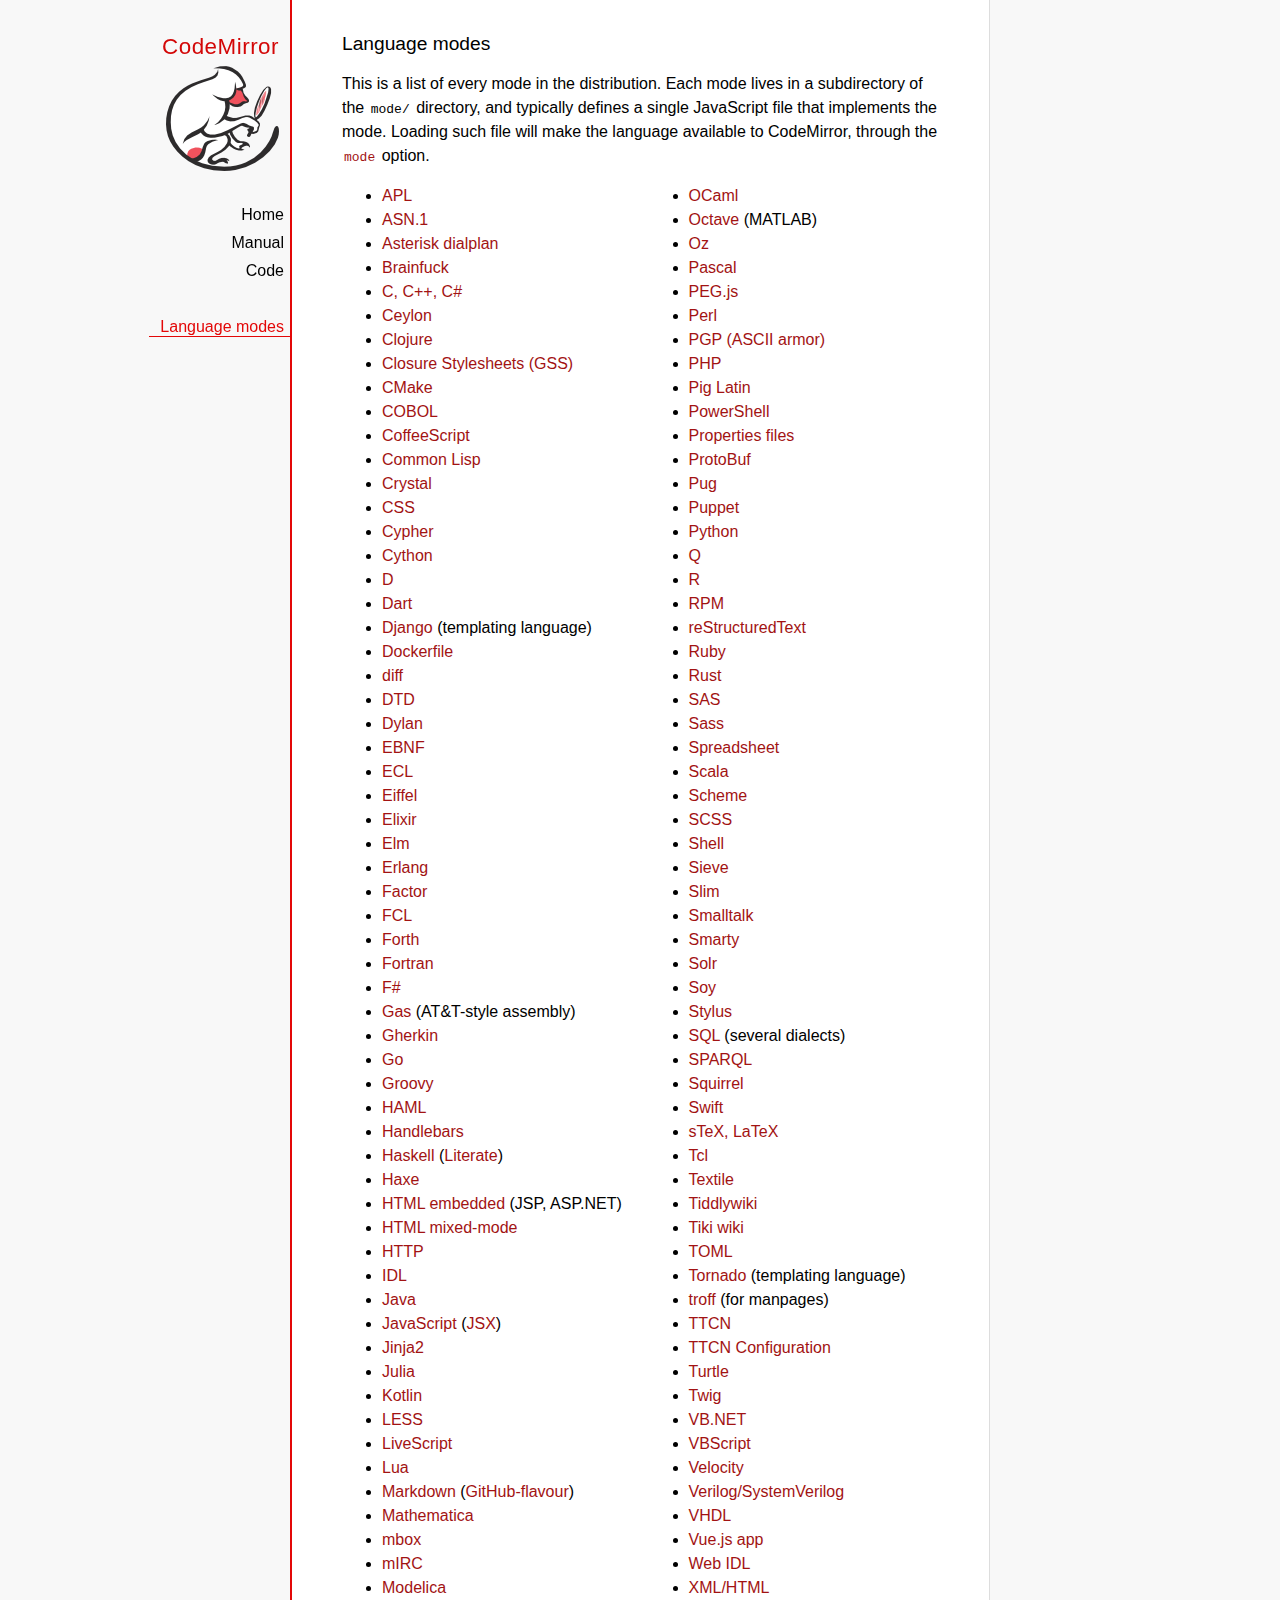
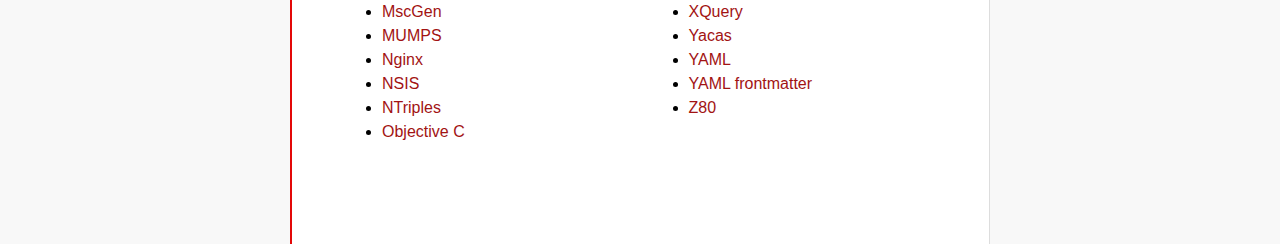
<file: static/codemirror/mode/index.html>
<!doctype html>

<title>CodeMirror: Language Modes</title>
<meta charset="utf-8"/>
<link rel=stylesheet href="../doc/docs.css">

<div id=nav>
  <a href="http://codemirror.net"><h1>CodeMirror</h1><img id=logo src="../doc/logo.png"></a>

  <ul>
    <li><a href="../index.html">Home</a>
    <li><a href="../doc/manual.html">Manual</a>
    <li><a href="https://github.com/codemirror/codemirror">Code</a>
  </ul>
  <ul>
    <li><a class=active href="#">Language modes</a>
  </ul>
</div>

<article>

  <h2>Language modes</h2>

  <p>This is a list of every mode in the distribution. Each mode lives
in a subdirectory of the <code>mode/</code> directory, and typically
defines a single JavaScript file that implements the mode. Loading
such file will make the language available to CodeMirror, through
the <a href="../doc/manual.html#option_mode"><code>mode</code></a>
option.</p>

  <div style="-webkit-columns: 100px 2; -moz-columns: 100px 2; columns: 100px 2;">
    <ul style="margin-top: 0">
      <li><a href="apl/index.html">APL</a></li>
      <li><a href="asn.1/index.html">ASN.1</a></li>
      <li><a href="asterisk/index.html">Asterisk dialplan</a></li>
      <li><a href="brainfuck/index.html">Brainfuck</a></li>
      <li><a href="clike/index.html">C, C++, C#</a></li>
      <li><a href="clike/index.html">Ceylon</a></li>
      <li><a href="clojure/index.html">Clojure</a></li>
      <li><a href="css/gss.html">Closure Stylesheets (GSS)</a></li>
      <li><a href="cmake/index.html">CMake</a></li>
      <li><a href="cobol/index.html">COBOL</a></li>
      <li><a href="coffeescript/index.html">CoffeeScript</a></li>
      <li><a href="commonlisp/index.html">Common Lisp</a></li>
      <li><a href="crystal/index.html">Crystal</a></li>
      <li><a href="css/index.html">CSS</a></li>
      <li><a href="cypher/index.html">Cypher</a></li>
      <li><a href="python/index.html">Cython</a></li>
      <li><a href="d/index.html">D</a></li>
      <li><a href="dart/index.html">Dart</a></li>
      <li><a href="django/index.html">Django</a> (templating language)</li>
      <li><a href="dockerfile/index.html">Dockerfile</a></li>
      <li><a href="diff/index.html">diff</a></li>
      <li><a href="dtd/index.html">DTD</a></li>
      <li><a href="dylan/index.html">Dylan</a></li>
      <li><a href="ebnf/index.html">EBNF</a></li>
      <li><a href="ecl/index.html">ECL</a></li>
      <li><a href="eiffel/index.html">Eiffel</a></li>
      <li><a href="https://github.com/optick/codemirror-mode-elixir">Elixir</a></li>
      <li><a href="elm/index.html">Elm</a></li>
      <li><a href="erlang/index.html">Erlang</a></li>
      <li><a href="factor/index.html">Factor</a></li>
      <li><a href="fcl/index.html">FCL</a></li>
      <li><a href="forth/index.html">Forth</a></li>
      <li><a href="fortran/index.html">Fortran</a></li>
      <li><a href="mllike/index.html">F#</a></li>
      <li><a href="gas/index.html">Gas</a> (AT&amp;T-style assembly)</li>
      <li><a href="gherkin/index.html">Gherkin</a></li>
      <li><a href="go/index.html">Go</a></li>
      <li><a href="groovy/index.html">Groovy</a></li>
      <li><a href="haml/index.html">HAML</a></li>
      <li><a href="handlebars/index.html">Handlebars</a></li>
      <li><a href="haskell/index.html">Haskell</a> (<a href="haskell-literate/index.html">Literate</a>)</li>
      <li><a href="haxe/index.html">Haxe</a></li>
      <li><a href="htmlembedded/index.html">HTML embedded</a> (JSP, ASP.NET)</li>
      <li><a href="htmlmixed/index.html">HTML mixed-mode</a></li>
      <li><a href="http/index.html">HTTP</a></li>
      <li><a href="idl/index.html">IDL</a></li>
      <li><a href="clike/index.html">Java</a></li>
      <li><a href="javascript/index.html">JavaScript</a> (<a href="jsx/index.html">JSX</a>)</li>
      <li><a href="jinja2/index.html">Jinja2</a></li>
      <li><a href="julia/index.html">Julia</a></li>
      <li><a href="kotlin/index.html">Kotlin</a></li>
      <li><a href="css/less.html">LESS</a></li>
      <li><a href="livescript/index.html">LiveScript</a></li>
      <li><a href="lua/index.html">Lua</a></li>
      <li><a href="markdown/index.html">Markdown</a> (<a href="gfm/index.html">GitHub-flavour</a>)</li>
      <li><a href="mathematica/index.html">Mathematica</a></li>
      <li><a href="mbox/index.html">mbox</a></li>
      <li><a href="mirc/index.html">mIRC</a></li>
      <li><a href="modelica/index.html">Modelica</a></li>
      <li><a href="mscgen/index.html">MscGen</a></li>
      <li><a href="mumps/index.html">MUMPS</a></li>
      <li><a href="nginx/index.html">Nginx</a></li>
      <li><a href="nsis/index.html">NSIS</a></li>
      <li><a href="ntriples/index.html">NTriples</a></li>
      <li><a href="clike/index.html">Objective C</a></li>
      <li><a href="mllike/index.html">OCaml</a></li>
      <li><a href="octave/index.html">Octave</a> (MATLAB)</li>
      <li><a href="oz/index.html">Oz</a></li>
      <li><a href="pascal/index.html">Pascal</a></li>
      <li><a href="pegjs/index.html">PEG.js</a></li>
      <li><a href="perl/index.html">Perl</a></li>
      <li><a href="asciiarmor/index.html">PGP (ASCII armor)</a></li>
      <li><a href="php/index.html">PHP</a></li>
      <li><a href="pig/index.html">Pig Latin</a></li>
      <li><a href="powershell/index.html">PowerShell</a></li>
      <li><a href="properties/index.html">Properties files</a></li>
      <li><a href="protobuf/index.html">ProtoBuf</a></li>
      <li><a href="pug/index.html">Pug</a></li>
      <li><a href="puppet/index.html">Puppet</a></li>
      <li><a href="python/index.html">Python</a></li>
      <li><a href="q/index.html">Q</a></li>
      <li><a href="r/index.html">R</a></li>
      <li><a href="rpm/index.html">RPM</a></li>
      <li><a href="rst/index.html">reStructuredText</a></li>
      <li><a href="ruby/index.html">Ruby</a></li>
      <li><a href="rust/index.html">Rust</a></li>
      <li><a href="sas/index.html">SAS</a></li>
      <li><a href="sass/index.html">Sass</a></li>
      <li><a href="spreadsheet/index.html">Spreadsheet</a></li>
      <li><a href="clike/scala.html">Scala</a></li>
      <li><a href="scheme/index.html">Scheme</a></li>
      <li><a href="css/scss.html">SCSS</a></li>
      <li><a href="shell/index.html">Shell</a></li>
      <li><a href="sieve/index.html">Sieve</a></li>
      <li><a href="slim/index.html">Slim</a></li>
      <li><a href="smalltalk/index.html">Smalltalk</a></li>
      <li><a href="smarty/index.html">Smarty</a></li>
      <li><a href="solr/index.html">Solr</a></li>
      <li><a href="soy/index.html">Soy</a></li>
      <li><a href="stylus/index.html">Stylus</a></li>
      <li><a href="sql/index.html">SQL</a> (several dialects)</li>
      <li><a href="sparql/index.html">SPARQL</a></li>
      <li><a href="clike/index.html">Squirrel</a></li>
      <li><a href="swift/index.html">Swift</a></li>
      <li><a href="stex/index.html">sTeX, LaTeX</a></li>
      <li><a href="tcl/index.html">Tcl</a></li>
      <li><a href="textile/index.html">Textile</a></li>
      <li><a href="tiddlywiki/index.html">Tiddlywiki</a></li>
      <li><a href="tiki/index.html">Tiki wiki</a></li>
      <li><a href="toml/index.html">TOML</a></li>
      <li><a href="tornado/index.html">Tornado</a> (templating language)</li>
      <li><a href="troff/index.html">troff</a> (for manpages)</li>
      <li><a href="ttcn/index.html">TTCN</a></li>
      <li><a href="ttcn-cfg/index.html">TTCN Configuration</a></li>
      <li><a href="turtle/index.html">Turtle</a></li>
      <li><a href="twig/index.html">Twig</a></li>
      <li><a href="vb/index.html">VB.NET</a></li>
      <li><a href="vbscript/index.html">VBScript</a></li>
      <li><a href="velocity/index.html">Velocity</a></li>
      <li><a href="verilog/index.html">Verilog/SystemVerilog</a></li>
      <li><a href="vhdl/index.html">VHDL</a></li>
      <li><a href="vue/index.html">Vue.js app</a></li>
      <li><a href="webidl/index.html">Web IDL</a></li>
      <li><a href="xml/index.html">XML/HTML</a></li>
      <li><a href="xquery/index.html">XQuery</a></li>
      <li><a href="yacas/index.html">Yacas</a></li>
      <li><a href="yaml/index.html">YAML</a></li>
      <li><a href="yaml-frontmatter/index.html">YAML frontmatter</a></li>
      <li><a href="z80/index.html">Z80</a></li>
    </ul>
  </div>

</article>
</file>
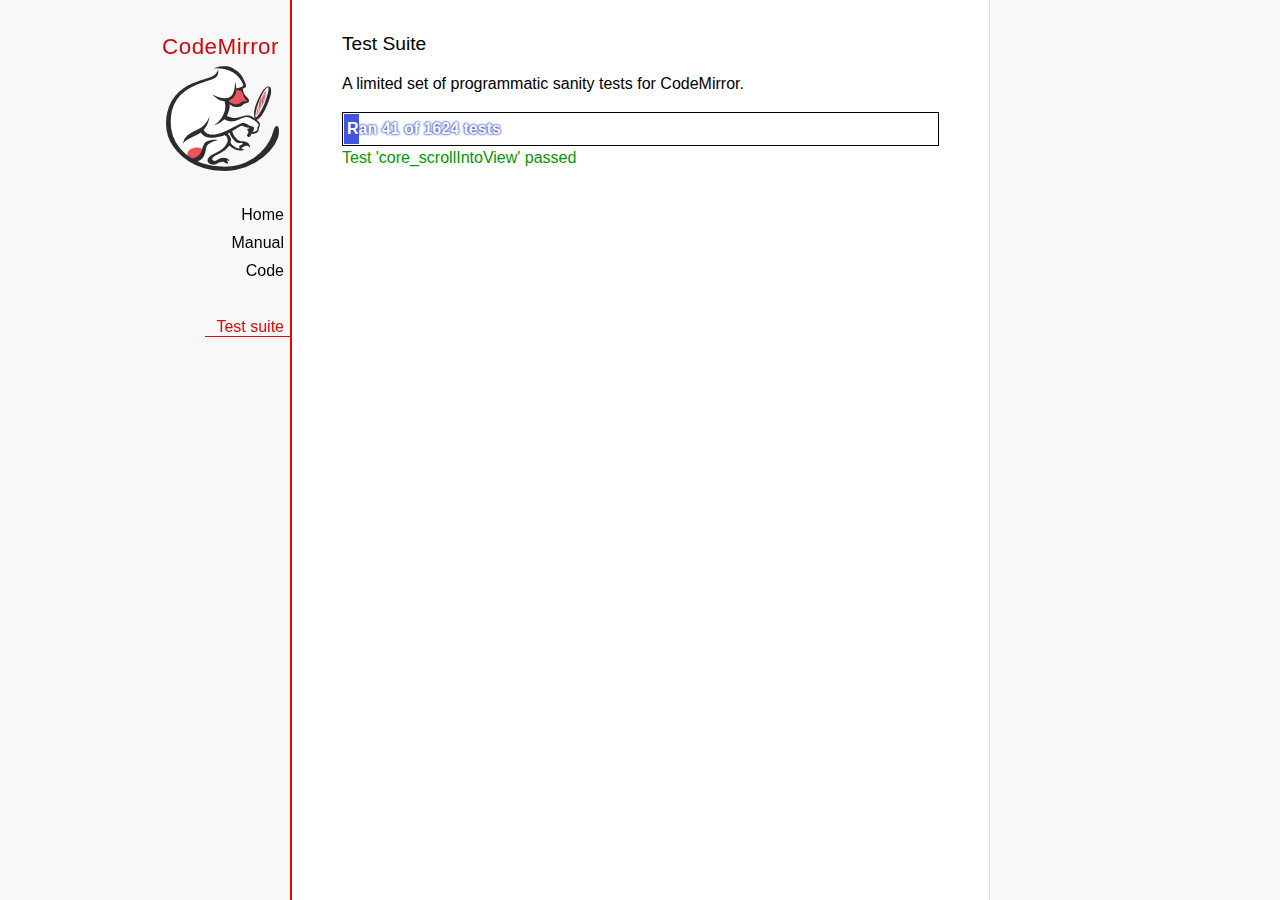
<file: static/codemirror/test/index.html>
<!doctype html>

<meta charset="utf-8"/>
<title>CodeMirror: Test Suite</title>
<link rel=stylesheet href="../doc/docs.css">

<link rel="stylesheet" href="../lib/codemirror.css">
<link rel="stylesheet" href="mode_test.css">
<script src="../doc/activebookmark.js"></script>
<script src="../lib/codemirror.js"></script>
<script src="../mode/meta.js"></script>
<script src="../addon/mode/overlay.js"></script>
<script src="../addon/mode/multiplex.js"></script>
<script src="../addon/search/searchcursor.js"></script>
<script src="../addon/dialog/dialog.js"></script>
<script src="../addon/edit/matchbrackets.js"></script>
<script src="../addon/hint/sql-hint.js"></script>
<script src="../addon/comment/comment.js"></script>
<script src="../addon/mode/simple.js"></script>
<script src="../mode/css/css.js"></script>
<script src="../mode/clike/clike.js"></script>
<!-- clike must be after css or vim and sublime tests will fail -->
<script src="../mode/cypher/cypher.js"></script>
<script src="../mode/gfm/gfm.js"></script>
<script src="../mode/haml/haml.js"></script>
<script src="../mode/htmlmixed/htmlmixed.js"></script>
<script src="../mode/javascript/javascript.js"></script>
<script src="../mode/jsx/jsx.js"></script>
<script src="../mode/markdown/markdown.js"></script>
<script src="../mode/php/php.js"></script>
<script src="../mode/python/python.js"></script>
<script src="../mode/powershell/powershell.js"></script>
<script src="../mode/ruby/ruby.js"></script>
<script src="../mode/shell/shell.js"></script>
<script src="../mode/slim/slim.js"></script>
<script src="../mode/soy/soy.js"></script>
<script src="../mode/sql/sql.js"></script>
<script src="../mode/stex/stex.js"></script>
<script src="../mode/swift/swift.js"></script>
<script src="../mode/textile/textile.js"></script>
<script src="../mode/verilog/verilog.js"></script>
<script src="../mode/xml/xml.js"></script>
<script src="../mode/xquery/xquery.js"></script>
<script src="../keymap/emacs.js"></script>
<script src="../keymap/sublime.js"></script>
<script src="../keymap/vim.js"></script>
<script src="../mode/rust/rust.js"></script>
<script src="../mode/mscgen/mscgen.js"></script>
<script src="../mode/dylan/dylan.js"></script>

<style type="text/css">
  .ok {color: #090;}
  .fail {color: #e00;}
  .error {color: #c90;}
  .done {font-weight: bold;}
  #progress {
  background: #45d;
  color: white;
  text-shadow: 0 0 1px #45d, 0 0 2px #45d, 0 0 3px #45d;
  font-weight: bold;
  white-space: pre;
  }
  #testground {
  visibility: hidden;
  }
  #testground.offscreen {
  visibility: visible;
  position: absolute;
  left: -10000px;
  top: -10000px;
  }
  .CodeMirror { border: 1px solid black; }
</style>

<div id=nav>
  <a href="http://codemirror.net"><h1>CodeMirror</h1><img id=logo src="../doc/logo.png"></a>

  <ul>
    <li><a href="../index.html">Home</a>
    <li><a href="../doc/manual.html">Manual</a>
    <li><a href="https://github.com/codemirror/codemirror">Code</a>
  </ul>
  <ul>
    <li><a class=active href="#">Test suite</a>
  </ul>
</div>

<article>
  <h2>Test Suite</h2>

    <p>A limited set of programmatic sanity tests for CodeMirror.</p>

    <div style="border: 1px solid black; padding: 1px; max-width: 700px;">
      <div style="width: 0px;" id=progress><div style="padding: 3px;">Ran <span id="progress_ran">0</span><span id="progress_total"> of 0</span> tests</div></div>
    </div>
    <p id=status>Please enable JavaScript...</p>
    <div id=output></div>

    <div id=testground></div>

    <script src="driver.js"></script>
    <script src="test.js"></script>
    <script src="doc_test.js"></script>
    <script src="multi_test.js"></script>
    <script src="scroll_test.js"></script>
    <script src="comment_test.js"></script>
    <script src="search_test.js"></script>
    <script src="mode_test.js"></script>

    <script src="../mode/clike/test.js"></script>
    <script src="../mode/css/test.js"></script>
    <script src="../mode/css/gss_test.js"></script>
    <script src="../mode/css/scss_test.js"></script>
    <script src="../mode/css/less_test.js"></script>
    <script src="../mode/cypher/test.js"></script>
    <script src="../mode/gfm/test.js"></script>
    <script src="../mode/haml/test.js"></script>
    <script src="../mode/javascript/test.js"></script>
    <script src="../mode/jsx/test.js"></script>
    <script src="../mode/markdown/test.js"></script>
    <script src="../mode/php/test.js"></script>
    <script src="../mode/powershell/test.js"></script>
    <script src="../mode/ruby/test.js"></script>
    <script src="../mode/shell/test.js"></script>
    <script src="../mode/slim/test.js"></script>
    <script src="../mode/soy/test.js"></script>
    <script src="../mode/stex/test.js"></script>
    <script src="../mode/swift/test.js"></script>
    <script src="../mode/textile/test.js"></script>
    <script src="../mode/verilog/test.js"></script>
    <script src="../mode/xml/test.js"></script>
    <script src="../mode/xquery/test.js"></script>
    <script src="../mode/python/test.js"></script>
    <script src="../mode/rust/test.js"></script>
    <script src="../mode/mscgen/mscgen_test.js"></script>
    <script src="../mode/mscgen/xu_test.js"></script>
    <script src="../mode/mscgen/msgenny_test.js"></script>
    <script src="../mode/dylan/test.js"></script>
    <script src="../addon/mode/multiplex_test.js"></script>
    <script src="emacs_test.js"></script>
    <script src="sql-hint-test.js"></script>
    <script src="sublime_test.js"></script>
    <script src="vim_test.js"></script>
    <script>
      window.onload = runHarness;
      CodeMirror.on(window, 'hashchange', runHarness);

      function esc(str) {
        return str.replace(/[<&]/, function(ch) { return ch == "<" ? "&lt;" : "&amp;"; });
      }

      var output = document.getElementById("output"),
          progress = document.getElementById("progress"),
          progressRan = document.getElementById("progress_ran").childNodes[0],
          progressTotal = document.getElementById("progress_total").childNodes[0];
      var count = 0,
          failed = 0,
          skipped = 0,
          bad = "",
          running = false, // Flag that states tests are running
          quit = false, // Flag to quit tests ASAP
          verbose = false; // Adds message for *every* test to output

      function runHarness(){
        if (running) {
          quit = true;
          setStatus("Restarting tests...", '', true);
          setTimeout(function(){runHarness();}, 500);
          return;
        }
        filters = [];
        verbose = false;
        if (window.location.hash.substr(1)){
          var strings = window.location.hash.substr(1).split(",");
          while (strings.length) {
            var s = strings.shift();
            if (s === "verbose")
              verbose = true;
            else
              filters.push(parseTestFilter(decodeURIComponent(s)));
          }
        }
        quit = false;
        running = true;
        setStatus("Loading tests...");
        count = 0;
        failed = 0;
        skipped = 0;
        bad = "";
        totalTests = countTests();
        progressTotal.nodeValue = " of " + totalTests;
        progressRan.nodeValue = count;
        output.innerHTML = '';
        document.getElementById("testground").innerHTML = "<form>" +
          "<textarea id=\"code\" name=\"code\"></textarea>" +
          "<input type=submit value=ok name=submit>" +
          "</form>";
        runTests(displayTest);
      }

      function setStatus(message, className, force){
        if (quit && !force) return;
        if (!message) throw("must provide message");
        var status = document.getElementById("status").childNodes[0];
        status.nodeValue = message;
        status.parentNode.className = className;
      }
      function addOutput(name, className, code){
        var newOutput = document.createElement("dl");
        var newTitle = document.createElement("dt");
        newTitle.className = className;
        newTitle.appendChild(document.createTextNode(name));
        newOutput.appendChild(newTitle);
        var newMessage = document.createElement("dd");
        newMessage.innerHTML = code;
        newOutput.appendChild(newTitle);
        newOutput.appendChild(newMessage);
        output.appendChild(newOutput);
      }
      function displayTest(type, name, customMessage) {
        var message = "???";
        if (type != "done" && type != "skipped") ++count;
        progress.style.width = (count * (progress.parentNode.clientWidth - 2) / totalTests) + "px";
        progressRan.nodeValue = count;
        if (type == "ok") {
          message = "Test '" + name + "' passed";
          if (!verbose) customMessage = false;
        } else if (type == "skipped") {
          message = "Test '" + name + "' skipped";
          ++skipped;
          if (!verbose) customMessage = false;
        } else if (type == "expected") {
          message = "Test '" + name + "' failed as expected";
          if (!verbose) customMessage = false;
        } else if (type == "error" || type == "fail") {
          ++failed;
          message = "Test '" + name + "' failed";
        } else if (type == "done") {
          if (failed) {
            type += " fail";
            message = failed + " failure" + (failed > 1 ? "s" : "");
          } else if (count < totalTests) {
            failed = totalTests - count;
            type += " fail";
            message = failed + " failure" + (failed > 1 ? "s" : "");
          } else {
            type += " ok";
            message = "All passed";
            if (skipped) {
              message += " (" + skipped + " skipped)";
            }
          }
          progressTotal.nodeValue = '';
          customMessage = true; // Hack to avoid adding to output
        }
        if (verbose && !customMessage)  customMessage = message;
        setStatus(message, type);
        if (customMessage && customMessage.length > 0) {
          addOutput(name, type, customMessage);
        }
      }
    </script>

</article>
</file>
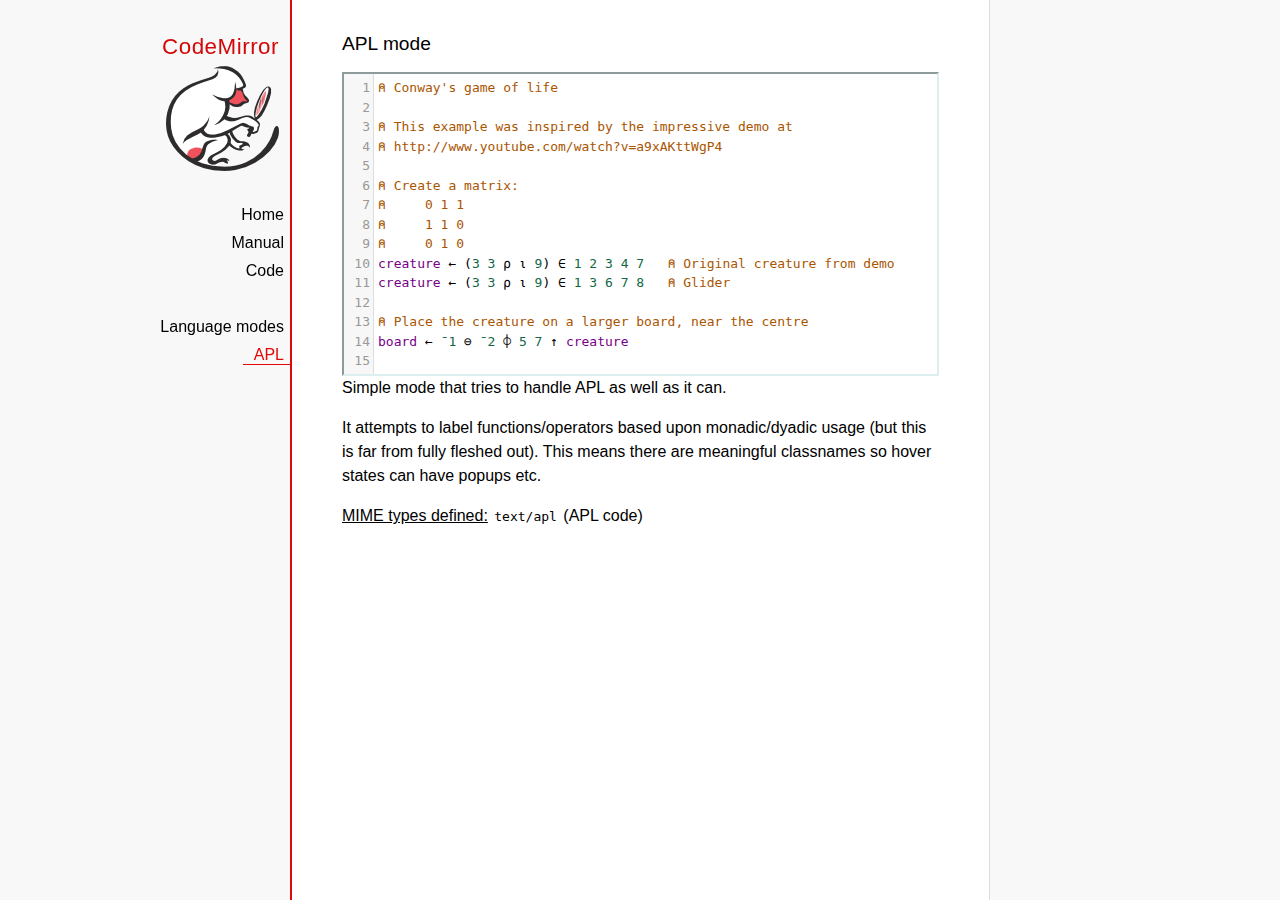
<file: static/codemirror/mode/apl/index.html>
<!doctype html>

<title>CodeMirror: APL mode</title>
<meta charset="utf-8"/>
<link rel=stylesheet href="../../doc/docs.css">

<link rel="stylesheet" href="../../lib/codemirror.css">
<script src="../../lib/codemirror.js"></script>
<script src="../../addon/edit/matchbrackets.js"></script>
<script src="./apl.js"></script>
<style>
	.CodeMirror { border: 2px inset #dee; }
    </style>
<div id=nav>
  <a href="http://codemirror.net"><h1>CodeMirror</h1><img id=logo src="../../doc/logo.png"></a>

  <ul>
    <li><a href="../../index.html">Home</a>
    <li><a href="../../doc/manual.html">Manual</a>
    <li><a href="https://github.com/codemirror/codemirror">Code</a>
  </ul>
  <ul>
    <li><a href="../index.html">Language modes</a>
    <li><a class=active href="#">APL</a>
  </ul>
</div>

<article>
<h2>APL mode</h2>
<form><textarea id="code" name="code">
⍝ Conway's game of life

⍝ This example was inspired by the impressive demo at
⍝ http://www.youtube.com/watch?v=a9xAKttWgP4

⍝ Create a matrix:
⍝     0 1 1
⍝     1 1 0
⍝     0 1 0
creature ← (3 3 ⍴ ⍳ 9) ∈ 1 2 3 4 7   ⍝ Original creature from demo
creature ← (3 3 ⍴ ⍳ 9) ∈ 1 3 6 7 8   ⍝ Glider

⍝ Place the creature on a larger board, near the centre
board ← ¯1 ⊖ ¯2 ⌽ 5 7 ↑ creature

⍝ A function to move from one generation to the next
life ← {∨/ 1 ⍵ ∧ 3 4 = ⊂+/ +⌿ 1 0 ¯1 ∘.⊖ 1 0 ¯1 ⌽¨ ⊂⍵}

⍝ Compute n-th generation and format it as a
⍝ character matrix
gen ← {' #'[(life ⍣ ⍵) board]}

⍝ Show first three generations
(gen 1) (gen 2) (gen 3)
</textarea></form>

    <script>
      var editor = CodeMirror.fromTextArea(document.getElementById("code"), {
        lineNumbers: true,
        matchBrackets: true,
        mode: "text/apl"
      });
    </script>

    <p>Simple mode that tries to handle APL as well as it can.</p>
    <p>It attempts to label functions/operators based upon
    monadic/dyadic usage (but this is far from fully fleshed out).
    This means there are meaningful classnames so hover states can
    have popups etc.</p>

    <p><strong>MIME types defined:</strong> <code>text/apl</code> (APL code)</p>
  </article>
</file>
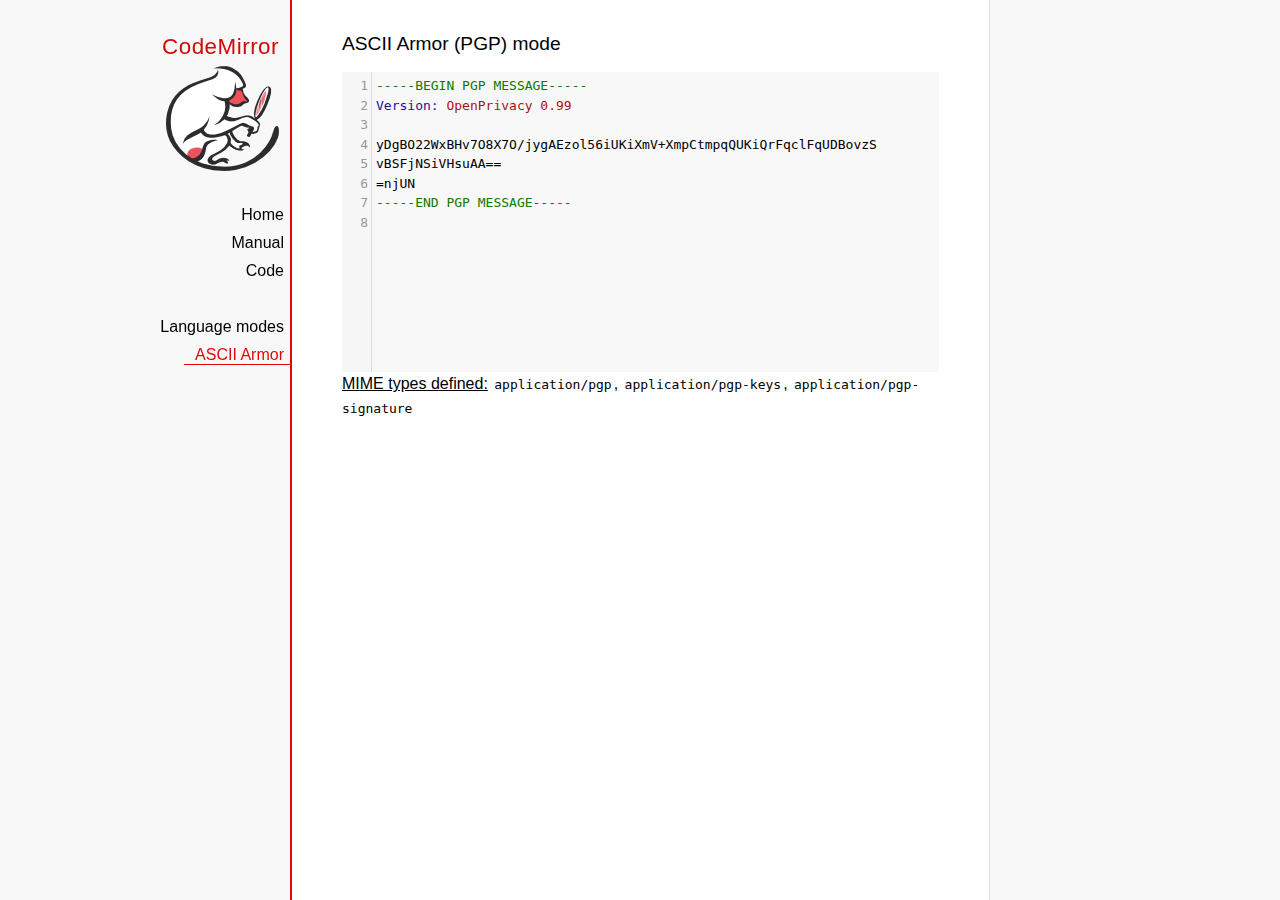
<file: static/codemirror/mode/asciiarmor/index.html>
<!doctype html>

<title>CodeMirror: ASCII Armor (PGP) mode</title>
<meta charset="utf-8"/>
<link rel=stylesheet href="../../doc/docs.css">

<link rel="stylesheet" href="../../lib/codemirror.css">
<script src="../../lib/codemirror.js"></script>
<script src="asciiarmor.js"></script>
<style>.CodeMirror {background: #f8f8f8;}</style>
<div id=nav>
  <a href="http://codemirror.net"><h1>CodeMirror</h1><img id=logo src="../../doc/logo.png"></a>

  <ul>
    <li><a href="../../index.html">Home</a>
    <li><a href="../../doc/manual.html">Manual</a>
    <li><a href="https://github.com/codemirror/codemirror">Code</a>
  </ul>
  <ul>
    <li><a href="../index.html">Language modes</a>
    <li><a class=active href="#">ASCII Armor</a>
  </ul>
</div>

<article>
<h2>ASCII Armor (PGP) mode</h2>
<form><textarea id="code" name="code">
-----BEGIN PGP MESSAGE-----
Version: OpenPrivacy 0.99

yDgBO22WxBHv7O8X7O/jygAEzol56iUKiXmV+XmpCtmpqQUKiQrFqclFqUDBovzS
vBSFjNSiVHsuAA==
=njUN
-----END PGP MESSAGE-----
</textarea></form>

<script>
var editor = CodeMirror.fromTextArea(document.getElementById("code"), {
  lineNumbers: true
});
</script>

<p><strong>MIME types
defined:</strong> <code>application/pgp</code>, <code>application/pgp-keys</code>, <code>application/pgp-signature</code></p>

</article>
</file>
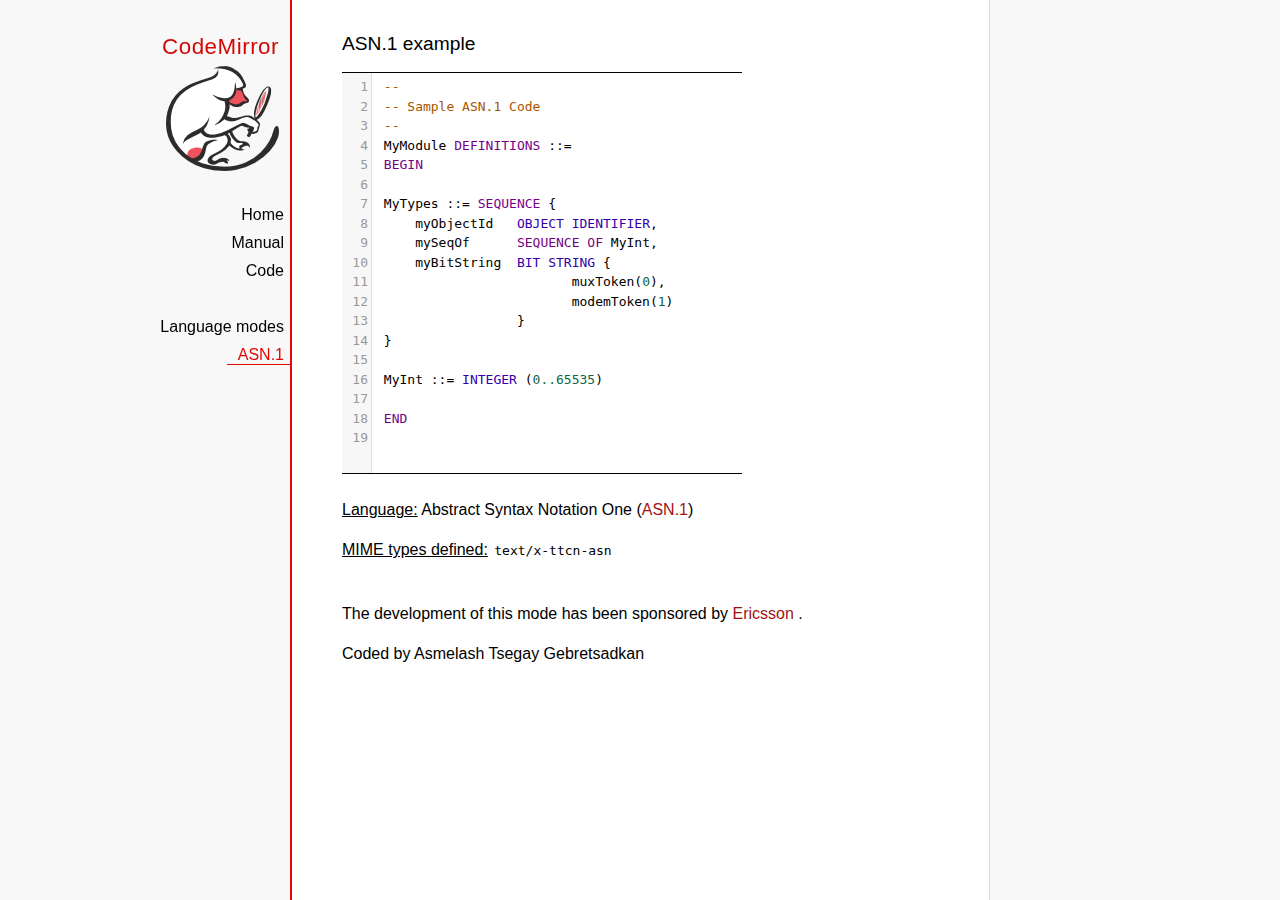
<file: static/codemirror/mode/asn.1/index.html>
﻿<!doctype html>

<title>CodeMirror: ASN.1 mode</title>
<meta charset="utf-8"/>
<link rel=stylesheet href="../../doc/docs.css">

<link rel="stylesheet" href="../../lib/codemirror.css">
<script src="../../lib/codemirror.js"></script>
<script src="asn.1.js"></script>
<style type="text/css">
    .CodeMirror {
        border-top: 1px solid black;
        border-bottom: 1px solid black;
    }
</style>
<div id=nav>
    <a href="http://codemirror.net"><h1>CodeMirror</h1>
        <img id=logo src="../../doc/logo.png">
    </a>

    <ul>
        <li><a href="../../index.html">Home</a>
        <li><a href="../../doc/manual.html">Manual</a>
        <li><a href="https://github.com/codemirror/codemirror">Code</a>
    </ul>
    <ul>
        <li><a href="../index.html">Language modes</a>
        <li><a class=active href="http://en.wikipedia.org/wiki/Abstract_Syntax_Notation_One">ASN.1</a>
    </ul>
</div>
<article>
    <h2>ASN.1 example</h2>
    <div>
        <textarea id="ttcn-asn-code">
 --
 -- Sample ASN.1 Code
 --
 MyModule DEFINITIONS ::=
 BEGIN

 MyTypes ::= SEQUENCE {
     myObjectId   OBJECT IDENTIFIER,
     mySeqOf      SEQUENCE OF MyInt,
     myBitString  BIT STRING {
                         muxToken(0),
                         modemToken(1)
                  }
 }

 MyInt ::= INTEGER (0..65535)

 END
        </textarea>
    </div>

    <script>
        var ttcnEditor = CodeMirror.fromTextArea(document.getElementById("ttcn-asn-code"), {
            lineNumbers: true,
            matchBrackets: true,
            mode: "text/x-ttcn-asn"
        });
        ttcnEditor.setSize(400, 400);
        var mac = CodeMirror.keyMap.default == CodeMirror.keyMap.macDefault;
        CodeMirror.keyMap.default[(mac ? "Cmd" : "Ctrl") + "-Space"] = "autocomplete";
    </script>
    <br/>
    <p><strong>Language:</strong> Abstract Syntax Notation One
        (<a href="http://www.itu.int/en/ITU-T/asn1/Pages/introduction.aspx">ASN.1</a>)
    </p>
    <p><strong>MIME types defined:</strong> <code>text/x-ttcn-asn</code></p>

    <br/>
    <p>The development of this mode has been sponsored by <a href="http://www.ericsson.com/">Ericsson
    </a>.</p>
    <p>Coded by Asmelash Tsegay Gebretsadkan </p>
</article>
</file>
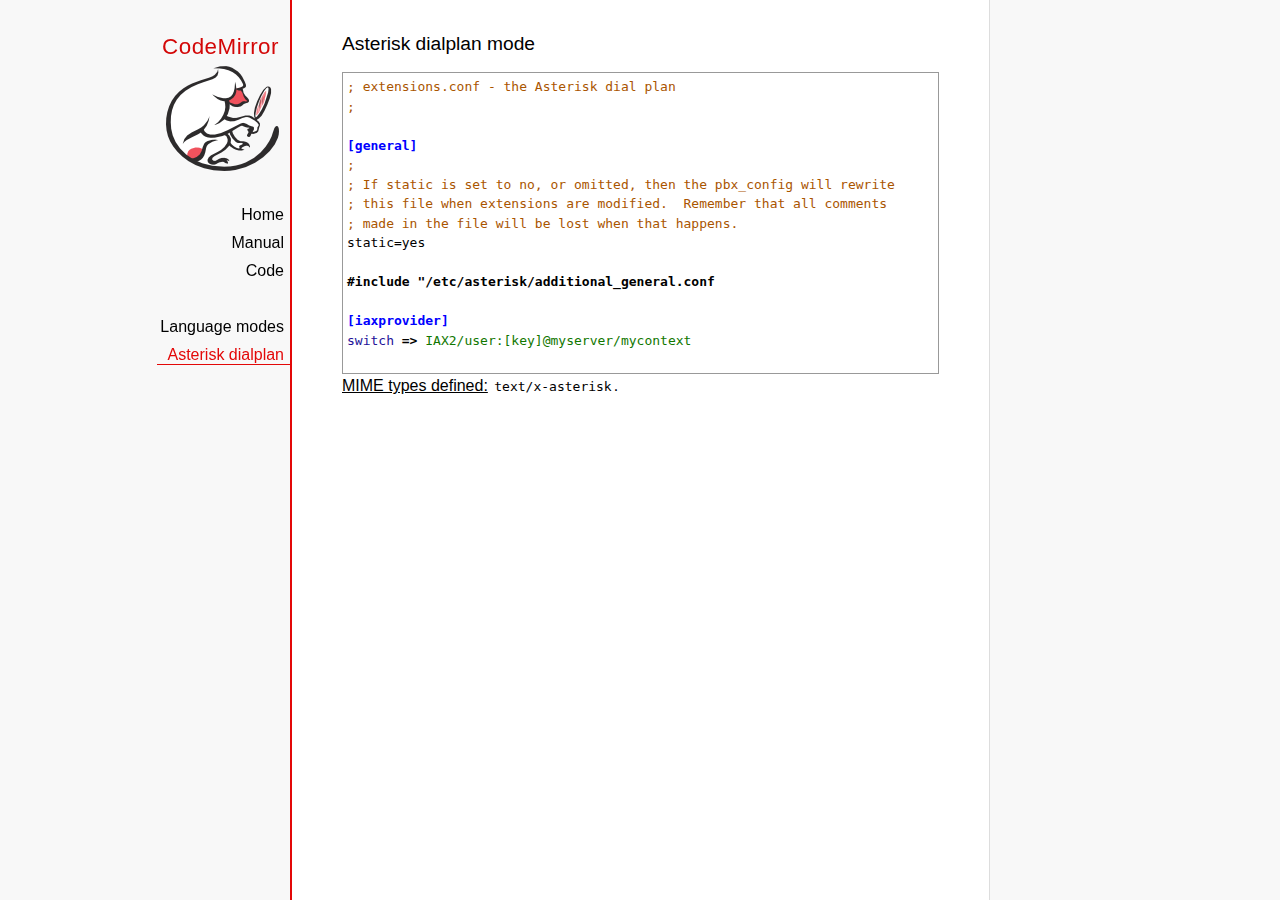
<file: static/codemirror/mode/asterisk/index.html>
<!doctype html>

<title>CodeMirror: Asterisk dialplan mode</title>
<meta charset="utf-8"/>
<link rel=stylesheet href="../../doc/docs.css">

<link rel="stylesheet" href="../../lib/codemirror.css">
<script src="../../lib/codemirror.js"></script>
<script src="asterisk.js"></script>
<style>
      .CodeMirror {border: 1px solid #999;}
      .cm-s-default span.cm-arrow { color: red; }
    </style>
<div id=nav>
  <a href="http://codemirror.net"><h1>CodeMirror</h1><img id=logo src="../../doc/logo.png"></a>

  <ul>
    <li><a href="../../index.html">Home</a>
    <li><a href="../../doc/manual.html">Manual</a>
    <li><a href="https://github.com/codemirror/codemirror">Code</a>
  </ul>
  <ul>
    <li><a href="../index.html">Language modes</a>
    <li><a class=active href="#">Asterisk dialplan</a>
  </ul>
</div>

<article>
<h2>Asterisk dialplan mode</h2>
<form><textarea id="code" name="code">
; extensions.conf - the Asterisk dial plan
;

[general]
;
; If static is set to no, or omitted, then the pbx_config will rewrite
; this file when extensions are modified.  Remember that all comments
; made in the file will be lost when that happens.
static=yes

#include "/etc/asterisk/additional_general.conf

[iaxprovider]
switch => IAX2/user:[key]@myserver/mycontext

[dynamic]
#exec /usr/bin/dynamic-peers.pl

[trunkint]
;
; International long distance through trunk
;
exten => _9011.,1,Macro(dundi-e164,${EXTEN:4})
exten => _9011.,n,Dial(${GLOBAL(TRUNK)}/${FILTER(0-9,${EXTEN:${GLOBAL(TRUNKMSD)}})})

[local]
;
; Master context for local, toll-free, and iaxtel calls only
;
ignorepat => 9
include => default

[demo]
include => stdexten
;
; We start with what to do when a call first comes in.
;
exten => s,1,Wait(1)			; Wait a second, just for fun
same  => n,Answer			; Answer the line
same  => n,Set(TIMEOUT(digit)=5)	; Set Digit Timeout to 5 seconds
same  => n,Set(TIMEOUT(response)=10)	; Set Response Timeout to 10 seconds
same  => n(restart),BackGround(demo-congrats)	; Play a congratulatory message
same  => n(instruct),BackGround(demo-instruct)	; Play some instructions
same  => n,WaitExten			; Wait for an extension to be dialed.

exten => 2,1,BackGround(demo-moreinfo)	; Give some more information.
exten => 2,n,Goto(s,instruct)

exten => 3,1,Set(LANGUAGE()=fr)		; Set language to french
exten => 3,n,Goto(s,restart)		; Start with the congratulations

exten => 1000,1,Goto(default,s,1)
;
; We also create an example user, 1234, who is on the console and has
; voicemail, etc.
;
exten => 1234,1,Playback(transfer,skip)		; "Please hold while..."
					; (but skip if channel is not up)
exten => 1234,n,Gosub(${EXTEN},stdexten(${GLOBAL(CONSOLE)}))
exten => 1234,n,Goto(default,s,1)		; exited Voicemail

exten => 1235,1,Voicemail(1234,u)		; Right to voicemail

exten => 1236,1,Dial(Console/dsp)		; Ring forever
exten => 1236,n,Voicemail(1234,b)		; Unless busy

;
; # for when they're done with the demo
;
exten => #,1,Playback(demo-thanks)	; "Thanks for trying the demo"
exten => #,n,Hangup			; Hang them up.

;
; A timeout and "invalid extension rule"
;
exten => t,1,Goto(#,1)			; If they take too long, give up
exten => i,1,Playback(invalid)		; "That's not valid, try again"

;
; Create an extension, 500, for dialing the
; Asterisk demo.
;
exten => 500,1,Playback(demo-abouttotry); Let them know what's going on
exten => 500,n,Dial(IAX2/guest@pbx.digium.com/s@default)	; Call the Asterisk demo
exten => 500,n,Playback(demo-nogo)	; Couldn't connect to the demo site
exten => 500,n,Goto(s,6)		; Return to the start over message.

;
; Create an extension, 600, for evaluating echo latency.
;
exten => 600,1,Playback(demo-echotest)	; Let them know what's going on
exten => 600,n,Echo			; Do the echo test
exten => 600,n,Playback(demo-echodone)	; Let them know it's over
exten => 600,n,Goto(s,6)		; Start over

;
;	You can use the Macro Page to intercom a individual user
exten => 76245,1,Macro(page,SIP/Grandstream1)
; or if your peernames are the same as extensions
exten => _7XXX,1,Macro(page,SIP/${EXTEN})
;
;
; System Wide Page at extension 7999
;
exten => 7999,1,Set(TIMEOUT(absolute)=60)
exten => 7999,2,Page(Local/Grandstream1@page&Local/Xlite1@page&Local/1234@page/n,d)

; Give voicemail at extension 8500
;
exten => 8500,1,VoicemailMain
exten => 8500,n,Goto(s,6)

    </textarea></form>
    <script>
      var editor = CodeMirror.fromTextArea(document.getElementById("code"), {
        mode: "text/x-asterisk",
        matchBrackets: true,
        lineNumber: true
      });
    </script>

    <p><strong>MIME types defined:</strong> <code>text/x-asterisk</code>.</p>

  </article>
</file>
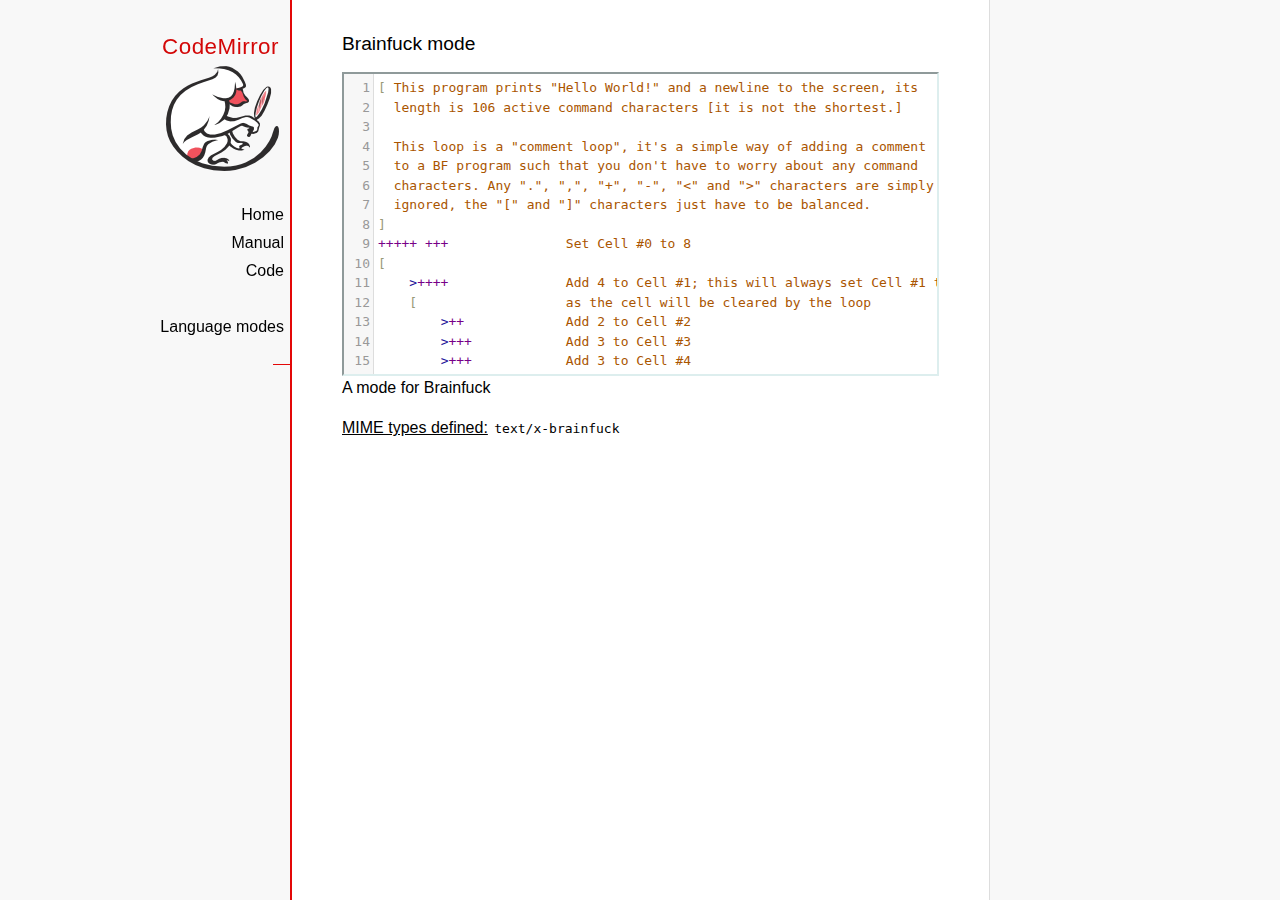
<file: static/codemirror/mode/brainfuck/index.html>
<!doctype html>

<title>CodeMirror: Brainfuck mode</title>
<meta charset="utf-8"/>
<link rel=stylesheet href="../../doc/docs.css">

<link rel="stylesheet" href="../../lib/codemirror.css">
<script src="../../lib/codemirror.js"></script>
<script src="../../addon/edit/matchbrackets.js"></script>
<script src="./brainfuck.js"></script>
<style>
	.CodeMirror { border: 2px inset #dee; }
    </style>
<div id=nav>
  <a href="http://codemirror.net"><h1>CodeMirror</h1><img id=logo src="../../doc/logo.png"></a>

  <ul>
    <li><a href="../../index.html">Home</a>
    <li><a href="../../doc/manual.html">Manual</a>
    <li><a href="https://github.com/codemirror/codemirror">Code</a>
  </ul>
  <ul>
    <li><a href="../index.html">Language modes</a>
    <li><a class=active href="#"></a>
  </ul>
</div>

<article>
<h2>Brainfuck mode</h2>
<form><textarea id="code" name="code">
[ This program prints "Hello World!" and a newline to the screen, its
  length is 106 active command characters [it is not the shortest.]

  This loop is a "comment loop", it's a simple way of adding a comment
  to a BF program such that you don't have to worry about any command
  characters. Any ".", ",", "+", "-", "&lt;" and "&gt;" characters are simply
  ignored, the "[" and "]" characters just have to be balanced.
]
+++++ +++               Set Cell #0 to 8
[
    &gt;++++               Add 4 to Cell #1; this will always set Cell #1 to 4
    [                   as the cell will be cleared by the loop
        &gt;++             Add 2 to Cell #2
        &gt;+++            Add 3 to Cell #3
        &gt;+++            Add 3 to Cell #4
        &gt;+              Add 1 to Cell #5
        &lt;&lt;&lt;&lt;-           Decrement the loop counter in Cell #1
    ]                   Loop till Cell #1 is zero; number of iterations is 4
    &gt;+                  Add 1 to Cell #2
    &gt;+                  Add 1 to Cell #3
    &gt;-                  Subtract 1 from Cell #4
    &gt;&gt;+                 Add 1 to Cell #6
    [&lt;]                 Move back to the first zero cell you find; this will
                        be Cell #1 which was cleared by the previous loop
    &lt;-                  Decrement the loop Counter in Cell #0
]                       Loop till Cell #0 is zero; number of iterations is 8

The result of this is:
Cell No :   0   1   2   3   4   5   6
Contents:   0   0  72 104  88  32   8
Pointer :   ^

&gt;&gt;.                     Cell #2 has value 72 which is 'H'
&gt;---.                   Subtract 3 from Cell #3 to get 101 which is 'e'
+++++++..+++.           Likewise for 'llo' from Cell #3
&gt;&gt;.                     Cell #5 is 32 for the space
&lt;-.                     Subtract 1 from Cell #4 for 87 to give a 'W'
&lt;.                      Cell #3 was set to 'o' from the end of 'Hello'
+++.------.--------.    Cell #3 for 'rl' and 'd'
&gt;&gt;+.                    Add 1 to Cell #5 gives us an exclamation point
&gt;++.                    And finally a newline from Cell #6
</textarea></form>

    <script>
      var editor = CodeMirror.fromTextArea(document.getElementById("code"), {
        lineNumbers: true,
        matchBrackets: true,
        mode: "text/x-brainfuck"
      });
    </script>

    <p>A mode for Brainfuck</p>

    <p><strong>MIME types defined:</strong> <code>text/x-brainfuck</code></p>
  </article>
</file>
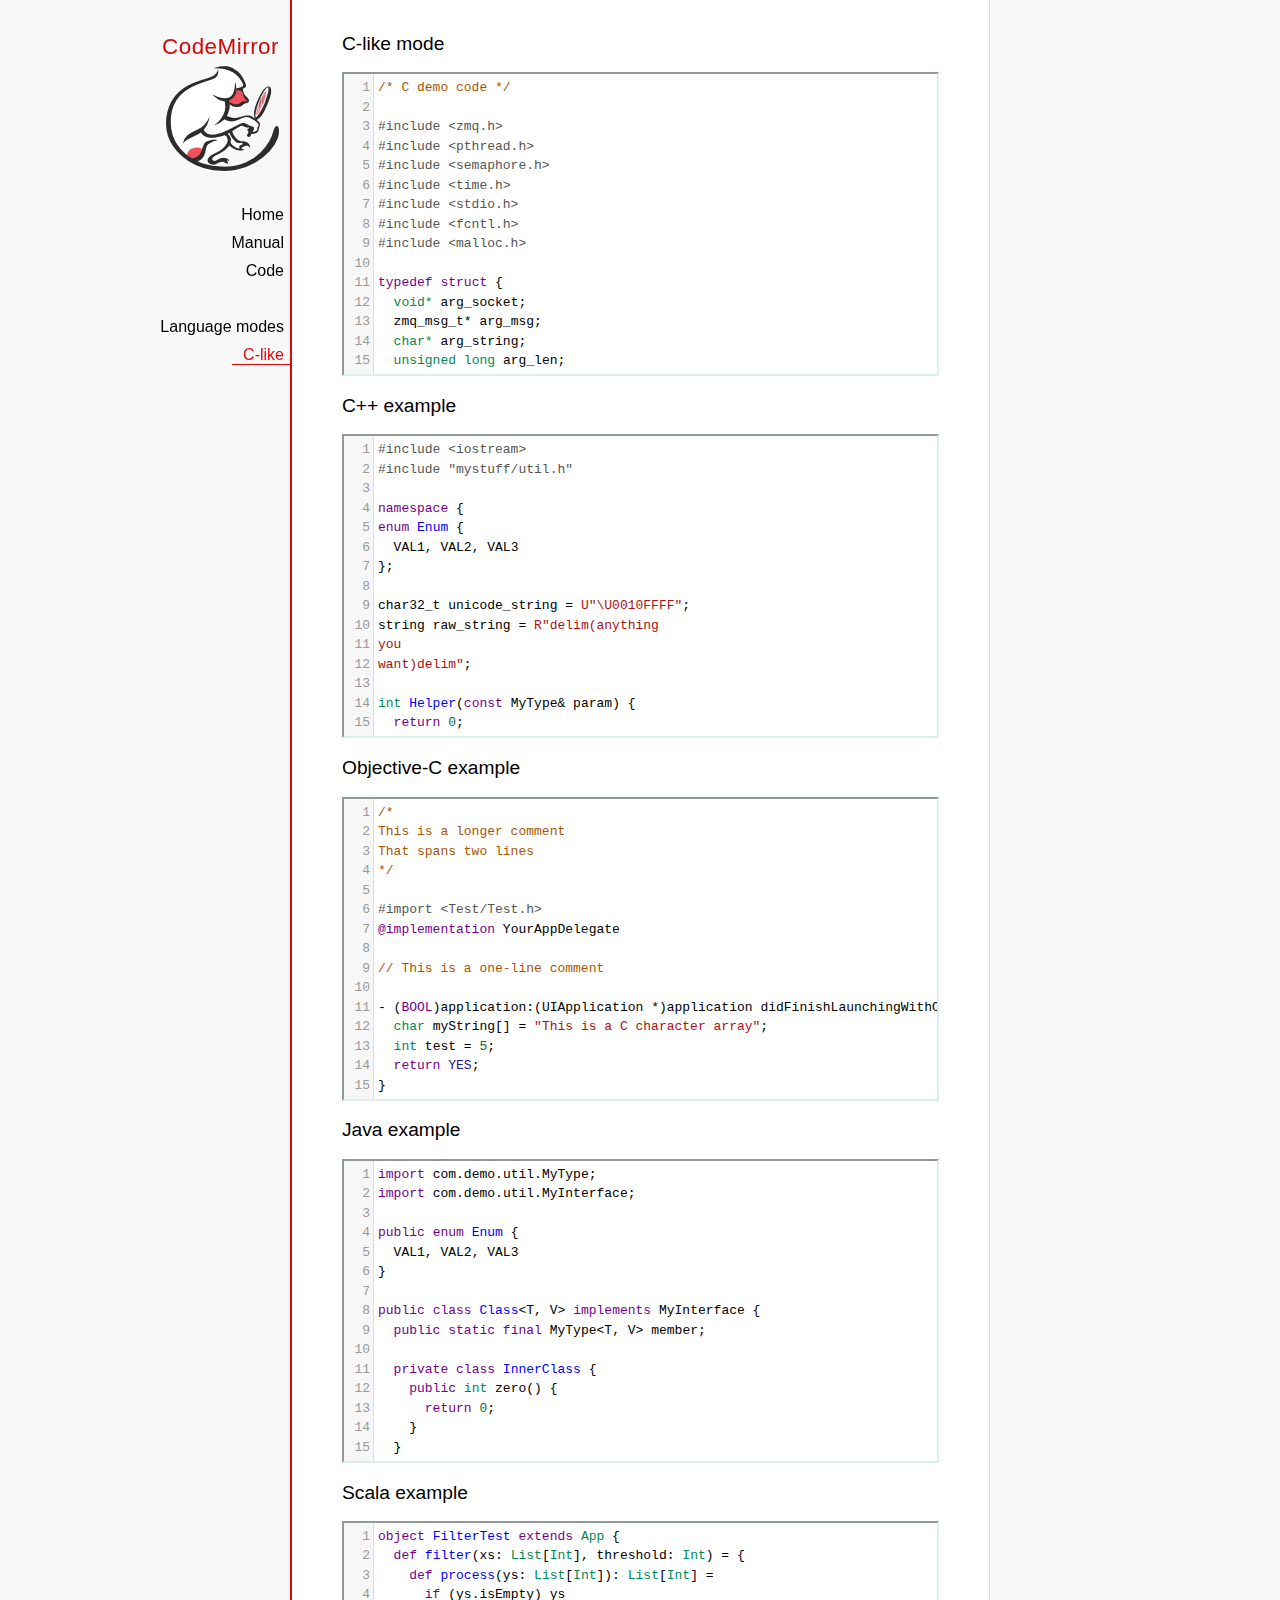
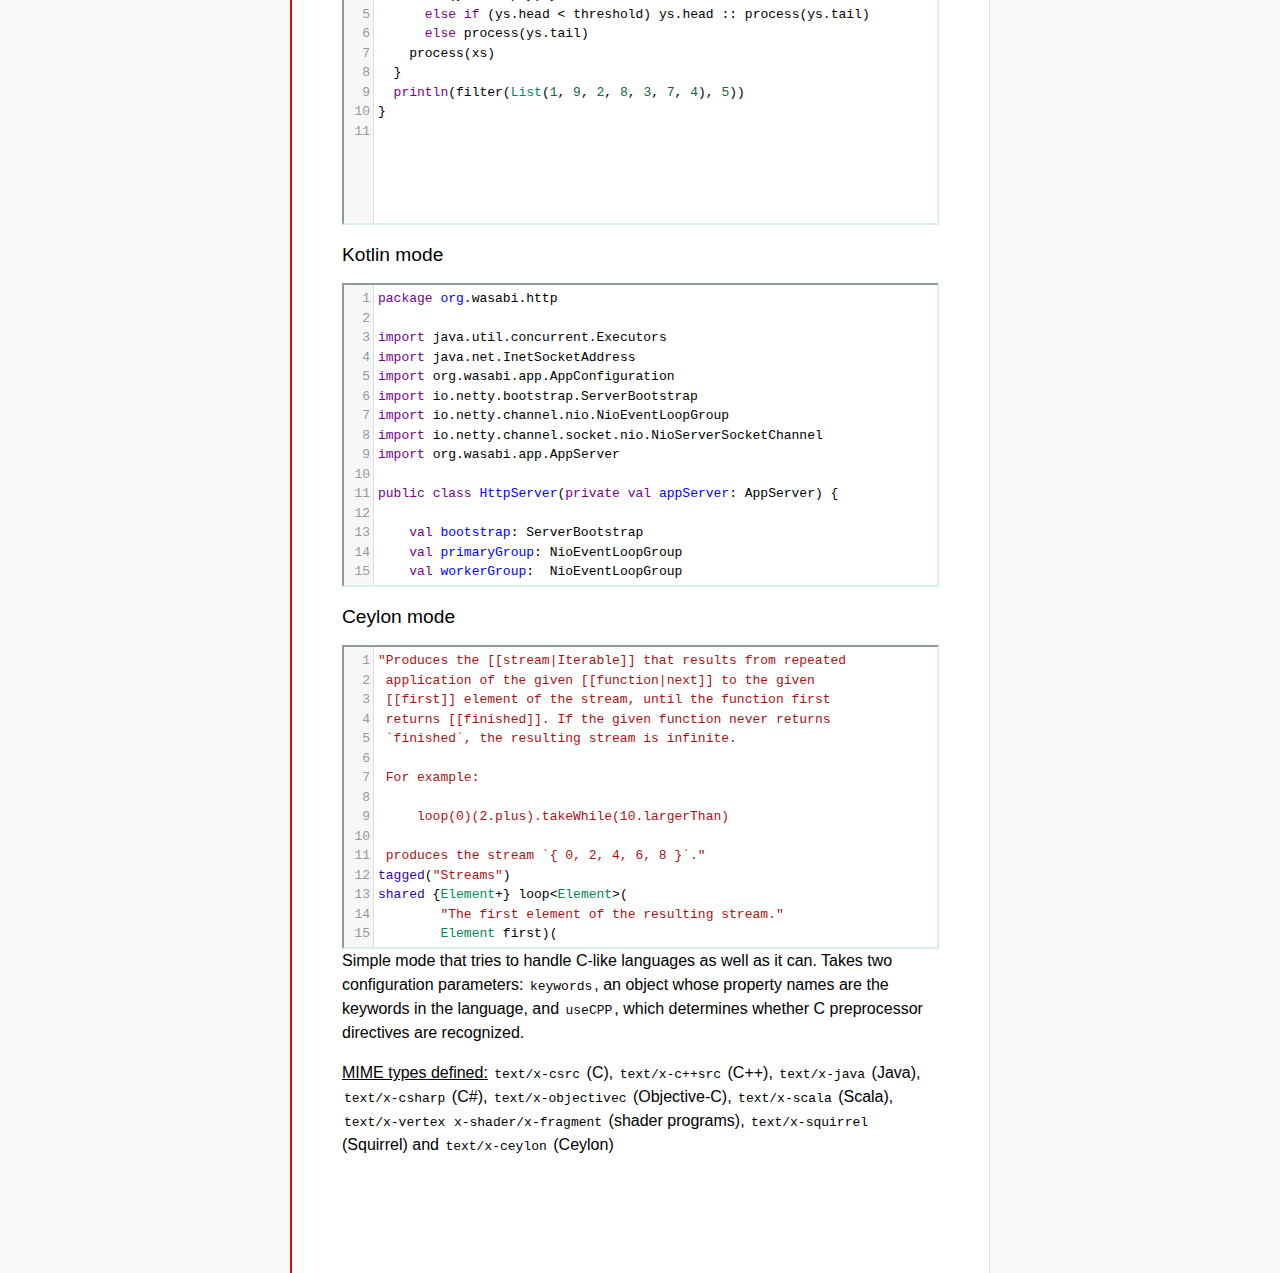
<file: static/codemirror/mode/clike/index.html>
<!doctype html>

<title>CodeMirror: C-like mode</title>
<meta charset="utf-8"/>
<link rel=stylesheet href="../../doc/docs.css">

<link rel="stylesheet" href="../../lib/codemirror.css">
<script src="../../lib/codemirror.js"></script>
<script src="../../addon/edit/matchbrackets.js"></script>
<link rel="stylesheet" href="../../addon/hint/show-hint.css">
<script src="../../addon/hint/show-hint.js"></script>
<script src="clike.js"></script>
<style>.CodeMirror {border: 2px inset #dee;}</style>
<div id=nav>
  <a href="http://codemirror.net"><h1>CodeMirror</h1><img id=logo src="../../doc/logo.png"></a>

  <ul>
    <li><a href="../../index.html">Home</a>
    <li><a href="../../doc/manual.html">Manual</a>
    <li><a href="https://github.com/codemirror/codemirror">Code</a>
  </ul>
  <ul>
    <li><a href="../index.html">Language modes</a>
    <li><a class=active href="#">C-like</a>
  </ul>
</div>

<article>
<h2>C-like mode</h2>

<div><textarea id="c-code">
/* C demo code */

#include <zmq.h>
#include <pthread.h>
#include <semaphore.h>
#include <time.h>
#include <stdio.h>
#include <fcntl.h>
#include <malloc.h>

typedef struct {
  void* arg_socket;
  zmq_msg_t* arg_msg;
  char* arg_string;
  unsigned long arg_len;
  int arg_int, arg_command;

  int signal_fd;
  int pad;
  void* context;
  sem_t sem;
} acl_zmq_context;

#define p(X) (context->arg_##X)

void* zmq_thread(void* context_pointer) {
  acl_zmq_context* context = (acl_zmq_context*)context_pointer;
  char ok = 'K', err = 'X';
  int res;

  while (1) {
    while ((res = sem_wait(&amp;context->sem)) == EINTR);
    if (res) {write(context->signal_fd, &amp;err, 1); goto cleanup;}
    switch(p(command)) {
    case 0: goto cleanup;
    case 1: p(socket) = zmq_socket(context->context, p(int)); break;
    case 2: p(int) = zmq_close(p(socket)); break;
    case 3: p(int) = zmq_bind(p(socket), p(string)); break;
    case 4: p(int) = zmq_connect(p(socket), p(string)); break;
    case 5: p(int) = zmq_getsockopt(p(socket), p(int), (void*)p(string), &amp;p(len)); break;
    case 6: p(int) = zmq_setsockopt(p(socket), p(int), (void*)p(string), p(len)); break;
    case 7: p(int) = zmq_send(p(socket), p(msg), p(int)); break;
    case 8: p(int) = zmq_recv(p(socket), p(msg), p(int)); break;
    case 9: p(int) = zmq_poll(p(socket), p(int), p(len)); break;
    }
    p(command) = errno;
    write(context->signal_fd, &amp;ok, 1);
  }
 cleanup:
  close(context->signal_fd);
  free(context_pointer);
  return 0;
}

void* zmq_thread_init(void* zmq_context, int signal_fd) {
  acl_zmq_context* context = malloc(sizeof(acl_zmq_context));
  pthread_t thread;

  context->context = zmq_context;
  context->signal_fd = signal_fd;
  sem_init(&amp;context->sem, 1, 0);
  pthread_create(&amp;thread, 0, &amp;zmq_thread, context);
  pthread_detach(thread);
  return context;
}
</textarea></div>

<h2>C++ example</h2>

<div><textarea id="cpp-code">
#include <iostream>
#include "mystuff/util.h"

namespace {
enum Enum {
  VAL1, VAL2, VAL3
};

char32_t unicode_string = U"\U0010FFFF";
string raw_string = R"delim(anything
you
want)delim";

int Helper(const MyType& param) {
  return 0;
}
} // namespace

class ForwardDec;

template <class T, class V>
class Class : public BaseClass {
  const MyType<T, V> member_;

 public:
  const MyType<T, V>& Method() const {
    return member_;
  }

  void Method2(MyType<T, V>* value);
}

template <class T, class V>
void Class::Method2(MyType<T, V>* value) {
  std::out << 1 >> method();
  value->Method3(member_);
  member_ = value;
}
</textarea></div>

<h2>Objective-C example</h2>

<div><textarea id="objectivec-code">
/*
This is a longer comment
That spans two lines
*/

#import <Test/Test.h>
@implementation YourAppDelegate

// This is a one-line comment

- (BOOL)application:(UIApplication *)application didFinishLaunchingWithOptions:(NSDictionary *)launchOptions{
  char myString[] = "This is a C character array";
  int test = 5;
  return YES;
}
</textarea></div>

<h2>Java example</h2>

<div><textarea id="java-code">
import com.demo.util.MyType;
import com.demo.util.MyInterface;

public enum Enum {
  VAL1, VAL2, VAL3
}

public class Class<T, V> implements MyInterface {
  public static final MyType<T, V> member;
  
  private class InnerClass {
    public int zero() {
      return 0;
    }
  }

  @Override
  public MyType method() {
    return member;
  }

  public void method2(MyType<T, V> value) {
    method();
    value.method3();
    member = value;
  }
}
</textarea></div>

<h2>Scala example</h2>

<div><textarea id="scala-code">
object FilterTest extends App {
  def filter(xs: List[Int], threshold: Int) = {
    def process(ys: List[Int]): List[Int] =
      if (ys.isEmpty) ys
      else if (ys.head < threshold) ys.head :: process(ys.tail)
      else process(ys.tail)
    process(xs)
  }
  println(filter(List(1, 9, 2, 8, 3, 7, 4), 5))
}
</textarea></div>

<h2>Kotlin mode</h2>

<div><textarea id="kotlin-code">
package org.wasabi.http

import java.util.concurrent.Executors
import java.net.InetSocketAddress
import org.wasabi.app.AppConfiguration
import io.netty.bootstrap.ServerBootstrap
import io.netty.channel.nio.NioEventLoopGroup
import io.netty.channel.socket.nio.NioServerSocketChannel
import org.wasabi.app.AppServer

public class HttpServer(private val appServer: AppServer) {

    val bootstrap: ServerBootstrap
    val primaryGroup: NioEventLoopGroup
    val workerGroup:  NioEventLoopGroup

    init {
        // Define worker groups
        primaryGroup = NioEventLoopGroup()
        workerGroup = NioEventLoopGroup()

        // Initialize bootstrap of server
        bootstrap = ServerBootstrap()

        bootstrap.group(primaryGroup, workerGroup)
        bootstrap.channel(javaClass<NioServerSocketChannel>())
        bootstrap.childHandler(NettyPipelineInitializer(appServer))
    }

    public fun start(wait: Boolean = true) {
        val channel = bootstrap.bind(appServer.configuration.port)?.sync()?.channel()

        if (wait) {
            channel?.closeFuture()?.sync()
        }
    }

    public fun stop() {
        // Shutdown all event loops
        primaryGroup.shutdownGracefully()
        workerGroup.shutdownGracefully()

        // Wait till all threads are terminated
        primaryGroup.terminationFuture().sync()
        workerGroup.terminationFuture().sync()
    }
}
</textarea></div>

<h2>Ceylon mode</h2>

<div><textarea id="ceylon-code">
"Produces the [[stream|Iterable]] that results from repeated
 application of the given [[function|next]] to the given
 [[first]] element of the stream, until the function first
 returns [[finished]]. If the given function never returns 
 `finished`, the resulting stream is infinite.

 For example:

     loop(0)(2.plus).takeWhile(10.largerThan)

 produces the stream `{ 0, 2, 4, 6, 8 }`."
tagged("Streams")
shared {Element+} loop&lt;Element&gt;(
        "The first element of the resulting stream."
        Element first)(
        "The function that produces the next element of the
         stream, given the current element. The function may
         return [[finished]] to indicate the end of the 
         stream."
        Element|Finished next(Element element))
    =&gt; let (start = first)
    object satisfies {Element+} {
        first =&gt; start;
        empty =&gt; false;
        function nextElement(Element element)
                =&gt; next(element);
        iterator()
                =&gt; object satisfies Iterator&lt;Element&gt; {
            variable Element|Finished current = start;
            shared actual Element|Finished next() {
                if (!is Finished result = current) {
                    current = nextElement(result);
                    return result;
                }
                else {
                    return finished;
                }
            }
        };
    };
</textarea></div>

    <script>
      var cEditor = CodeMirror.fromTextArea(document.getElementById("c-code"), {
        lineNumbers: true,
        matchBrackets: true,
        mode: "text/x-csrc"
      });
      var cppEditor = CodeMirror.fromTextArea(document.getElementById("cpp-code"), {
        lineNumbers: true,
        matchBrackets: true,
        mode: "text/x-c++src"
      });
      var javaEditor = CodeMirror.fromTextArea(document.getElementById("java-code"), {
        lineNumbers: true,
        matchBrackets: true,
        mode: "text/x-java"
      });
      var objectivecEditor = CodeMirror.fromTextArea(document.getElementById("objectivec-code"), {
        lineNumbers: true,
        matchBrackets: true,
        mode: "text/x-objectivec"
      });
      var scalaEditor = CodeMirror.fromTextArea(document.getElementById("scala-code"), {
        lineNumbers: true,
        matchBrackets: true,
        mode: "text/x-scala"
      });
      var kotlinEditor = CodeMirror.fromTextArea(document.getElementById("kotlin-code"), {
          lineNumbers: true,
          matchBrackets: true,
          mode: "text/x-kotlin"
      });
      var ceylonEditor = CodeMirror.fromTextArea(document.getElementById("ceylon-code"), {
          lineNumbers: true,
          matchBrackets: true,
          mode: "text/x-ceylon"
      });
      var mac = CodeMirror.keyMap.default == CodeMirror.keyMap.macDefault;
      CodeMirror.keyMap.default[(mac ? "Cmd" : "Ctrl") + "-Space"] = "autocomplete";
    </script>

    <p>Simple mode that tries to handle C-like languages as well as it
    can. Takes two configuration parameters: <code>keywords</code>, an
    object whose property names are the keywords in the language,
    and <code>useCPP</code>, which determines whether C preprocessor
    directives are recognized.</p>

    <p><strong>MIME types defined:</strong> <code>text/x-csrc</code>
    (C), <code>text/x-c++src</code> (C++), <code>text/x-java</code>
    (Java), <code>text/x-csharp</code> (C#),
    <code>text/x-objectivec</code> (Objective-C),
    <code>text/x-scala</code> (Scala), <code>text/x-vertex</code>
    <code>x-shader/x-fragment</code> (shader programs),
    <code>text/x-squirrel</code> (Squirrel) and
    <code>text/x-ceylon</code> (Ceylon)</p>
</article>
</file>
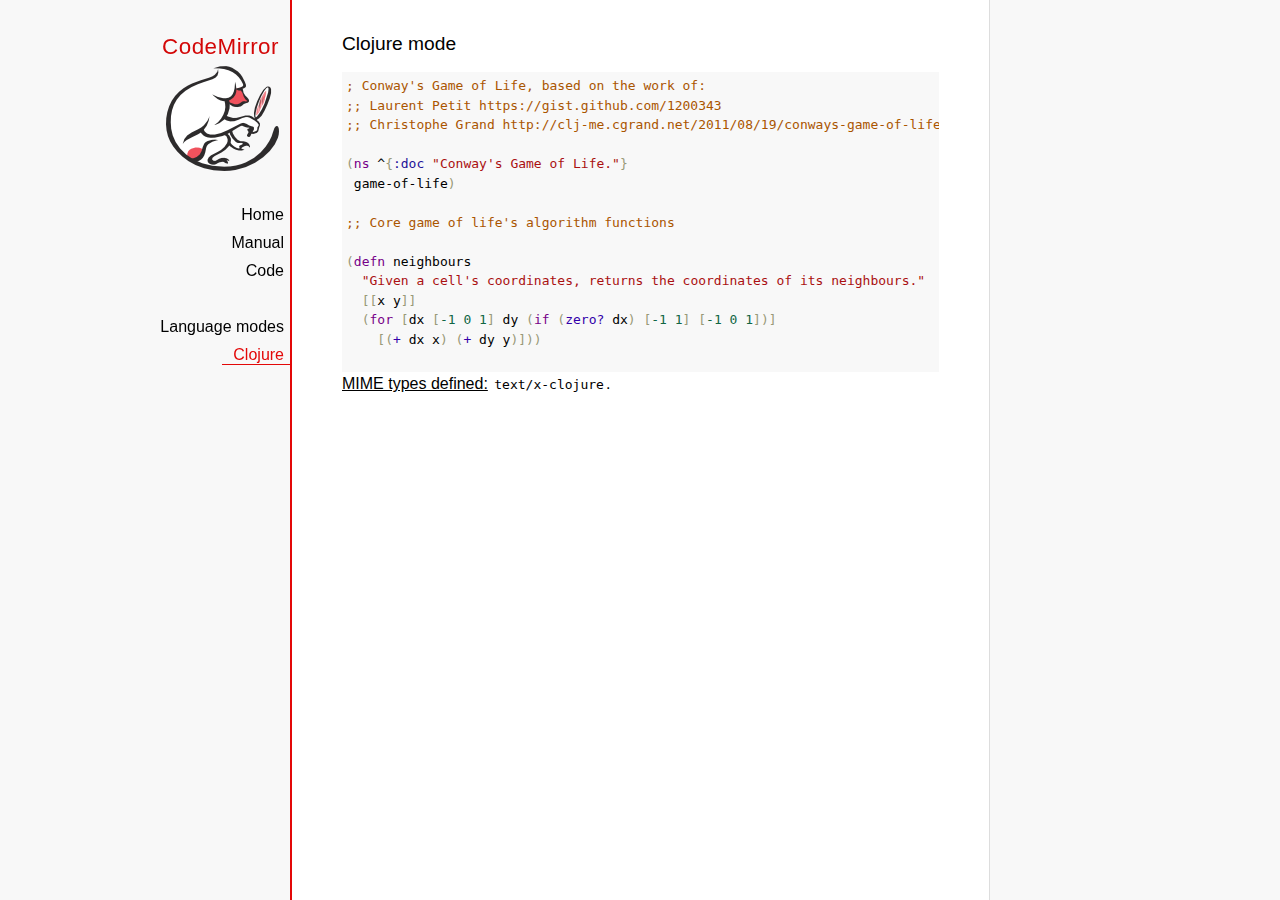
<file: static/codemirror/mode/clojure/index.html>
<!doctype html>

<title>CodeMirror: Clojure mode</title>
<meta charset="utf-8"/>
<link rel=stylesheet href="../../doc/docs.css">

<link rel="stylesheet" href="../../lib/codemirror.css">
<script src="../../lib/codemirror.js"></script>
<script src="clojure.js"></script>
<style>.CodeMirror {background: #f8f8f8;}</style>
<div id=nav>
  <a href="http://codemirror.net"><h1>CodeMirror</h1><img id=logo src="../../doc/logo.png"></a>

  <ul>
    <li><a href="../../index.html">Home</a>
    <li><a href="../../doc/manual.html">Manual</a>
    <li><a href="https://github.com/codemirror/codemirror">Code</a>
  </ul>
  <ul>
    <li><a href="../index.html">Language modes</a>
    <li><a class=active href="#">Clojure</a>
  </ul>
</div>

<article>
<h2>Clojure mode</h2>
<form><textarea id="code" name="code">
; Conway's Game of Life, based on the work of:
;; Laurent Petit https://gist.github.com/1200343
;; Christophe Grand http://clj-me.cgrand.net/2011/08/19/conways-game-of-life

(ns ^{:doc "Conway's Game of Life."}
 game-of-life)

;; Core game of life's algorithm functions

(defn neighbours
  "Given a cell's coordinates, returns the coordinates of its neighbours."
  [[x y]]
  (for [dx [-1 0 1] dy (if (zero? dx) [-1 1] [-1 0 1])]
    [(+ dx x) (+ dy y)]))

(defn step
  "Given a set of living cells, computes the new set of living cells."
  [cells]
  (set (for [[cell n] (frequencies (mapcat neighbours cells))
             :when (or (= n 3) (and (= n 2) (cells cell)))]
         cell)))

;; Utility methods for displaying game on a text terminal

(defn print-board
  "Prints a board on *out*, representing a step in the game."
  [board w h]
  (doseq [x (range (inc w)) y (range (inc h))]
    (if (= y 0) (print "\n"))
    (print (if (board [x y]) "[X]" " . "))))

(defn display-grids
  "Prints a squence of boards on *out*, representing several steps."
  [grids w h]
  (doseq [board grids]
    (print-board board w h)
    (print "\n")))

;; Launches an example board

(def
  ^{:doc "board represents the initial set of living cells"}
   board #{[2 1] [2 2] [2 3]})

(display-grids (take 3 (iterate step board)) 5 5)

;; Let's play with characters
(println \1 \a \# \\
         \" \( \newline
         \} \" \space
         \tab \return \backspace
         \u1000 \uAaAa \u9F9F)

;; Let's play with numbers
(+ 1 -1 1/2 -1/2 -0.5 0.5)

</textarea></form>
    <script>
      var editor = CodeMirror.fromTextArea(document.getElementById("code"), {});
    </script>

    <p><strong>MIME types defined:</strong> <code>text/x-clojure</code>.</p>

  </article>
</file>
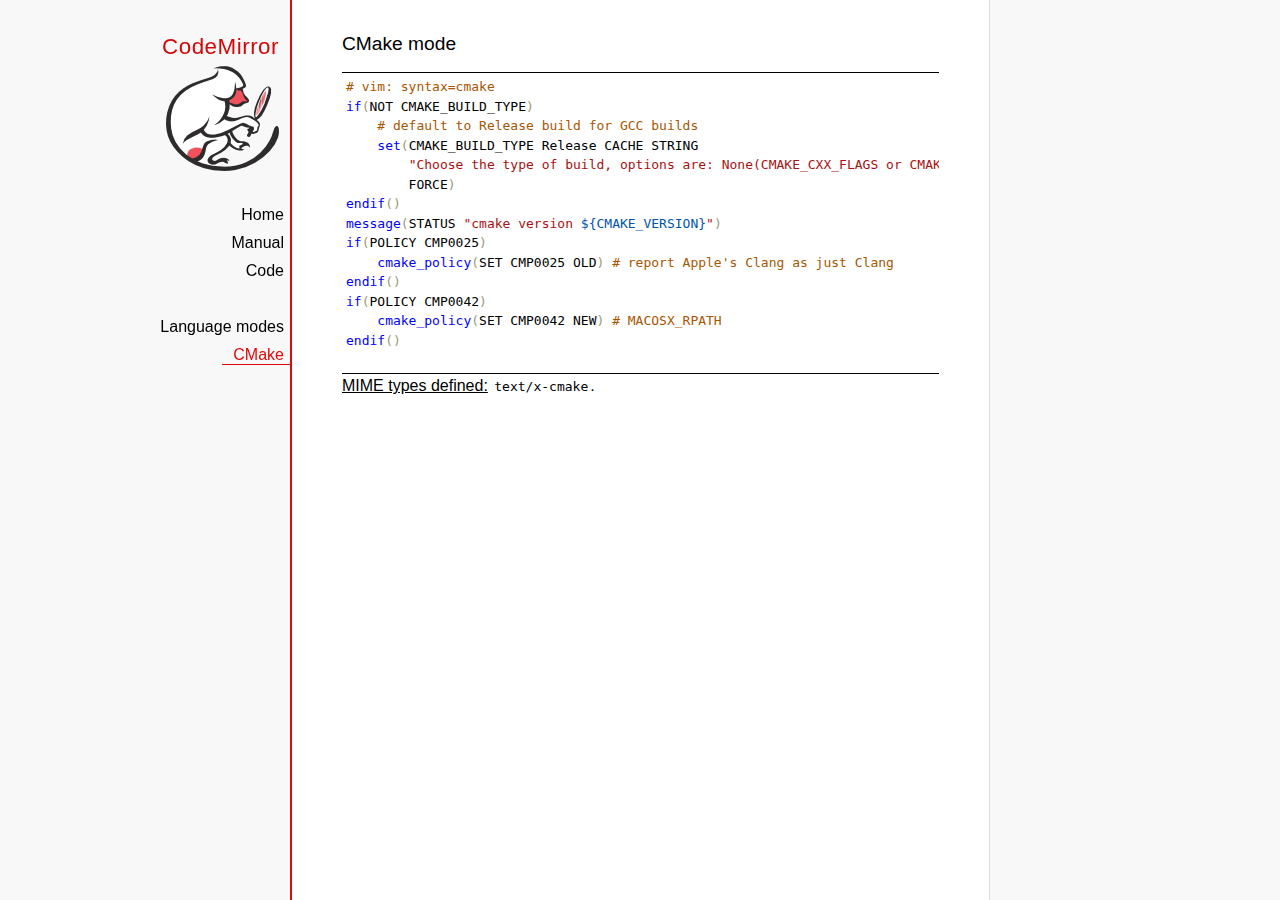
<file: static/codemirror/mode/cmake/index.html>
<!doctype html>

<title>CodeMirror: CMake mode</title>
<meta charset="utf-8"/>
<link rel=stylesheet href="../../doc/docs.css">

<link rel="stylesheet" href="../../lib/codemirror.css">
<script src="../../lib/codemirror.js"></script>
<script src="../../addon/edit/matchbrackets.js"></script>
<script src="cmake.js"></script>
<style>
      .CodeMirror {border-top: 1px solid black; border-bottom: 1px solid black;}
      .cm-s-default span.cm-arrow { color: red; }
    </style>
<div id=nav>
  <a href="http://codemirror.net"><h1>CodeMirror</h1><img id=logo src="../../doc/logo.png"></a>

  <ul>
    <li><a href="../../index.html">Home</a>
    <li><a href="../../doc/manual.html">Manual</a>
    <li><a href="https://github.com/codemirror/codemirror">Code</a>
  </ul>
  <ul>
    <li><a href="../index.html">Language modes</a>
    <li><a class=active href="#">CMake</a>
  </ul>
</div>

<article>
<h2>CMake mode</h2>
<form><textarea id="code" name="code">
# vim: syntax=cmake
if(NOT CMAKE_BUILD_TYPE)
    # default to Release build for GCC builds
    set(CMAKE_BUILD_TYPE Release CACHE STRING
        "Choose the type of build, options are: None(CMAKE_CXX_FLAGS or CMAKE_C_FLAGS used) Debug Release RelWithDebInfo MinSizeRel."
        FORCE)
endif()
message(STATUS "cmake version ${CMAKE_VERSION}")
if(POLICY CMP0025)
    cmake_policy(SET CMP0025 OLD) # report Apple's Clang as just Clang
endif()
if(POLICY CMP0042)
    cmake_policy(SET CMP0042 NEW) # MACOSX_RPATH
endif()

project (x265)
cmake_minimum_required (VERSION 2.8.8) # OBJECT libraries require 2.8.8
include(CheckIncludeFiles)
include(CheckFunctionExists)
include(CheckSymbolExists)
include(CheckCXXCompilerFlag)

# X265_BUILD must be incremented each time the public API is changed
set(X265_BUILD 48)
configure_file("${PROJECT_SOURCE_DIR}/x265.def.in"
               "${PROJECT_BINARY_DIR}/x265.def")
configure_file("${PROJECT_SOURCE_DIR}/x265_config.h.in"
               "${PROJECT_BINARY_DIR}/x265_config.h")

SET(CMAKE_MODULE_PATH "${PROJECT_SOURCE_DIR}/cmake" "${CMAKE_MODULE_PATH}")

# System architecture detection
string(TOLOWER "${CMAKE_SYSTEM_PROCESSOR}" SYSPROC)
set(X86_ALIASES x86 i386 i686 x86_64 amd64)
list(FIND X86_ALIASES "${SYSPROC}" X86MATCH)
if("${SYSPROC}" STREQUAL "" OR X86MATCH GREATER "-1")
    message(STATUS "Detected x86 target processor")
    set(X86 1)
    add_definitions(-DX265_ARCH_X86=1)
    if("${CMAKE_SIZEOF_VOID_P}" MATCHES 8)
        set(X64 1)
        add_definitions(-DX86_64=1)
    endif()
elseif(${SYSPROC} STREQUAL "armv6l")
    message(STATUS "Detected ARM target processor")
    set(ARM 1)
    add_definitions(-DX265_ARCH_ARM=1 -DHAVE_ARMV6=1)
else()
    message(STATUS "CMAKE_SYSTEM_PROCESSOR value `${CMAKE_SYSTEM_PROCESSOR}` is unknown")
    message(STATUS "Please add this value near ${CMAKE_CURRENT_LIST_FILE}:${CMAKE_CURRENT_LIST_LINE}")
endif()

if(UNIX)
    list(APPEND PLATFORM_LIBS pthread)
    find_library(LIBRT rt)
    if(LIBRT)
        list(APPEND PLATFORM_LIBS rt)
    endif()
    find_package(Numa)
    if(NUMA_FOUND)
        list(APPEND CMAKE_REQUIRED_LIBRARIES ${NUMA_LIBRARY})
        check_symbol_exists(numa_node_of_cpu numa.h NUMA_V2)
        if(NUMA_V2)
            add_definitions(-DHAVE_LIBNUMA)
            message(STATUS "libnuma found, building with support for NUMA nodes")
            list(APPEND PLATFORM_LIBS ${NUMA_LIBRARY})
            link_directories(${NUMA_LIBRARY_DIR})
            include_directories(${NUMA_INCLUDE_DIR})
        endif()
    endif()
    mark_as_advanced(LIBRT NUMA_FOUND)
endif(UNIX)

if(X64 AND NOT WIN32)
    option(ENABLE_PIC "Enable Position Independent Code" ON)
else()
    option(ENABLE_PIC "Enable Position Independent Code" OFF)
endif(X64 AND NOT WIN32)

# Compiler detection
if(CMAKE_GENERATOR STREQUAL "Xcode")
  set(XCODE 1)
endif()
if (APPLE)
  add_definitions(-DMACOS)
endif()
</textarea></form>
    <script>
      var editor = CodeMirror.fromTextArea(document.getElementById("code"), {
        mode: "text/x-cmake",
        matchBrackets: true,
        indentUnit: 4
      });
    </script>

    <p><strong>MIME types defined:</strong> <code>text/x-cmake</code>.</p>

  </article>
</file>
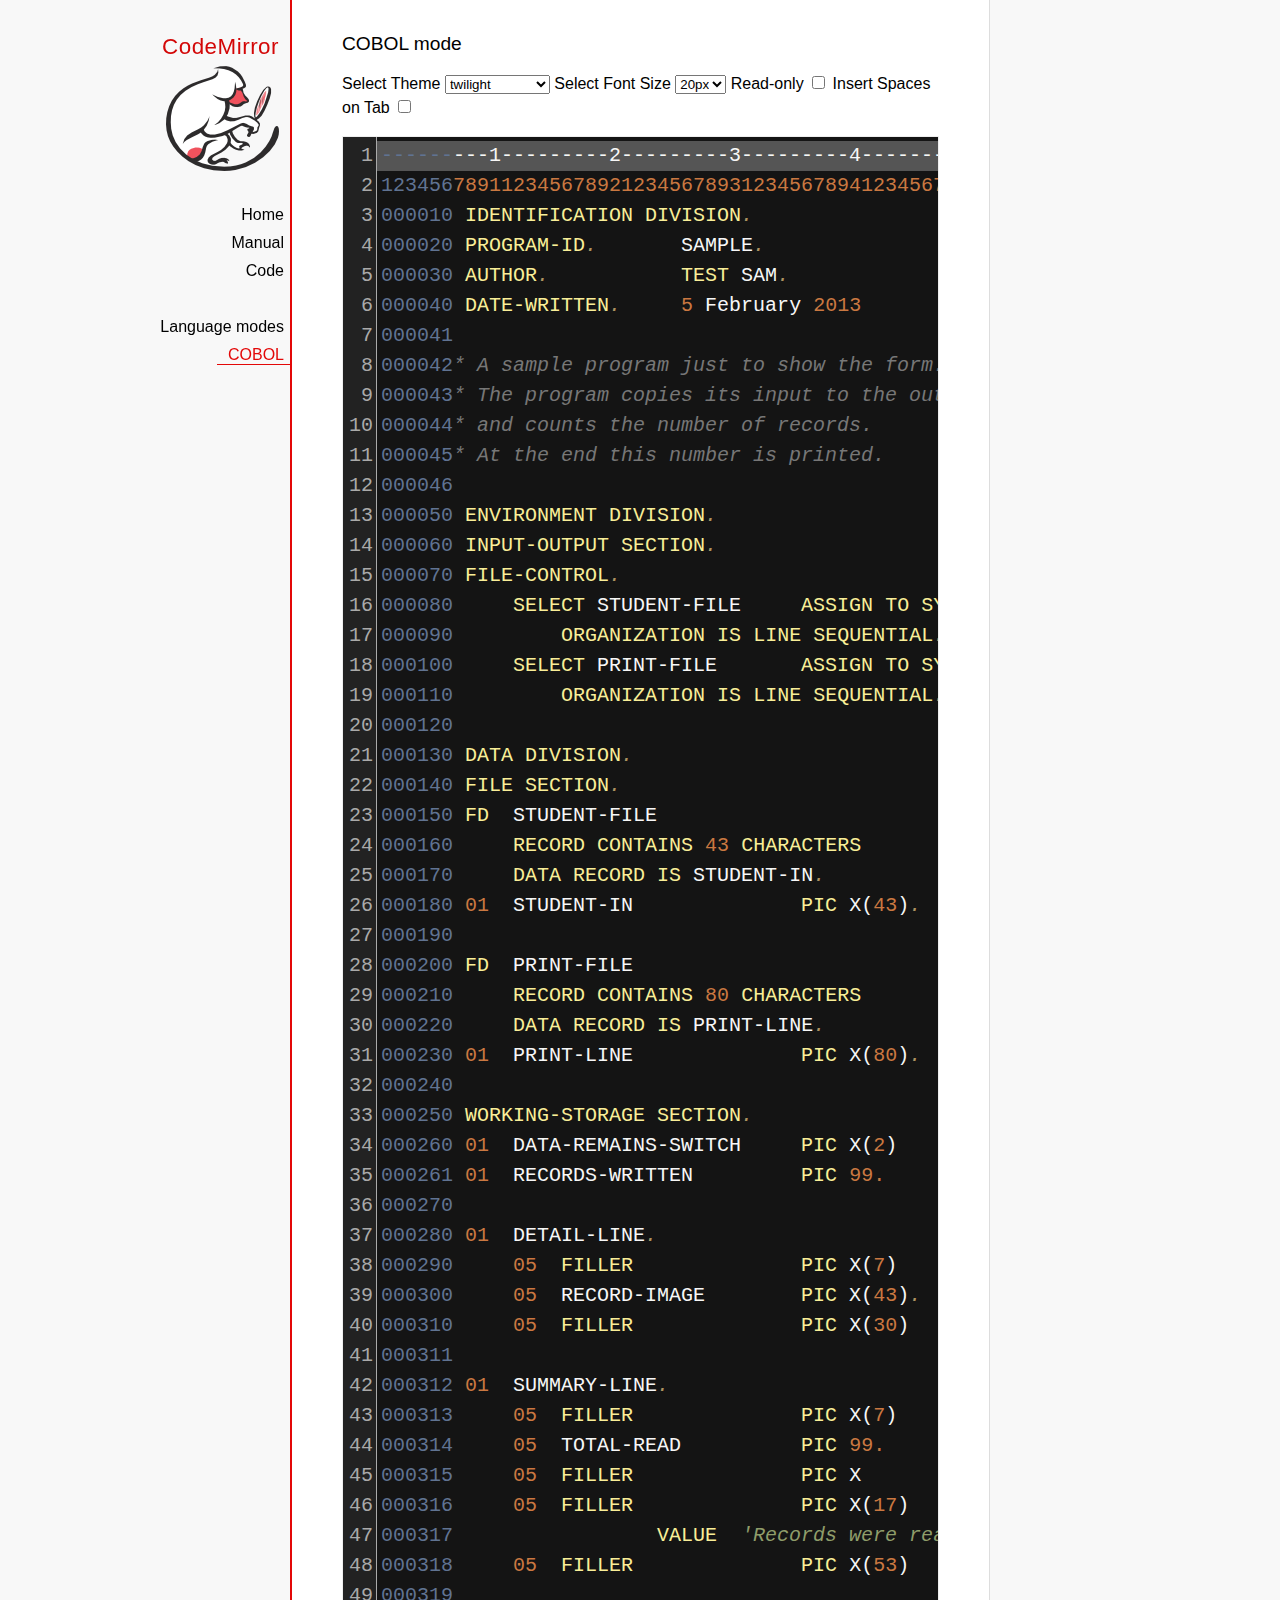
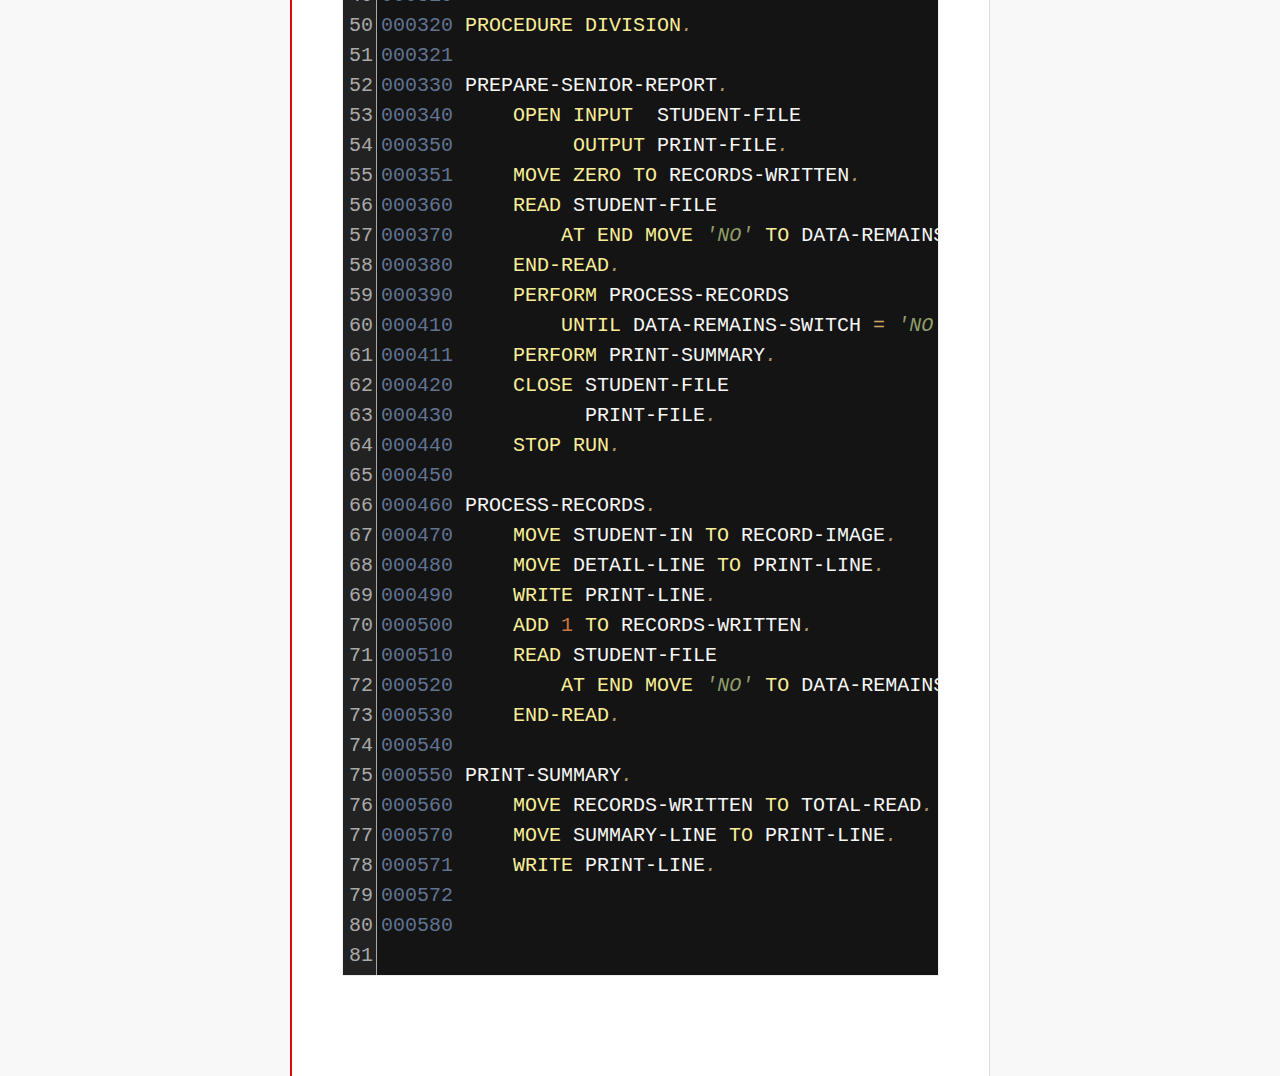
<file: static/codemirror/mode/cobol/index.html>
<!doctype html>

<title>CodeMirror: COBOL mode</title>
<meta charset="utf-8"/>
<link rel=stylesheet href="../../doc/docs.css">

<link rel="stylesheet" href="../../lib/codemirror.css">
<link rel="stylesheet" href="../../theme/neat.css">
<link rel="stylesheet" href="../../theme/elegant.css">
<link rel="stylesheet" href="../../theme/erlang-dark.css">
<link rel="stylesheet" href="../../theme/night.css">
<link rel="stylesheet" href="../../theme/monokai.css">
<link rel="stylesheet" href="../../theme/cobalt.css">
<link rel="stylesheet" href="../../theme/eclipse.css">
<link rel="stylesheet" href="../../theme/rubyblue.css">
<link rel="stylesheet" href="../../theme/lesser-dark.css">
<link rel="stylesheet" href="../../theme/xq-dark.css">
<link rel="stylesheet" href="../../theme/xq-light.css">
<link rel="stylesheet" href="../../theme/ambiance.css">
<link rel="stylesheet" href="../../theme/blackboard.css">
<link rel="stylesheet" href="../../theme/vibrant-ink.css">
<link rel="stylesheet" href="../../theme/solarized.css">
<link rel="stylesheet" href="../../theme/twilight.css">
<link rel="stylesheet" href="../../theme/midnight.css">
<link rel="stylesheet" href="../../addon/dialog/dialog.css">
<script src="../../lib/codemirror.js"></script>
<script src="../../addon/edit/matchbrackets.js"></script>
<script src="cobol.js"></script>
<script src="../../addon/selection/active-line.js"></script>
<script src="../../addon/search/search.js"></script>
<script src="../../addon/dialog/dialog.js"></script>
<script src="../../addon/search/searchcursor.js"></script>
<style>
        .CodeMirror {
          border: 1px solid #eee;
          font-size : 20px;
          height : auto !important;
        }
        .CodeMirror-activeline-background {background: #555555 !important;}
    </style>
<div id=nav>
  <a href="http://codemirror.net"><h1>CodeMirror</h1><img id=logo src="../../doc/logo.png"></a>

  <ul>
    <li><a href="../../index.html">Home</a>
    <li><a href="../../doc/manual.html">Manual</a>
    <li><a href="https://github.com/codemirror/codemirror">Code</a>
  </ul>
  <ul>
    <li><a href="../index.html">Language modes</a>
    <li><a class=active href="#">COBOL</a>
  </ul>
</div>

<article>
<h2>COBOL mode</h2>

    <p> Select Theme <select onchange="selectTheme()" id="selectTheme">
        <option>default</option>
        <option>ambiance</option>
        <option>blackboard</option>
        <option>cobalt</option>
        <option>eclipse</option>
        <option>elegant</option>
        <option>erlang-dark</option>
        <option>lesser-dark</option>
        <option>midnight</option>
        <option>monokai</option>
        <option>neat</option>
        <option>night</option>
        <option>rubyblue</option>
        <option>solarized dark</option>
        <option>solarized light</option>
        <option selected>twilight</option>
        <option>vibrant-ink</option>
        <option>xq-dark</option>
        <option>xq-light</option>
    </select>    Select Font Size <select onchange="selectFontsize()" id="selectFontSize">
          <option value="13px">13px</option>
          <option value="14px">14px</option>
          <option value="16px">16px</option>
          <option value="18px">18px</option>
          <option value="20px" selected="selected">20px</option>
          <option value="24px">24px</option>
          <option value="26px">26px</option>
          <option value="28px">28px</option>
          <option value="30px">30px</option>
          <option value="32px">32px</option>
          <option value="34px">34px</option>
          <option value="36px">36px</option>
        </select>
<label for="checkBoxReadOnly">Read-only</label>
<input type="checkbox" id="checkBoxReadOnly" onchange="selectReadOnly()">
<label for="id_tabToIndentSpace">Insert Spaces on Tab</label>
<input type="checkbox" id="id_tabToIndentSpace" onchange="tabToIndentSpace()">
</p>
<textarea id="code" name="code">
---------1---------2---------3---------4---------5---------6---------7---------8
12345678911234567892123456789312345678941234567895123456789612345678971234567898
000010 IDENTIFICATION DIVISION.                                        MODTGHERE
000020 PROGRAM-ID.       SAMPLE.
000030 AUTHOR.           TEST SAM. 
000040 DATE-WRITTEN.     5 February 2013
000041
000042* A sample program just to show the form.
000043* The program copies its input to the output,
000044* and counts the number of records.
000045* At the end this number is printed.
000046
000050 ENVIRONMENT DIVISION.
000060 INPUT-OUTPUT SECTION.
000070 FILE-CONTROL.
000080     SELECT STUDENT-FILE     ASSIGN TO SYSIN
000090         ORGANIZATION IS LINE SEQUENTIAL.
000100     SELECT PRINT-FILE       ASSIGN TO SYSOUT
000110         ORGANIZATION IS LINE SEQUENTIAL.
000120
000130 DATA DIVISION.
000140 FILE SECTION.
000150 FD  STUDENT-FILE
000160     RECORD CONTAINS 43 CHARACTERS
000170     DATA RECORD IS STUDENT-IN.
000180 01  STUDENT-IN              PIC X(43).
000190
000200 FD  PRINT-FILE
000210     RECORD CONTAINS 80 CHARACTERS
000220     DATA RECORD IS PRINT-LINE.
000230 01  PRINT-LINE              PIC X(80).
000240
000250 WORKING-STORAGE SECTION.
000260 01  DATA-REMAINS-SWITCH     PIC X(2)      VALUE SPACES.
000261 01  RECORDS-WRITTEN         PIC 99.
000270
000280 01  DETAIL-LINE.
000290     05  FILLER              PIC X(7)      VALUE SPACES.
000300     05  RECORD-IMAGE        PIC X(43).
000310     05  FILLER              PIC X(30)     VALUE SPACES.
000311 
000312 01  SUMMARY-LINE.
000313     05  FILLER              PIC X(7)      VALUE SPACES.
000314     05  TOTAL-READ          PIC 99.
000315     05  FILLER              PIC X         VALUE SPACE.
000316     05  FILLER              PIC X(17)     
000317                 VALUE  'Records were read'.
000318     05  FILLER              PIC X(53)     VALUE SPACES.
000319
000320 PROCEDURE DIVISION.
000321
000330 PREPARE-SENIOR-REPORT.
000340     OPEN INPUT  STUDENT-FILE
000350          OUTPUT PRINT-FILE.
000351     MOVE ZERO TO RECORDS-WRITTEN.
000360     READ STUDENT-FILE
000370         AT END MOVE 'NO' TO DATA-REMAINS-SWITCH
000380     END-READ.
000390     PERFORM PROCESS-RECORDS
000410         UNTIL DATA-REMAINS-SWITCH = 'NO'.
000411     PERFORM PRINT-SUMMARY.
000420     CLOSE STUDENT-FILE
000430           PRINT-FILE.
000440     STOP RUN.
000450
000460 PROCESS-RECORDS.
000470     MOVE STUDENT-IN TO RECORD-IMAGE.
000480     MOVE DETAIL-LINE TO PRINT-LINE.
000490     WRITE PRINT-LINE.
000500     ADD 1 TO RECORDS-WRITTEN.
000510     READ STUDENT-FILE
000520         AT END MOVE 'NO' TO DATA-REMAINS-SWITCH
000530     END-READ. 
000540
000550 PRINT-SUMMARY.
000560     MOVE RECORDS-WRITTEN TO TOTAL-READ.
000570     MOVE SUMMARY-LINE TO PRINT-LINE.
000571     WRITE PRINT-LINE. 
000572
000580
</textarea>
    <script>
      var editor = CodeMirror.fromTextArea(document.getElementById("code"), {
        lineNumbers: true,
        matchBrackets: true,
        mode: "text/x-cobol",
        theme : "twilight",
        styleActiveLine: true,
        showCursorWhenSelecting : true,  
      });
      function selectTheme() {
        var themeInput = document.getElementById("selectTheme");
        var theme = themeInput.options[themeInput.selectedIndex].innerHTML;
        editor.setOption("theme", theme);
      }
      function selectFontsize() {
        var fontSizeInput = document.getElementById("selectFontSize");
        var fontSize = fontSizeInput.options[fontSizeInput.selectedIndex].innerHTML;
        editor.getWrapperElement().style.fontSize = fontSize;
        editor.refresh();
      }
      function selectReadOnly() {
        editor.setOption("readOnly", document.getElementById("checkBoxReadOnly").checked);
      }
      function tabToIndentSpace() {
        if (document.getElementById("id_tabToIndentSpace").checked) {
            editor.setOption("extraKeys", {Tab: function(cm) { cm.replaceSelection("    ", "end"); }});
        } else {
            editor.setOption("extraKeys", {Tab: function(cm) { cm.replaceSelection("    ", "end"); }});
        }
      }
    </script>
  </article>
</file>
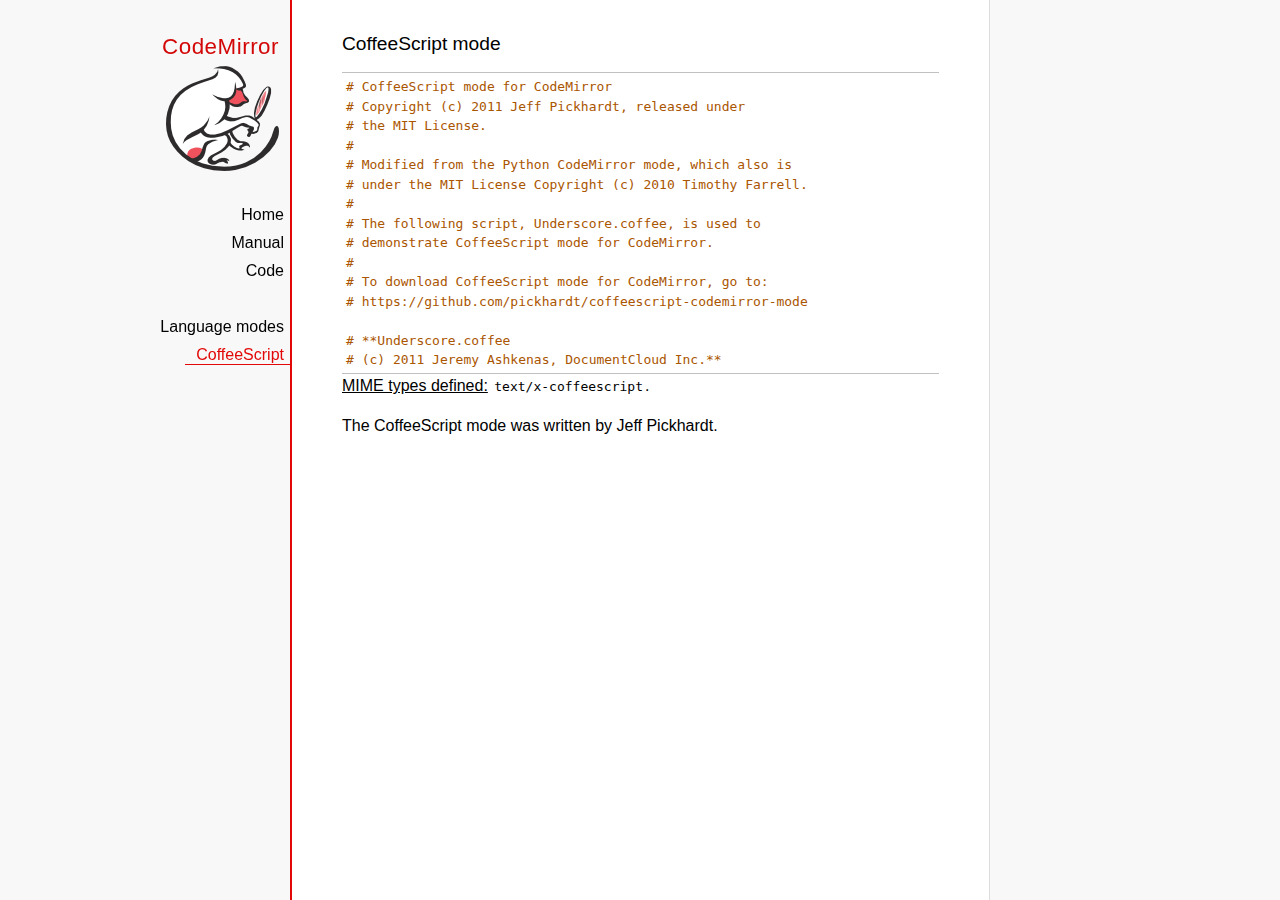
<file: static/codemirror/mode/coffeescript/index.html>
<!doctype html>

<title>CodeMirror: CoffeeScript mode</title>
<meta charset="utf-8"/>
<link rel=stylesheet href="../../doc/docs.css">

<link rel="stylesheet" href="../../lib/codemirror.css">
<script src="../../lib/codemirror.js"></script>
<script src="coffeescript.js"></script>
<style>.CodeMirror {border-top: 1px solid silver; border-bottom: 1px solid silver;}</style>
<div id=nav>
  <a href="http://codemirror.net"><h1>CodeMirror</h1><img id=logo src="../../doc/logo.png"></a>

  <ul>
    <li><a href="../../index.html">Home</a>
    <li><a href="../../doc/manual.html">Manual</a>
    <li><a href="https://github.com/codemirror/codemirror">Code</a>
  </ul>
  <ul>
    <li><a href="../index.html">Language modes</a>
    <li><a class=active href="#">CoffeeScript</a>
  </ul>
</div>

<article>
<h2>CoffeeScript mode</h2>
<form><textarea id="code" name="code">
# CoffeeScript mode for CodeMirror
# Copyright (c) 2011 Jeff Pickhardt, released under
# the MIT License.
#
# Modified from the Python CodeMirror mode, which also is 
# under the MIT License Copyright (c) 2010 Timothy Farrell.
#
# The following script, Underscore.coffee, is used to 
# demonstrate CoffeeScript mode for CodeMirror.
#
# To download CoffeeScript mode for CodeMirror, go to:
# https://github.com/pickhardt/coffeescript-codemirror-mode

# **Underscore.coffee
# (c) 2011 Jeremy Ashkenas, DocumentCloud Inc.**
# Underscore is freely distributable under the terms of the
# [MIT license](http://en.wikipedia.org/wiki/MIT_License).
# Portions of Underscore are inspired by or borrowed from
# [Prototype.js](http://prototypejs.org/api), Oliver Steele's
# [Functional](http://osteele.com), and John Resig's
# [Micro-Templating](http://ejohn.org).
# For all details and documentation:
# http://documentcloud.github.com/underscore/


# Baseline setup
# --------------

# Establish the root object, `window` in the browser, or `global` on the server.
root = this


# Save the previous value of the `_` variable.
previousUnderscore = root._

### Multiline
    comment
###

# Establish the object that gets thrown to break out of a loop iteration.
# `StopIteration` is SOP on Mozilla.
breaker = if typeof(StopIteration) is 'undefined' then '__break__' else StopIteration


#### Docco style single line comment (title)


# Helper function to escape **RegExp** contents, because JS doesn't have one.
escapeRegExp = (string) -> string.replace(/([.*+?^${}()|[\]\/\\])/g, '\\$1')


# Save bytes in the minified (but not gzipped) version:
ArrayProto = Array.prototype
ObjProto = Object.prototype


# Create quick reference variables for speed access to core prototypes.
slice = ArrayProto.slice
unshift = ArrayProto.unshift
toString = ObjProto.toString
hasOwnProperty = ObjProto.hasOwnProperty
propertyIsEnumerable = ObjProto.propertyIsEnumerable


# All **ECMA5** native implementations we hope to use are declared here.
nativeForEach = ArrayProto.forEach
nativeMap = ArrayProto.map
nativeReduce = ArrayProto.reduce
nativeReduceRight = ArrayProto.reduceRight
nativeFilter = ArrayProto.filter
nativeEvery = ArrayProto.every
nativeSome = ArrayProto.some
nativeIndexOf = ArrayProto.indexOf
nativeLastIndexOf = ArrayProto.lastIndexOf
nativeIsArray = Array.isArray
nativeKeys = Object.keys


# Create a safe reference to the Underscore object for use below.
_ = (obj) -> new wrapper(obj)


# Export the Underscore object for **CommonJS**.
if typeof(exports) != 'undefined' then exports._ = _


# Export Underscore to global scope.
root._ = _


# Current version.
_.VERSION = '1.1.0'


# Collection Functions
# --------------------

# The cornerstone, an **each** implementation.
# Handles objects implementing **forEach**, arrays, and raw objects.
_.each = (obj, iterator, context) ->
  try
    if nativeForEach and obj.forEach is nativeForEach
      obj.forEach iterator, context
    else if _.isNumber obj.length
      iterator.call context, obj[i], i, obj for i in [0...obj.length]
    else
      iterator.call context, val, key, obj for own key, val of obj
  catch e
    throw e if e isnt breaker
  obj


# Return the results of applying the iterator to each element. Use JavaScript
# 1.6's version of **map**, if possible.
_.map = (obj, iterator, context) ->
  return obj.map(iterator, context) if nativeMap and obj.map is nativeMap
  results = []
  _.each obj, (value, index, list) ->
    results.push iterator.call context, value, index, list
  results


# **Reduce** builds up a single result from a list of values. Also known as
# **inject**, or **foldl**. Uses JavaScript 1.8's version of **reduce**, if possible.
_.reduce = (obj, iterator, memo, context) ->
  if nativeReduce and obj.reduce is nativeReduce
    iterator = _.bind iterator, context if context
    return obj.reduce iterator, memo
  _.each obj, (value, index, list) ->
    memo = iterator.call context, memo, value, index, list
  memo


# The right-associative version of **reduce**, also known as **foldr**. Uses
# JavaScript 1.8's version of **reduceRight**, if available.
_.reduceRight = (obj, iterator, memo, context) ->
  if nativeReduceRight and obj.reduceRight is nativeReduceRight
    iterator = _.bind iterator, context if context
    return obj.reduceRight iterator, memo
  reversed = _.clone(_.toArray(obj)).reverse()
  _.reduce reversed, iterator, memo, context


# Return the first value which passes a truth test.
_.detect = (obj, iterator, context) ->
  result = null
  _.each obj, (value, index, list) ->
    if iterator.call context, value, index, list
      result = value
      _.breakLoop()
  result


# Return all the elements that pass a truth test. Use JavaScript 1.6's
# **filter**, if it exists.
_.filter = (obj, iterator, context) ->
  return obj.filter iterator, context if nativeFilter and obj.filter is nativeFilter
  results = []
  _.each obj, (value, index, list) ->
    results.push value if iterator.call context, value, index, list
  results


# Return all the elements for which a truth test fails.
_.reject = (obj, iterator, context) ->
  results = []
  _.each obj, (value, index, list) ->
    results.push value if not iterator.call context, value, index, list
  results


# Determine whether all of the elements match a truth test. Delegate to
# JavaScript 1.6's **every**, if it is present.
_.every = (obj, iterator, context) ->
  iterator ||= _.identity
  return obj.every iterator, context if nativeEvery and obj.every is nativeEvery
  result = true
  _.each obj, (value, index, list) ->
    _.breakLoop() unless (result = result and iterator.call(context, value, index, list))
  result


# Determine if at least one element in the object matches a truth test. Use
# JavaScript 1.6's **some**, if it exists.
_.some = (obj, iterator, context) ->
  iterator ||= _.identity
  return obj.some iterator, context if nativeSome and obj.some is nativeSome
  result = false
  _.each obj, (value, index, list) ->
    _.breakLoop() if (result = iterator.call(context, value, index, list))
  result


# Determine if a given value is included in the array or object,
# based on `===`.
_.include = (obj, target) ->
  return _.indexOf(obj, target) isnt -1 if nativeIndexOf and obj.indexOf is nativeIndexOf
  return true for own key, val of obj when val is target
  false


# Invoke a method with arguments on every item in a collection.
_.invoke = (obj, method) ->
  args = _.rest arguments, 2
  (if method then val[method] else val).apply(val, args) for val in obj


# Convenience version of a common use case of **map**: fetching a property.
_.pluck = (obj, key) ->
  _.map(obj, (val) -> val[key])


# Return the maximum item or (item-based computation).
_.max = (obj, iterator, context) ->
  return Math.max.apply(Math, obj) if not iterator and _.isArray(obj)
  result = computed: -Infinity
  _.each obj, (value, index, list) ->
    computed = if iterator then iterator.call(context, value, index, list) else value
    computed >= result.computed and (result = {value: value, computed: computed})
  result.value


# Return the minimum element (or element-based computation).
_.min = (obj, iterator, context) ->
  return Math.min.apply(Math, obj) if not iterator and _.isArray(obj)
  result = computed: Infinity
  _.each obj, (value, index, list) ->
    computed = if iterator then iterator.call(context, value, index, list) else value
    computed < result.computed and (result = {value: value, computed: computed})
  result.value


# Sort the object's values by a criterion produced by an iterator.
_.sortBy = (obj, iterator, context) ->
  _.pluck(((_.map obj, (value, index, list) ->
    {value: value, criteria: iterator.call(context, value, index, list)}
  ).sort((left, right) ->
    a = left.criteria; b = right.criteria
    if a < b then -1 else if a > b then 1 else 0
  )), 'value')


# Use a comparator function to figure out at what index an object should
# be inserted so as to maintain order. Uses binary search.
_.sortedIndex = (array, obj, iterator) ->
  iterator ||= _.identity
  low = 0
  high = array.length
  while low < high
    mid = (low + high) >> 1
    if iterator(array[mid]) < iterator(obj) then low = mid + 1 else high = mid
  low


# Convert anything iterable into a real, live array.
_.toArray = (iterable) ->
  return [] if (!iterable)
  return iterable.toArray() if (iterable.toArray)
  return iterable if (_.isArray(iterable))
  return slice.call(iterable) if (_.isArguments(iterable))
  _.values(iterable)


# Return the number of elements in an object.
_.size = (obj) -> _.toArray(obj).length


# Array Functions
# ---------------

# Get the first element of an array. Passing `n` will return the first N
# values in the array. Aliased as **head**. The `guard` check allows it to work
# with **map**.
_.first = (array, n, guard) ->
  if n and not guard then slice.call(array, 0, n) else array[0]


# Returns everything but the first entry of the array. Aliased as **tail**.
# Especially useful on the arguments object. Passing an `index` will return
# the rest of the values in the array from that index onward. The `guard`
# check allows it to work with **map**.
_.rest = (array, index, guard) ->
  slice.call(array, if _.isUndefined(index) or guard then 1 else index)


# Get the last element of an array.
_.last = (array) -> array[array.length - 1]


# Trim out all falsy values from an array.
_.compact = (array) -> item for item in array when item


# Return a completely flattened version of an array.
_.flatten = (array) ->
  _.reduce array, (memo, value) ->
    return memo.concat(_.flatten(value)) if _.isArray value
    memo.push value
    memo
  , []


# Return a version of the array that does not contain the specified value(s).
_.without = (array) ->
  values = _.rest arguments
  val for val in _.toArray(array) when not _.include values, val


# Produce a duplicate-free version of the array. If the array has already
# been sorted, you have the option of using a faster algorithm.
_.uniq = (array, isSorted) ->
  memo = []
  for el, i in _.toArray array
    memo.push el if i is 0 || (if isSorted is true then _.last(memo) isnt el else not _.include(memo, el))
  memo


# Produce an array that contains every item shared between all the
# passed-in arrays.
_.intersect = (array) ->
  rest = _.rest arguments
  _.select _.uniq(array), (item) ->
    _.all rest, (other) ->
      _.indexOf(other, item) >= 0


# Zip together multiple lists into a single array -- elements that share
# an index go together.
_.zip = ->
  length = _.max _.pluck arguments, 'length'
  results = new Array length
  for i in [0...length]
    results[i] = _.pluck arguments, String i
  results


# If the browser doesn't supply us with **indexOf** (I'm looking at you, MSIE),
# we need this function. Return the position of the first occurrence of an
# item in an array, or -1 if the item is not included in the array.
_.indexOf = (array, item) ->
  return array.indexOf item if nativeIndexOf and array.indexOf is nativeIndexOf
  i = 0; l = array.length
  while l - i
    if array[i] is item then return i else i++
  -1


# Provide JavaScript 1.6's **lastIndexOf**, delegating to the native function,
# if possible.
_.lastIndexOf = (array, item) ->
  return array.lastIndexOf(item) if nativeLastIndexOf and array.lastIndexOf is nativeLastIndexOf
  i = array.length
  while i
    if array[i] is item then return i else i--
  -1


# Generate an integer Array containing an arithmetic progression. A port of
# [the native Python **range** function](http://docs.python.org/library/functions.html#range).
_.range = (start, stop, step) ->
  a = arguments
  solo = a.length <= 1
  i = start = if solo then 0 else a[0]
  stop = if solo then a[0] else a[1]
  step = a[2] or 1
  len = Math.ceil((stop - start) / step)
  return [] if len <= 0
  range = new Array len
  idx = 0
  loop
    return range if (if step > 0 then i - stop else stop - i) >= 0
    range[idx] = i
    idx++
    i+= step


# Function Functions
# ------------------

# Create a function bound to a given object (assigning `this`, and arguments,
# optionally). Binding with arguments is also known as **curry**.
_.bind = (func, obj) ->
  args = _.rest arguments, 2
  -> func.apply obj or root, args.concat arguments


# Bind all of an object's methods to that object. Useful for ensuring that
# all callbacks defined on an object belong to it.
_.bindAll = (obj) ->
  funcs = if arguments.length > 1 then _.rest(arguments) else _.functions(obj)
  _.each funcs, (f) -> obj[f] = _.bind obj[f], obj
  obj


# Delays a function for the given number of milliseconds, and then calls
# it with the arguments supplied.
_.delay = (func, wait) ->
  args = _.rest arguments, 2
  setTimeout((-> func.apply(func, args)), wait)


# Memoize an expensive function by storing its results.
_.memoize = (func, hasher) ->
  memo = {}
  hasher or= _.identity
  ->
    key = hasher.apply this, arguments
    return memo[key] if key of memo
    memo[key] = func.apply this, arguments


# Defers a function, scheduling it to run after the current call stack has
# cleared.
_.defer = (func) ->
  _.delay.apply _, [func, 1].concat _.rest arguments


# Returns the first function passed as an argument to the second,
# allowing you to adjust arguments, run code before and after, and
# conditionally execute the original function.
_.wrap = (func, wrapper) ->
  -> wrapper.apply wrapper, [func].concat arguments


# Returns a function that is the composition of a list of functions, each
# consuming the return value of the function that follows.
_.compose = ->
  funcs = arguments
  ->
    args = arguments
    for i in [funcs.length - 1..0] by -1
      args = [funcs[i].apply(this, args)]
    args[0]


# Object Functions
# ----------------

# Retrieve the names of an object's properties.
_.keys = nativeKeys or (obj) ->
  return _.range 0, obj.length if _.isArray(obj)
  key for key, val of obj


# Retrieve the values of an object's properties.
_.values = (obj) ->
  _.map obj, _.identity


# Return a sorted list of the function names available in Underscore.
_.functions = (obj) ->
  _.filter(_.keys(obj), (key) -> _.isFunction(obj[key])).sort()


# Extend a given object with all of the properties in a source object.
_.extend = (obj) ->
  for source in _.rest(arguments)
    obj[key] = val for key, val of source
  obj


# Create a (shallow-cloned) duplicate of an object.
_.clone = (obj) ->
  return obj.slice 0 if _.isArray obj
  _.extend {}, obj


# Invokes interceptor with the obj, and then returns obj.
# The primary purpose of this method is to "tap into" a method chain,
# in order to perform operations on intermediate results within
 the chain.
_.tap = (obj, interceptor) ->
  interceptor obj
  obj


# Perform a deep comparison to check if two objects are equal.
_.isEqual = (a, b) ->
  # Check object identity.
  return true if a is b
  # Different types?
  atype = typeof(a); btype = typeof(b)
  return false if atype isnt btype
  # Basic equality test (watch out for coercions).
  return true if `a == b`
  # One is falsy and the other truthy.
  return false if (!a and b) or (a and !b)
  # One of them implements an `isEqual()`?
  return a.isEqual(b) if a.isEqual
  # Check dates' integer values.
  return a.getTime() is b.getTime() if _.isDate(a) and _.isDate(b)
  # Both are NaN?
  return false if _.isNaN(a) and _.isNaN(b)
  # Compare regular expressions.
  if _.isRegExp(a) and _.isRegExp(b)
    return a.source is b.source and
           a.global is b.global and
           a.ignoreCase is b.ignoreCase and
           a.multiline is b.multiline
  # If a is not an object by this point, we can't handle it.
  return false if atype isnt 'object'
  # Check for different array lengths before comparing contents.
  return false if a.length and (a.length isnt b.length)
  # Nothing else worked, deep compare the contents.
  aKeys = _.keys(a); bKeys = _.keys(b)
  # Different object sizes?
  return false if aKeys.length isnt bKeys.length
  # Recursive comparison of contents.
  return false for key, val of a when !(key of b) or !_.isEqual(val, b[key])
  true


# Is a given array or object empty?
_.isEmpty = (obj) ->
  return obj.length is 0 if _.isArray(obj) or _.isString(obj)
  return false for own key of obj
  true


# Is a given value a DOM element?
_.isElement = (obj) -> obj and obj.nodeType is 1


# Is a given value an array?
_.isArray = nativeIsArray or (obj) -> !!(obj and obj.concat and obj.unshift and not obj.callee)


# Is a given variable an arguments object?
_.isArguments = (obj) -> obj and obj.callee


# Is the given value a function?
_.isFunction = (obj) -> !!(obj and obj.constructor and obj.call and obj.apply)


# Is the given value a string?
_.isString = (obj) -> !!(obj is '' or (obj and obj.charCodeAt and obj.substr))


# Is a given value a number?
_.isNumber = (obj) -> (obj is +obj) or toString.call(obj) is '[object Number]'


# Is a given value a boolean?
_.isBoolean = (obj) -> obj is true or obj is false


# Is a given value a Date?
_.isDate = (obj) -> !!(obj and obj.getTimezoneOffset and obj.setUTCFullYear)


# Is the given value a regular expression?
_.isRegExp = (obj) -> !!(obj and obj.exec and (obj.ignoreCase or obj.ignoreCase is false))


# Is the given value NaN -- this one is interesting. `NaN != NaN`, and
# `isNaN(undefined) == true`, so we make sure it's a number first.
_.isNaN = (obj) -> _.isNumber(obj) and window.isNaN(obj)


# Is a given value equal to null?
_.isNull = (obj) -> obj is null


# Is a given variable undefined?
_.isUndefined = (obj) -> typeof obj is 'undefined'


# Utility Functions
# -----------------

# Run Underscore.js in noConflict mode, returning the `_` variable to its
# previous owner. Returns a reference to the Underscore object.
_.noConflict = ->
  root._ = previousUnderscore
  this


# Keep the identity function around for default iterators.
_.identity = (value) -> value


# Run a function `n` times.
_.times = (n, iterator, context) ->
  iterator.call context, i for i in [0...n]


# Break out of the middle of an iteration.
_.breakLoop = -> throw breaker


# Add your own custom functions to the Underscore object, ensuring that
# they're correctly added to the OOP wrapper as well.
_.mixin = (obj) ->
  for name in _.functions(obj)
    addToWrapper name, _[name] = obj[name]


# Generate a unique integer id (unique within the entire client session).
# Useful for temporary DOM ids.
idCounter = 0
_.uniqueId = (prefix) ->
  (prefix or '') + idCounter++


# By default, Underscore uses **ERB**-style template delimiters, change the
# following template settings to use alternative delimiters.
_.templateSettings = {
  start: '<%'
  end: '%>'
  interpolate: /<%=(.+?)%>/g
}


# JavaScript templating a-la **ERB**, pilfered from John Resig's
# *Secrets of the JavaScript Ninja*, page 83.
# Single-quote fix from Rick Strahl.
# With alterations for arbitrary delimiters, and to preserve whitespace.
_.template = (str, data) ->
  c = _.templateSettings
  endMatch = new RegExp("'(?=[^"+c.end.substr(0, 1)+"]*"+escapeRegExp(c.end)+")","g")
  fn = new Function 'obj',
    'var p=[],print=function(){p.push.apply(p,arguments);};' +
    'with(obj||{}){p.push(\'' +
    str.replace(/\r/g, '\\r')
       .replace(/\n/g, '\\n')
       .replace(/\t/g, '\\t')
       .replace(endMatch,"���")
       .split("'").join("\\'")
       .split("���").join("'")
       .replace(c.interpolate, "',$1,'")
       .split(c.start).join("');")
       .split(c.end).join("p.push('") +
       "');}return p.join('');"
  if data then fn(data) else fn


# Aliases
# -------

_.forEach = _.each
_.foldl = _.inject = _.reduce
_.foldr = _.reduceRight
_.select = _.filter
_.all = _.every
_.any = _.some
_.contains = _.include
_.head = _.first
_.tail = _.rest
_.methods = _.functions


# Setup the OOP Wrapper
# ---------------------

# If Underscore is called as a function, it returns a wrapped object that
# can be used OO-style. This wrapper holds altered versions of all the
# underscore functions. Wrapped objects may be chained.
wrapper = (obj) ->
  this._wrapped = obj
  this


# Helper function to continue chaining intermediate results.
result = (obj, chain) ->
  if chain then _(obj).chain() else obj


# A method to easily add functions to the OOP wrapper.
addToWrapper = (name, func) ->
  wrapper.prototype[name] = ->
    args = _.toArray arguments
    unshift.call args, this._wrapped
    result func.apply(_, args), this._chain


# Add all ofthe Underscore functions to the wrapper object.
_.mixin _


# Add all mutator Array functions to the wrapper.
_.each ['pop', 'push', 'reverse', 'shift', 'sort', 'splice', 'unshift'], (name) ->
  method = Array.prototype[name]
  wrapper.prototype[name] = ->
    method.apply(this._wrapped, arguments)
    result(this._wrapped, this._chain)


# Add all accessor Array functions to the wrapper.
_.each ['concat', 'join', 'slice'], (name) ->
  method = Array.prototype[name]
  wrapper.prototype[name] = ->
    result(method.apply(this._wrapped, arguments), this._chain)


# Start chaining a wrapped Underscore object.
wrapper::chain = ->
  this._chain = true
  this


# Extracts the result from a wrapped and chained object.
wrapper::value = -> this._wrapped
</textarea></form>
    <script>
      var editor = CodeMirror.fromTextArea(document.getElementById("code"), {});
    </script>

    <p><strong>MIME types defined:</strong> <code>text/x-coffeescript</code>.</p>

    <p>The CoffeeScript mode was written by Jeff Pickhardt.</p>

  </article>
</file>
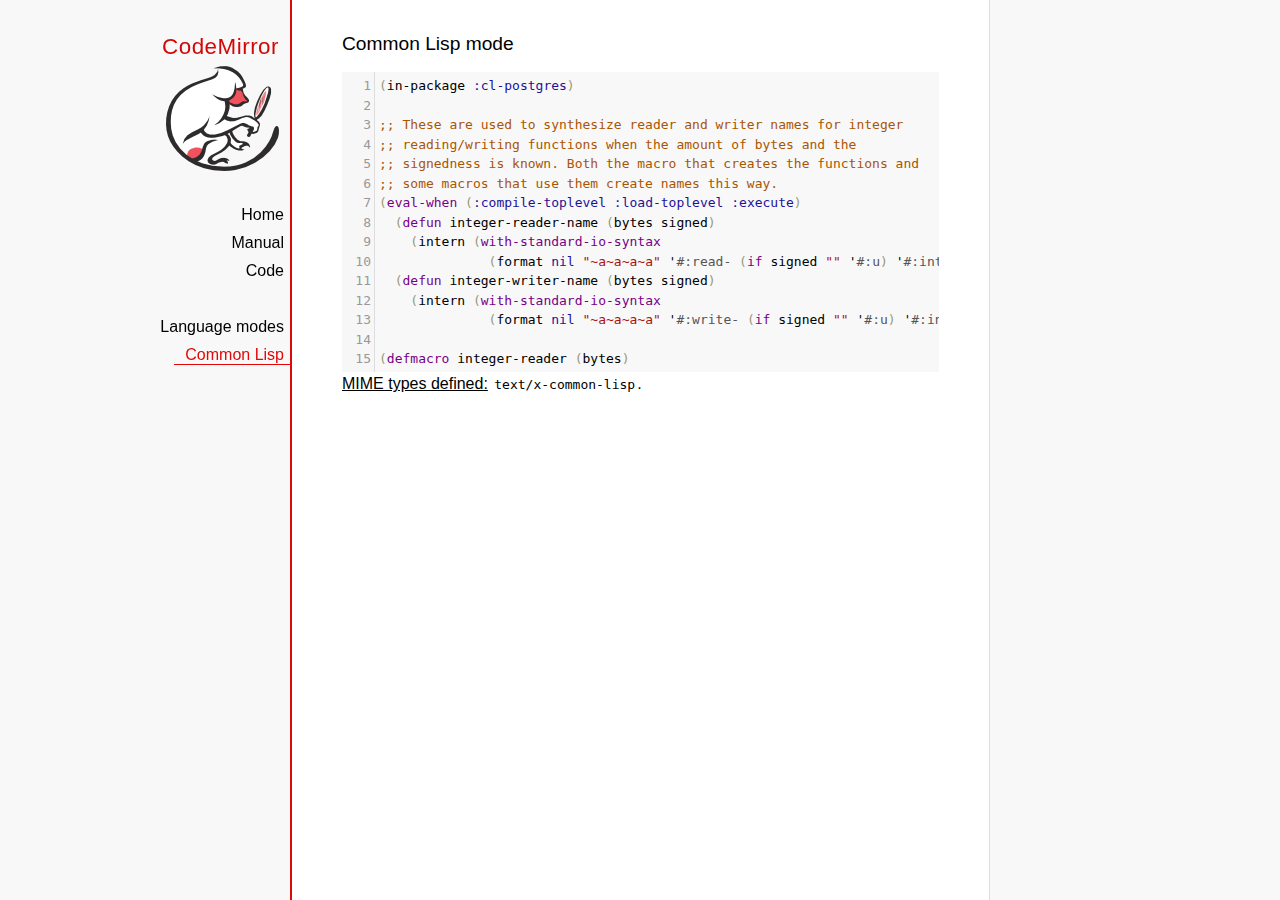
<file: static/codemirror/mode/commonlisp/index.html>
<!doctype html>

<title>CodeMirror: Common Lisp mode</title>
<meta charset="utf-8"/>
<link rel=stylesheet href="../../doc/docs.css">

<link rel="stylesheet" href="../../lib/codemirror.css">
<script src="../../lib/codemirror.js"></script>
<script src="commonlisp.js"></script>
<style>.CodeMirror {background: #f8f8f8;}</style>
<div id=nav>
  <a href="http://codemirror.net"><h1>CodeMirror</h1><img id=logo src="../../doc/logo.png"></a>

  <ul>
    <li><a href="../../index.html">Home</a>
    <li><a href="../../doc/manual.html">Manual</a>
    <li><a href="https://github.com/codemirror/codemirror">Code</a>
  </ul>
  <ul>
    <li><a href="../index.html">Language modes</a>
    <li><a class=active href="#">Common Lisp</a>
  </ul>
</div>

<article>
<h2>Common Lisp mode</h2>
<form><textarea id="code" name="code">(in-package :cl-postgres)

;; These are used to synthesize reader and writer names for integer
;; reading/writing functions when the amount of bytes and the
;; signedness is known. Both the macro that creates the functions and
;; some macros that use them create names this way.
(eval-when (:compile-toplevel :load-toplevel :execute)
  (defun integer-reader-name (bytes signed)
    (intern (with-standard-io-syntax
              (format nil "~a~a~a~a" '#:read- (if signed "" '#:u) '#:int bytes))))
  (defun integer-writer-name (bytes signed)
    (intern (with-standard-io-syntax
              (format nil "~a~a~a~a" '#:write- (if signed "" '#:u) '#:int bytes)))))

(defmacro integer-reader (bytes)
  "Create a function to read integers from a binary stream."
  (let ((bits (* bytes 8)))
    (labels ((return-form (signed)
               (if signed
                   `(if (logbitp ,(1- bits) result)
                        (dpb result (byte ,(1- bits) 0) -1)
                        result)
                   `result))
             (generate-reader (signed)
               `(defun ,(integer-reader-name bytes signed) (socket)
                  (declare (type stream socket)
                           #.*optimize*)
                  ,(if (= bytes 1)
                       `(let ((result (the (unsigned-byte 8) (read-byte socket))))
                          (declare (type (unsigned-byte 8) result))
                          ,(return-form signed))
                       `(let ((result 0))
                          (declare (type (unsigned-byte ,bits) result))
                          ,@(loop :for byte :from (1- bytes) :downto 0
                                   :collect `(setf (ldb (byte 8 ,(* 8 byte)) result)
                                                   (the (unsigned-byte 8) (read-byte socket))))
                          ,(return-form signed))))))
      `(progn
;; This causes weird errors on SBCL in some circumstances. Disabled for now.
;;         (declaim (inline ,(integer-reader-name bytes t)
;;                          ,(integer-reader-name bytes nil)))
         (declaim (ftype (function (t) (signed-byte ,bits))
                         ,(integer-reader-name bytes t)))
         ,(generate-reader t)
         (declaim (ftype (function (t) (unsigned-byte ,bits))
                         ,(integer-reader-name bytes nil)))
         ,(generate-reader nil)))))

(defmacro integer-writer (bytes)
  "Create a function to write integers to a binary stream."
  (let ((bits (* 8 bytes)))
    `(progn
      (declaim (inline ,(integer-writer-name bytes t)
                       ,(integer-writer-name bytes nil)))
      (defun ,(integer-writer-name bytes nil) (socket value)
        (declare (type stream socket)
                 (type (unsigned-byte ,bits) value)
                 #.*optimize*)
        ,@(if (= bytes 1)
              `((write-byte value socket))
              (loop :for byte :from (1- bytes) :downto 0
                    :collect `(write-byte (ldb (byte 8 ,(* byte 8)) value)
                               socket)))
        (values))
      (defun ,(integer-writer-name bytes t) (socket value)
        (declare (type stream socket)
                 (type (signed-byte ,bits) value)
                 #.*optimize*)
        ,@(if (= bytes 1)
              `((write-byte (ldb (byte 8 0) value) socket))
              (loop :for byte :from (1- bytes) :downto 0
                    :collect `(write-byte (ldb (byte 8 ,(* byte 8)) value)
                               socket)))
        (values)))))

;; All the instances of the above that we need.

(integer-reader 1)
(integer-reader 2)
(integer-reader 4)
(integer-reader 8)

(integer-writer 1)
(integer-writer 2)
(integer-writer 4)

(defun write-bytes (socket bytes)
  "Write a byte-array to a stream."
  (declare (type stream socket)
           (type (simple-array (unsigned-byte 8)) bytes)
           #.*optimize*)
  (write-sequence bytes socket))

(defun write-str (socket string)
  "Write a null-terminated string to a stream \(encoding it when UTF-8
support is enabled.)."
  (declare (type stream socket)
           (type string string)
           #.*optimize*)
  (enc-write-string string socket)
  (write-uint1 socket 0))

(declaim (ftype (function (t unsigned-byte)
                          (simple-array (unsigned-byte 8) (*)))
                read-bytes))
(defun read-bytes (socket length)
  "Read a byte array of the given length from a stream."
  (declare (type stream socket)
           (type fixnum length)
           #.*optimize*)
  (let ((result (make-array length :element-type '(unsigned-byte 8))))
    (read-sequence result socket)
    result))

(declaim (ftype (function (t) string) read-str))
(defun read-str (socket)
  "Read a null-terminated string from a stream. Takes care of encoding
when UTF-8 support is enabled."
  (declare (type stream socket)
           #.*optimize*)
  (enc-read-string socket :null-terminated t))

(defun skip-bytes (socket length)
  "Skip a given number of bytes in a binary stream."
  (declare (type stream socket)
           (type (unsigned-byte 32) length)
           #.*optimize*)
  (dotimes (i length)
    (read-byte socket)))

(defun skip-str (socket)
  "Skip a null-terminated string."
  (declare (type stream socket)
           #.*optimize*)
  (loop :for char :of-type fixnum = (read-byte socket)
        :until (zerop char)))

(defun ensure-socket-is-closed (socket &amp;key abort)
  (when (open-stream-p socket)
    (handler-case
        (close socket :abort abort)
      (error (error)
        (warn "Ignoring the error which happened while trying to close PostgreSQL socket: ~A" error)))))
</textarea></form>
    <script>
      var editor = CodeMirror.fromTextArea(document.getElementById("code"), {lineNumbers: true});
    </script>

    <p><strong>MIME types defined:</strong> <code>text/x-common-lisp</code>.</p>

  </article>
</file>
<file: static/codemirror/doc/docs.css>
@font-face {
  font-family: 'Source Sans Pro';
  font-style: normal;
  font-weight: 400;
  src: local('Source Sans Pro'), local('SourceSansPro-Regular'), url(//themes.googleusercontent.com/static/fonts/sourcesanspro/v5/ODelI1aHBYDBqgeIAH2zlBM0YzuT7MdOe03otPbuUS0.woff) format('woff');
}

body, html { margin: 0; padding: 0; height: 100%; }
section, article { display: block; padding: 0; }

body {
  background: #f8f8f8;
  font-family: 'Source Sans Pro', Helvetica, Arial, sans-serif;
  line-height: 1.5;
}

p { margin-top: 0; }

h2, h3, h1 {
  font-weight: normal;
  margin-bottom: .7em;
}
h1 { font-size: 140%; }
h2 { font-size: 120%; }
h3 { font-size: 110%; }
article > h2:first-child, section:first-child > h2 { margin-top: 0; }

#nav h1 {
  margin-right: 12px;
  margin-top: 0;
  margin-bottom: 2px;
  color: #d30707;
  letter-spacing: .5px;
}

a, a:visited, a:link, .quasilink {
  color: #A21313;
  text-decoration: none;
}

em {
  padding-right: 2px;
}

.quasilink {
  cursor: pointer;
}

article {
  max-width: 700px;
  margin: 0 0 0 160px;
  border-left: 2px solid #E30808;
  border-right: 1px solid #ddd;
  padding: 30px 50px 100px 50px;
  background: white;
  z-index: 2;
  position: relative;
  min-height: 100%;
  box-sizing: border-box;
  -moz-box-sizing: border-box;
}

#nav {
  position: fixed;
  padding-top: 30px;
  max-height: 100%;
  box-sizing: -moz-border-box;
  box-sizing: border-box;
  overflow-y: auto;
  left: 0; right: none;
  width: 160px;
  text-align: right;
  z-index: 1;
}

@media screen and (min-width: 1000px) {
  article {
    margin: 0 auto;
  }
  #nav {
    right: 50%;
    width: auto;
    border-right: 349px solid transparent;
  }
}

#nav ul {
  display: block;
  margin: 0; padding: 0;
  margin-bottom: 32px;
}

#nav li {
  display: block;
  margin-bottom: 4px;
}

#nav li ul {
  font-size: 80%;
  margin-bottom: 0;
  display: none;
}

#nav li.active ul {
  display: block;
}

#nav li li a {
  padding-right: 20px;
  display: inline-block;
}

#nav ul a {
  color: black;
  padding: 0 7px 1px 11px;
}

#nav ul a.active, #nav ul a:hover {
  border-bottom: 1px solid #E30808;
  margin-bottom: -1px;
  color: #E30808;
}

#logo {
  border: 0;
  margin-right: 12px;
  margin-bottom: 25px;
}

section {
  border-top: 1px solid #E30808;
  margin: 1.5em 0;
}

section.first {
  border: none;
  margin-top: 0;
}

#demo {
  position: relative;
}

#demolist {
  position: absolute;
  right: 5px;
  top: 5px;
  z-index: 25;
}

.yinyang {
  position: absolute;
  top: -10px;
  left: 0; right: 0;
  margin: auto;
  display: block;
  height: 120px;
}

.actions {
  margin: 1em 0 0;
  min-height: 100px;
  position: relative;
}

.actionspicture {
  pointer-events: none;
  position: absolute;
  height: 100px;
  top: 0; left: 0; right: 0;
}

.actionlink {
  pointer-events: auto;
  font-family: arial;
  font-size: 80%;
  font-weight: bold;
  position: absolute;
  top: 0; bottom: 0;
  line-height: 1;
  height: 1em;
  margin: auto;
}

.actionlink.download {
  color: white;
  right: 50%;
  margin-right: 13px;
  text-shadow: -1px 1px 3px #b00, -1px -1px 3px #b00, 1px 0px 3px #b00;
}

.actionlink.fund {
  color: #b00;
  left: 50%;
  margin-left: 15px;
}

.actionlink:hover {
  text-decoration: underline;
}

.actionlink a {
  color: inherit;
}

.actionsleft {
  float: left;
}

.actionsright {
  float: right;
  text-align: right;
}

@media screen and (max-width: 800px) {
  .actions {
    padding-top: 120px;
  }
  .actionsleft, .actionsright {
    float: none;
    text-align: left;
    margin-bottom: 1em;
  }
}

th {
  text-decoration: underline;
  font-weight: normal;
  text-align: left;
}

#features ul {
  list-style: none;
  margin: 0 0 1em;
  padding: 0 0 0 1.2em;
}

#features li:before {
  content: "-";
  width: 1em;
  display: inline-block;
  padding: 0;
  margin: 0;
  margin-left: -1em;
}

.rel {
  margin-bottom: 0;
}
.rel-note {
  margin-top: 0;
  color: #555;
}

pre {
  padding-left: 15px;
  border-left: 2px solid #ddd;
}

code {
  padding: 0 2px;
}

strong {
  text-decoration: underline;
  font-weight: normal;
}

.field {
  border: 1px solid #A21313;
}
</file>
<file: static/codemirror/lib/codemirror.css>
/* BASICS */

.CodeMirror {
  /* Set height, width, borders, and global font properties here */
  font-family: monospace;
  height: 300px;
  color: black;
}

/* PADDING */

.CodeMirror-lines {
  padding: 4px 0; /* Vertical padding around content */
}
.CodeMirror pre {
  padding: 0 4px; /* Horizontal padding of content */
}

.CodeMirror-scrollbar-filler, .CodeMirror-gutter-filler {
  background-color: white; /* The little square between H and V scrollbars */
}

/* GUTTER */

.CodeMirror-gutters {
  border-right: 1px solid #ddd;
  background-color: #f7f7f7;
  white-space: nowrap;
}
.CodeMirror-linenumbers {}
.CodeMirror-linenumber {
  padding: 0 3px 0 5px;
  min-width: 20px;
  text-align: right;
  color: #999;
  white-space: nowrap;
}

.CodeMirror-guttermarker { color: black; }
.CodeMirror-guttermarker-subtle { color: #999; }

/* CURSOR */

.CodeMirror-cursor {
  border-left: 1px solid black;
  border-right: none;
  width: 0;
}
/* Shown when moving in bi-directional text */
.CodeMirror div.CodeMirror-secondarycursor {
  border-left: 1px solid silver;
}
.cm-fat-cursor .CodeMirror-cursor {
  width: auto;
  border: 0 !important;
  background: #7e7;
}
.cm-fat-cursor div.CodeMirror-cursors {
  z-index: 1;
}

.cm-animate-fat-cursor {
  width: auto;
  border: 0;
  -webkit-animation: blink 1.06s steps(1) infinite;
  -moz-animation: blink 1.06s steps(1) infinite;
  animation: blink 1.06s steps(1) infinite;
  background-color: #7e7;
}
@-moz-keyframes blink {
  0% {}
  50% { background-color: transparent; }
  100% {}
}
@-webkit-keyframes blink {
  0% {}
  50% { background-color: transparent; }
  100% {}
}
@keyframes blink {
  0% {}
  50% { background-color: transparent; }
  100% {}
}

/* Can style cursor different in overwrite (non-insert) mode */
.CodeMirror-overwrite .CodeMirror-cursor {}

.cm-tab { display: inline-block; text-decoration: inherit; }

.CodeMirror-rulers {
  position: absolute;
  left: 0; right: 0; top: -50px; bottom: -20px;
  overflow: hidden;
}
.CodeMirror-ruler {
  border-left: 1px solid #ccc;
  top: 0; bottom: 0;
  position: absolute;
}

/* DEFAULT THEME */

.cm-s-default .cm-header {color: blue;}
.cm-s-default .cm-quote {color: #090;}
.cm-negative {color: #d44;}
.cm-positive {color: #292;}
.cm-header, .cm-strong {font-weight: bold;}
.cm-em {font-style: italic;}
.cm-link {text-decoration: underline;}
.cm-strikethrough {text-decoration: line-through;}

.cm-s-default .cm-keyword {color: #708;}
.cm-s-default .cm-atom {color: #219;}
.cm-s-default .cm-number {color: #164;}
.cm-s-default .cm-def {color: #00f;}
.cm-s-default .cm-variable,
.cm-s-default .cm-punctuation,
.cm-s-default .cm-property,
.cm-s-default .cm-operator {}
.cm-s-default .cm-variable-2 {color: #05a;}
.cm-s-default .cm-variable-3 {color: #085;}
.cm-s-default .cm-comment {color: #a50;}
.cm-s-default .cm-string {color: #a11;}
.cm-s-default .cm-string-2 {color: #f50;}
.cm-s-default .cm-meta {color: #555;}
.cm-s-default .cm-qualifier {color: #555;}
.cm-s-default .cm-builtin {color: #30a;}
.cm-s-default .cm-bracket {color: #997;}
.cm-s-default .cm-tag {color: #170;}
.cm-s-default .cm-attribute {color: #00c;}
.cm-s-default .cm-hr {color: #999;}
.cm-s-default .cm-link {color: #00c;}

.cm-s-default .cm-error {color: #f00;}
.cm-invalidchar {color: #f00;}

.CodeMirror-composing { border-bottom: 2px solid; }

/* Default styles for common addons */

div.CodeMirror span.CodeMirror-matchingbracket {color: #0f0;}
div.CodeMirror span.CodeMirror-nonmatchingbracket {color: #f22;}
.CodeMirror-matchingtag { background: rgba(255, 150, 0, .3); }
.CodeMirror-activeline-background {background: #e8f2ff;}

/* STOP */

/* The rest of this file contains styles related to the mechanics of
   the editor. You probably shouldn't touch them. */

.CodeMirror {
  position: relative;
  overflow: hidden;
  background: white;
}

.CodeMirror-scroll {
  overflow: scroll !important; /* Things will break if this is overridden */
  /* 30px is the magic margin used to hide the element's real scrollbars */
  /* See overflow: hidden in .CodeMirror */
  margin-bottom: -30px; margin-right: -30px;
  padding-bottom: 30px;
  height: 100%;
  outline: none; /* Prevent dragging from highlighting the element */
  position: relative;
}
.CodeMirror-sizer {
  position: relative;
  border-right: 30px solid transparent;
}

/* The fake, visible scrollbars. Used to force redraw during scrolling
   before actual scrolling happens, thus preventing shaking and
   flickering artifacts. */
.CodeMirror-vscrollbar, .CodeMirror-hscrollbar, .CodeMirror-scrollbar-filler, .CodeMirror-gutter-filler {
  position: absolute;
  z-index: 6;
  display: none;
}
.CodeMirror-vscrollbar {
  right: 0; top: 0;
  overflow-x: hidden;
  overflow-y: scroll;
}
.CodeMirror-hscrollbar {
  bottom: 0; left: 0;
  overflow-y: hidden;
  overflow-x: scroll;
}
.CodeMirror-scrollbar-filler {
  right: 0; bottom: 0;
}
.CodeMirror-gutter-filler {
  left: 0; bottom: 0;
}

.CodeMirror-gutters {
  position: absolute; left: 0; top: 0;
  min-height: 100%;
  z-index: 3;
}
.CodeMirror-gutter {
  white-space: normal;
  height: 100%;
  display: inline-block;
  vertical-align: top;
  margin-bottom: -30px;
}
.CodeMirror-gutter-wrapper {
  position: absolute;
  z-index: 4;
  background: none !important;
  border: none !important;
}
.CodeMirror-gutter-background {
  position: absolute;
  top: 0; bottom: 0;
  z-index: 4;
}
.CodeMirror-gutter-elt {
  position: absolute;
  cursor: default;
  z-index: 4;
}
.CodeMirror-gutter-wrapper {
  -webkit-user-select: none;
  -moz-user-select: none;
  user-select: none;
}

.CodeMirror-lines {
  cursor: text;
  min-height: 1px; /* prevents collapsing before first draw */
}
.CodeMirror pre {
  /* Reset some styles that the rest of the page might have set */
  -moz-border-radius: 0; -webkit-border-radius: 0; border-radius: 0;
  border-width: 0;
  background: transparent;
  font-family: inherit;
  font-size: inherit;
  margin: 0;
  white-space: pre;
  word-wrap: normal;
  line-height: inherit;
  color: inherit;
  z-index: 2;
  position: relative;
  overflow: visible;
  -webkit-tap-highlight-color: transparent;
  -webkit-font-variant-ligatures: contextual;
  font-variant-ligatures: contextual;
}
.CodeMirror-wrap pre {
  word-wrap: break-word;
  white-space: pre-wrap;
  word-break: normal;
}

.CodeMirror-linebackground {
  position: absolute;
  left: 0; right: 0; top: 0; bottom: 0;
  z-index: 0;
}

.CodeMirror-linewidget {
  position: relative;
  z-index: 2;
  overflow: auto;
}

.CodeMirror-widget {}

.CodeMirror-code {
  outline: none;
}

/* Force content-box sizing for the elements where we expect it */
.CodeMirror-scroll,
.CodeMirror-sizer,
.CodeMirror-gutter,
.CodeMirror-gutters,
.CodeMirror-linenumber {
  -moz-box-sizing: content-box;
  box-sizing: content-box;
}

.CodeMirror-measure {
  position: absolute;
  width: 100%;
  height: 0;
  overflow: hidden;
  visibility: hidden;
}

.CodeMirror-cursor {
  position: absolute;
  pointer-events: none;
}
.CodeMirror-measure pre { position: static; }

div.CodeMirror-cursors {
  visibility: hidden;
  position: relative;
  z-index: 3;
}
div.CodeMirror-dragcursors {
  visibility: visible;
}

.CodeMirror-focused div.CodeMirror-cursors {
  visibility: visible;
}

.CodeMirror-selected { background: #d9d9d9; }
.CodeMirror-focused .CodeMirror-selected { background: #d7d4f0; }
.CodeMirror-crosshair { cursor: crosshair; }
.CodeMirror-line::selection, .CodeMirror-line > span::selection, .CodeMirror-line > span > span::selection { background: #d7d4f0; }
.CodeMirror-line::-moz-selection, .CodeMirror-line > span::-moz-selection, .CodeMirror-line > span > span::-moz-selection { background: #d7d4f0; }

.cm-searching {
  background: #ffa;
  background: rgba(255, 255, 0, .4);
}

/* Used to force a border model for a node */
.cm-force-border { padding-right: .1px; }

@media print {
  /* Hide the cursor when printing */
  .CodeMirror div.CodeMirror-cursors {
    visibility: hidden;
  }
}

/* See issue #2901 */
.cm-tab-wrap-hack:after { content: ''; }

/* Help users use markselection to safely style text background */
span.CodeMirror-selectedtext { background: none; }
</file>
<file: static/codemirror/test/mode_test.css>
.mt-output .mt-token {
  border: 1px solid #ddd;
  white-space: pre;
  font-family: "Consolas", monospace;
  text-align: center;
}

.mt-output .mt-style {
  font-size: x-small;
}

.mt-output .mt-state {
  font-size: x-small;
  vertical-align: top;
}

.mt-output .mt-state-row {
  display: none;
}

.mt-state-unhide .mt-output .mt-state-row {
  display: table-row;
}
</file>
<file: static/codemirror/addon/hint/show-hint.css>
.CodeMirror-hints {
  position: absolute;
  z-index: 10;
  overflow: hidden;
  list-style: none;

  margin: 0;
  padding: 2px;

  -webkit-box-shadow: 2px 3px 5px rgba(0,0,0,.2);
  -moz-box-shadow: 2px 3px 5px rgba(0,0,0,.2);
  box-shadow: 2px 3px 5px rgba(0,0,0,.2);
  border-radius: 3px;
  border: 1px solid silver;

  background: white;
  font-size: 90%;
  font-family: monospace;

  max-height: 20em;
  overflow-y: auto;
}

.CodeMirror-hint {
  margin: 0;
  padding: 0 4px;
  border-radius: 2px;
  white-space: pre;
  color: black;
  cursor: pointer;
}

li.CodeMirror-hint-active {
  background: #08f;
  color: white;
}
</file>
<file: static/codemirror/theme/neat.css>
.cm-s-neat span.cm-comment { color: #a86; }
.cm-s-neat span.cm-keyword { line-height: 1em; font-weight: bold; color: blue; }
.cm-s-neat span.cm-string { color: #a22; }
.cm-s-neat span.cm-builtin { line-height: 1em; font-weight: bold; color: #077; }
.cm-s-neat span.cm-special { line-height: 1em; font-weight: bold; color: #0aa; }
.cm-s-neat span.cm-variable { color: black; }
.cm-s-neat span.cm-number, .cm-s-neat span.cm-atom { color: #3a3; }
.cm-s-neat span.cm-meta { color: #555; }
.cm-s-neat span.cm-link { color: #3a3; }

.cm-s-neat .CodeMirror-activeline-background { background: #e8f2ff; }
.cm-s-neat .CodeMirror-matchingbracket { outline:1px solid grey; color:black !important; }
</file>
<file: static/codemirror/theme/elegant.css>
.cm-s-elegant span.cm-number, .cm-s-elegant span.cm-string, .cm-s-elegant span.cm-atom { color: #762; }
.cm-s-elegant span.cm-comment { color: #262; font-style: italic; line-height: 1em; }
.cm-s-elegant span.cm-meta { color: #555; font-style: italic; line-height: 1em; }
.cm-s-elegant span.cm-variable { color: black; }
.cm-s-elegant span.cm-variable-2 { color: #b11; }
.cm-s-elegant span.cm-qualifier { color: #555; }
.cm-s-elegant span.cm-keyword { color: #730; }
.cm-s-elegant span.cm-builtin { color: #30a; }
.cm-s-elegant span.cm-link { color: #762; }
.cm-s-elegant span.cm-error { background-color: #fdd; }

.cm-s-elegant .CodeMirror-activeline-background { background: #e8f2ff; }
.cm-s-elegant .CodeMirror-matchingbracket { outline:1px solid grey; color:black !important; }
</file>
<file: static/codemirror/theme/erlang-dark.css>
.cm-s-erlang-dark.CodeMirror { background: #002240; color: white; }
.cm-s-erlang-dark div.CodeMirror-selected { background: #b36539; }
.cm-s-erlang-dark .CodeMirror-line::selection, .cm-s-erlang-dark .CodeMirror-line > span::selection, .cm-s-erlang-dark .CodeMirror-line > span > span::selection { background: rgba(179, 101, 57, .99); }
.cm-s-erlang-dark .CodeMirror-line::-moz-selection, .cm-s-erlang-dark .CodeMirror-line > span::-moz-selection, .cm-s-erlang-dark .CodeMirror-line > span > span::-moz-selection { background: rgba(179, 101, 57, .99); }
.cm-s-erlang-dark .CodeMirror-gutters { background: #002240; border-right: 1px solid #aaa; }
.cm-s-erlang-dark .CodeMirror-guttermarker { color: white; }
.cm-s-erlang-dark .CodeMirror-guttermarker-subtle { color: #d0d0d0; }
.cm-s-erlang-dark .CodeMirror-linenumber { color: #d0d0d0; }
.cm-s-erlang-dark .CodeMirror-cursor { border-left: 1px solid white; }

.cm-s-erlang-dark span.cm-quote      { color: #ccc; }
.cm-s-erlang-dark span.cm-atom       { color: #f133f1; }
.cm-s-erlang-dark span.cm-attribute  { color: #ff80e1; }
.cm-s-erlang-dark span.cm-bracket    { color: #ff9d00; }
.cm-s-erlang-dark span.cm-builtin    { color: #eaa; }
.cm-s-erlang-dark span.cm-comment    { color: #77f; }
.cm-s-erlang-dark span.cm-def        { color: #e7a; }
.cm-s-erlang-dark span.cm-keyword    { color: #ffee80; }
.cm-s-erlang-dark span.cm-meta       { color: #50fefe; }
.cm-s-erlang-dark span.cm-number     { color: #ffd0d0; }
.cm-s-erlang-dark span.cm-operator   { color: #d55; }
.cm-s-erlang-dark span.cm-property   { color: #ccc; }
.cm-s-erlang-dark span.cm-qualifier  { color: #ccc; }
.cm-s-erlang-dark span.cm-special    { color: #ffbbbb; }
.cm-s-erlang-dark span.cm-string     { color: #3ad900; }
.cm-s-erlang-dark span.cm-string-2   { color: #ccc; }
.cm-s-erlang-dark span.cm-tag        { color: #9effff; }
.cm-s-erlang-dark span.cm-variable   { color: #50fe50; }
.cm-s-erlang-dark span.cm-variable-2 { color: #e0e; }
.cm-s-erlang-dark span.cm-variable-3 { color: #ccc; }
.cm-s-erlang-dark span.cm-error      { color: #9d1e15; }

.cm-s-erlang-dark .CodeMirror-activeline-background { background: #013461; }
.cm-s-erlang-dark .CodeMirror-matchingbracket { outline:1px solid grey; color:white !important; }
</file>
<file: static/codemirror/theme/night.css>
/* Loosely based on the Midnight Textmate theme */

.cm-s-night.CodeMirror { background: #0a001f; color: #f8f8f8; }
.cm-s-night div.CodeMirror-selected { background: #447; }
.cm-s-night .CodeMirror-line::selection, .cm-s-night .CodeMirror-line > span::selection, .cm-s-night .CodeMirror-line > span > span::selection { background: rgba(68, 68, 119, .99); }
.cm-s-night .CodeMirror-line::-moz-selection, .cm-s-night .CodeMirror-line > span::-moz-selection, .cm-s-night .CodeMirror-line > span > span::-moz-selection { background: rgba(68, 68, 119, .99); }
.cm-s-night .CodeMirror-gutters { background: #0a001f; border-right: 1px solid #aaa; }
.cm-s-night .CodeMirror-guttermarker { color: white; }
.cm-s-night .CodeMirror-guttermarker-subtle { color: #bbb; }
.cm-s-night .CodeMirror-linenumber { color: #f8f8f8; }
.cm-s-night .CodeMirror-cursor { border-left: 1px solid white; }

.cm-s-night span.cm-comment { color: #8900d1; }
.cm-s-night span.cm-atom { color: #845dc4; }
.cm-s-night span.cm-number, .cm-s-night span.cm-attribute { color: #ffd500; }
.cm-s-night span.cm-keyword { color: #599eff; }
.cm-s-night span.cm-string { color: #37f14a; }
.cm-s-night span.cm-meta { color: #7678e2; }
.cm-s-night span.cm-variable-2, .cm-s-night span.cm-tag { color: #99b2ff; }
.cm-s-night span.cm-variable-3, .cm-s-night span.cm-def { color: white; }
.cm-s-night span.cm-bracket { color: #8da6ce; }
.cm-s-night span.cm-builtin, .cm-s-night span.cm-special { color: #ff9e59; }
.cm-s-night span.cm-link { color: #845dc4; }
.cm-s-night span.cm-error { color: #9d1e15; }

.cm-s-night .CodeMirror-activeline-background { background: #1C005A; }
.cm-s-night .CodeMirror-matchingbracket { outline:1px solid grey; color:white !important; }
</file>
<file: static/codemirror/theme/monokai.css>
/* Based on Sublime Text's Monokai theme */

.cm-s-monokai.CodeMirror { background: #272822; color: #f8f8f2; }
.cm-s-monokai div.CodeMirror-selected { background: #49483E; }
.cm-s-monokai .CodeMirror-line::selection, .cm-s-monokai .CodeMirror-line > span::selection, .cm-s-monokai .CodeMirror-line > span > span::selection { background: rgba(73, 72, 62, .99); }
.cm-s-monokai .CodeMirror-line::-moz-selection, .cm-s-monokai .CodeMirror-line > span::-moz-selection, .cm-s-monokai .CodeMirror-line > span > span::-moz-selection { background: rgba(73, 72, 62, .99); }
.cm-s-monokai .CodeMirror-gutters { background: #272822; border-right: 0px; }
.cm-s-monokai .CodeMirror-guttermarker { color: white; }
.cm-s-monokai .CodeMirror-guttermarker-subtle { color: #d0d0d0; }
.cm-s-monokai .CodeMirror-linenumber { color: #d0d0d0; }
.cm-s-monokai .CodeMirror-cursor { border-left: 1px solid #f8f8f0; }

.cm-s-monokai span.cm-comment { color: #75715e; }
.cm-s-monokai span.cm-atom { color: #ae81ff; }
.cm-s-monokai span.cm-number { color: #ae81ff; }

.cm-s-monokai span.cm-property, .cm-s-monokai span.cm-attribute { color: #a6e22e; }
.cm-s-monokai span.cm-keyword { color: #f92672; }
.cm-s-monokai span.cm-builtin { color: #66d9ef; }
.cm-s-monokai span.cm-string { color: #e6db74; }

.cm-s-monokai span.cm-variable { color: #f8f8f2; }
.cm-s-monokai span.cm-variable-2 { color: #9effff; }
.cm-s-monokai span.cm-variable-3 { color: #66d9ef; }
.cm-s-monokai span.cm-def { color: #fd971f; }
.cm-s-monokai span.cm-bracket { color: #f8f8f2; }
.cm-s-monokai span.cm-tag { color: #f92672; }
.cm-s-monokai span.cm-header { color: #ae81ff; }
.cm-s-monokai span.cm-link { color: #ae81ff; }
.cm-s-monokai span.cm-error { background: #f92672; color: #f8f8f0; }

.cm-s-monokai .CodeMirror-activeline-background { background: #373831; }
.cm-s-monokai .CodeMirror-matchingbracket {
  text-decoration: underline;
  color: white !important;
}
</file>
<file: static/codemirror/theme/cobalt.css>
.cm-s-cobalt.CodeMirror { background: #002240; color: white; }
.cm-s-cobalt div.CodeMirror-selected { background: #b36539; }
.cm-s-cobalt .CodeMirror-line::selection, .cm-s-cobalt .CodeMirror-line > span::selection, .cm-s-cobalt .CodeMirror-line > span > span::selection { background: rgba(179, 101, 57, .99); }
.cm-s-cobalt .CodeMirror-line::-moz-selection, .cm-s-cobalt .CodeMirror-line > span::-moz-selection, .cm-s-cobalt .CodeMirror-line > span > span::-moz-selection { background: rgba(179, 101, 57, .99); }
.cm-s-cobalt .CodeMirror-gutters { background: #002240; border-right: 1px solid #aaa; }
.cm-s-cobalt .CodeMirror-guttermarker { color: #ffee80; }
.cm-s-cobalt .CodeMirror-guttermarker-subtle { color: #d0d0d0; }
.cm-s-cobalt .CodeMirror-linenumber { color: #d0d0d0; }
.cm-s-cobalt .CodeMirror-cursor { border-left: 1px solid white; }

.cm-s-cobalt span.cm-comment { color: #08f; }
.cm-s-cobalt span.cm-atom { color: #845dc4; }
.cm-s-cobalt span.cm-number, .cm-s-cobalt span.cm-attribute { color: #ff80e1; }
.cm-s-cobalt span.cm-keyword { color: #ffee80; }
.cm-s-cobalt span.cm-string { color: #3ad900; }
.cm-s-cobalt span.cm-meta { color: #ff9d00; }
.cm-s-cobalt span.cm-variable-2, .cm-s-cobalt span.cm-tag { color: #9effff; }
.cm-s-cobalt span.cm-variable-3, .cm-s-cobalt span.cm-def { color: white; }
.cm-s-cobalt span.cm-bracket { color: #d8d8d8; }
.cm-s-cobalt span.cm-builtin, .cm-s-cobalt span.cm-special { color: #ff9e59; }
.cm-s-cobalt span.cm-link { color: #845dc4; }
.cm-s-cobalt span.cm-error { color: #9d1e15; }

.cm-s-cobalt .CodeMirror-activeline-background { background: #002D57; }
.cm-s-cobalt .CodeMirror-matchingbracket { outline:1px solid grey;color:white !important; }
</file>
<file: static/codemirror/theme/eclipse.css>
.cm-s-eclipse span.cm-meta { color: #FF1717; }
.cm-s-eclipse span.cm-keyword { line-height: 1em; font-weight: bold; color: #7F0055; }
.cm-s-eclipse span.cm-atom { color: #219; }
.cm-s-eclipse span.cm-number { color: #164; }
.cm-s-eclipse span.cm-def { color: #00f; }
.cm-s-eclipse span.cm-variable { color: black; }
.cm-s-eclipse span.cm-variable-2 { color: #0000C0; }
.cm-s-eclipse span.cm-variable-3 { color: #0000C0; }
.cm-s-eclipse span.cm-property { color: black; }
.cm-s-eclipse span.cm-operator { color: black; }
.cm-s-eclipse span.cm-comment { color: #3F7F5F; }
.cm-s-eclipse span.cm-string { color: #2A00FF; }
.cm-s-eclipse span.cm-string-2 { color: #f50; }
.cm-s-eclipse span.cm-qualifier { color: #555; }
.cm-s-eclipse span.cm-builtin { color: #30a; }
.cm-s-eclipse span.cm-bracket { color: #cc7; }
.cm-s-eclipse span.cm-tag { color: #170; }
.cm-s-eclipse span.cm-attribute { color: #00c; }
.cm-s-eclipse span.cm-link { color: #219; }
.cm-s-eclipse span.cm-error { color: #f00; }

.cm-s-eclipse .CodeMirror-activeline-background { background: #e8f2ff; }
.cm-s-eclipse .CodeMirror-matchingbracket { outline:1px solid grey; color:black !important; }
</file>
<file: static/codemirror/theme/rubyblue.css>
.cm-s-rubyblue.CodeMirror { background: #112435; color: white; }
.cm-s-rubyblue div.CodeMirror-selected { background: #38566F; }
.cm-s-rubyblue .CodeMirror-line::selection, .cm-s-rubyblue .CodeMirror-line > span::selection, .cm-s-rubyblue .CodeMirror-line > span > span::selection { background: rgba(56, 86, 111, 0.99); }
.cm-s-rubyblue .CodeMirror-line::-moz-selection, .cm-s-rubyblue .CodeMirror-line > span::-moz-selection, .cm-s-rubyblue .CodeMirror-line > span > span::-moz-selection { background: rgba(56, 86, 111, 0.99); }
.cm-s-rubyblue .CodeMirror-gutters { background: #1F4661; border-right: 7px solid #3E7087; }
.cm-s-rubyblue .CodeMirror-guttermarker { color: white; }
.cm-s-rubyblue .CodeMirror-guttermarker-subtle { color: #3E7087; }
.cm-s-rubyblue .CodeMirror-linenumber { color: white; }
.cm-s-rubyblue .CodeMirror-cursor { border-left: 1px solid white; }

.cm-s-rubyblue span.cm-comment { color: #999; font-style:italic; line-height: 1em; }
.cm-s-rubyblue span.cm-atom { color: #F4C20B; }
.cm-s-rubyblue span.cm-number, .cm-s-rubyblue span.cm-attribute { color: #82C6E0; }
.cm-s-rubyblue span.cm-keyword { color: #F0F; }
.cm-s-rubyblue span.cm-string { color: #F08047; }
.cm-s-rubyblue span.cm-meta { color: #F0F; }
.cm-s-rubyblue span.cm-variable-2, .cm-s-rubyblue span.cm-tag { color: #7BD827; }
.cm-s-rubyblue span.cm-variable-3, .cm-s-rubyblue span.cm-def { color: white; }
.cm-s-rubyblue span.cm-bracket { color: #F0F; }
.cm-s-rubyblue span.cm-link { color: #F4C20B; }
.cm-s-rubyblue span.CodeMirror-matchingbracket { color:#F0F !important; }
.cm-s-rubyblue span.cm-builtin, .cm-s-rubyblue span.cm-special { color: #FF9D00; }
.cm-s-rubyblue span.cm-error { color: #AF2018; }

.cm-s-rubyblue .CodeMirror-activeline-background { background: #173047; }
</file>
<file: static/codemirror/theme/lesser-dark.css>
/*
http://lesscss.org/ dark theme
Ported to CodeMirror by Peter Kroon
*/
.cm-s-lesser-dark {
  line-height: 1.3em;
}
.cm-s-lesser-dark.CodeMirror { background: #262626; color: #EBEFE7; text-shadow: 0 -1px 1px #262626; }
.cm-s-lesser-dark div.CodeMirror-selected { background: #45443B; } /* 33322B*/
.cm-s-lesser-dark .CodeMirror-line::selection, .cm-s-lesser-dark .CodeMirror-line > span::selection, .cm-s-lesser-dark .CodeMirror-line > span > span::selection { background: rgba(69, 68, 59, .99); }
.cm-s-lesser-dark .CodeMirror-line::-moz-selection, .cm-s-lesser-dark .CodeMirror-line > span::-moz-selection, .cm-s-lesser-dark .CodeMirror-line > span > span::-moz-selection { background: rgba(69, 68, 59, .99); }
.cm-s-lesser-dark .CodeMirror-cursor { border-left: 1px solid white; }
.cm-s-lesser-dark pre { padding: 0 8px; }/*editable code holder*/

.cm-s-lesser-dark.CodeMirror span.CodeMirror-matchingbracket { color: #7EFC7E; }/*65FC65*/

.cm-s-lesser-dark .CodeMirror-gutters { background: #262626; border-right:1px solid #aaa; }
.cm-s-lesser-dark .CodeMirror-guttermarker { color: #599eff; }
.cm-s-lesser-dark .CodeMirror-guttermarker-subtle { color: #777; }
.cm-s-lesser-dark .CodeMirror-linenumber { color: #777; }

.cm-s-lesser-dark span.cm-header { color: #a0a; }
.cm-s-lesser-dark span.cm-quote { color: #090; }
.cm-s-lesser-dark span.cm-keyword { color: #599eff; }
.cm-s-lesser-dark span.cm-atom { color: #C2B470; }
.cm-s-lesser-dark span.cm-number { color: #B35E4D; }
.cm-s-lesser-dark span.cm-def { color: white; }
.cm-s-lesser-dark span.cm-variable { color:#D9BF8C; }
.cm-s-lesser-dark span.cm-variable-2 { color: #669199; }
.cm-s-lesser-dark span.cm-variable-3 { color: white; }
.cm-s-lesser-dark span.cm-property { color: #92A75C; }
.cm-s-lesser-dark span.cm-operator { color: #92A75C; }
.cm-s-lesser-dark span.cm-comment { color: #666; }
.cm-s-lesser-dark span.cm-string { color: #BCD279; }
.cm-s-lesser-dark span.cm-string-2 { color: #f50; }
.cm-s-lesser-dark span.cm-meta { color: #738C73; }
.cm-s-lesser-dark span.cm-qualifier { color: #555; }
.cm-s-lesser-dark span.cm-builtin { color: #ff9e59; }
.cm-s-lesser-dark span.cm-bracket { color: #EBEFE7; }
.cm-s-lesser-dark span.cm-tag { color: #669199; }
.cm-s-lesser-dark span.cm-attribute { color: #00c; }
.cm-s-lesser-dark span.cm-hr { color: #999; }
.cm-s-lesser-dark span.cm-link { color: #00c; }
.cm-s-lesser-dark span.cm-error { color: #9d1e15; }

.cm-s-lesser-dark .CodeMirror-activeline-background { background: #3C3A3A; }
.cm-s-lesser-dark .CodeMirror-matchingbracket { outline:1px solid grey; color:white !important; }
</file>
<file: static/codemirror/theme/xq-dark.css>
/*
Copyright (C) 2011 by MarkLogic Corporation
Author: Mike Brevoort <mike@brevoort.com>

Permission is hereby granted, free of charge, to any person obtaining a copy
of this software and associated documentation files (the "Software"), to deal
in the Software without restriction, including without limitation the rights
to use, copy, modify, merge, publish, distribute, sublicense, and/or sell
copies of the Software, and to permit persons to whom the Software is
furnished to do so, subject to the following conditions:

The above copyright notice and this permission notice shall be included in
all copies or substantial portions of the Software.

THE SOFTWARE IS PROVIDED "AS IS", WITHOUT WARRANTY OF ANY KIND, EXPRESS OR
IMPLIED, INCLUDING BUT NOT LIMITED TO THE WARRANTIES OF MERCHANTABILITY,
FITNESS FOR A PARTICULAR PURPOSE AND NONINFRINGEMENT. IN NO EVENT SHALL THE
AUTHORS OR COPYRIGHT HOLDERS BE LIABLE FOR ANY CLAIM, DAMAGES OR OTHER
LIABILITY, WHETHER IN AN ACTION OF CONTRACT, TORT OR OTHERWISE, ARISING FROM,
OUT OF OR IN CONNECTION WITH THE SOFTWARE OR THE USE OR OTHER DEALINGS IN
THE SOFTWARE.
*/
.cm-s-xq-dark.CodeMirror { background: #0a001f; color: #f8f8f8; }
.cm-s-xq-dark div.CodeMirror-selected { background: #27007A; }
.cm-s-xq-dark .CodeMirror-line::selection, .cm-s-xq-dark .CodeMirror-line > span::selection, .cm-s-xq-dark .CodeMirror-line > span > span::selection { background: rgba(39, 0, 122, 0.99); }
.cm-s-xq-dark .CodeMirror-line::-moz-selection, .cm-s-xq-dark .CodeMirror-line > span::-moz-selection, .cm-s-xq-dark .CodeMirror-line > span > span::-moz-selection { background: rgba(39, 0, 122, 0.99); }
.cm-s-xq-dark .CodeMirror-gutters { background: #0a001f; border-right: 1px solid #aaa; }
.cm-s-xq-dark .CodeMirror-guttermarker { color: #FFBD40; }
.cm-s-xq-dark .CodeMirror-guttermarker-subtle { color: #f8f8f8; }
.cm-s-xq-dark .CodeMirror-linenumber { color: #f8f8f8; }
.cm-s-xq-dark .CodeMirror-cursor { border-left: 1px solid white; }

.cm-s-xq-dark span.cm-keyword { color: #FFBD40; }
.cm-s-xq-dark span.cm-atom { color: #6C8CD5; }
.cm-s-xq-dark span.cm-number { color: #164; }
.cm-s-xq-dark span.cm-def { color: #FFF; text-decoration:underline; }
.cm-s-xq-dark span.cm-variable { color: #FFF; }
.cm-s-xq-dark span.cm-variable-2 { color: #EEE; }
.cm-s-xq-dark span.cm-variable-3 { color: #DDD; }
.cm-s-xq-dark span.cm-property {}
.cm-s-xq-dark span.cm-operator {}
.cm-s-xq-dark span.cm-comment { color: gray; }
.cm-s-xq-dark span.cm-string { color: #9FEE00; }
.cm-s-xq-dark span.cm-meta { color: yellow; }
.cm-s-xq-dark span.cm-qualifier { color: #FFF700; }
.cm-s-xq-dark span.cm-builtin { color: #30a; }
.cm-s-xq-dark span.cm-bracket { color: #cc7; }
.cm-s-xq-dark span.cm-tag { color: #FFBD40; }
.cm-s-xq-dark span.cm-attribute { color: #FFF700; }
.cm-s-xq-dark span.cm-error { color: #f00; }

.cm-s-xq-dark .CodeMirror-activeline-background { background: #27282E; }
.cm-s-xq-dark .CodeMirror-matchingbracket { outline:1px solid grey; color:white !important; }
</file>
<file: static/codemirror/theme/xq-light.css>
/*
Copyright (C) 2011 by MarkLogic Corporation
Author: Mike Brevoort <mike@brevoort.com>

Permission is hereby granted, free of charge, to any person obtaining a copy
of this software and associated documentation files (the "Software"), to deal
in the Software without restriction, including without limitation the rights
to use, copy, modify, merge, publish, distribute, sublicense, and/or sell
copies of the Software, and to permit persons to whom the Software is
furnished to do so, subject to the following conditions:

The above copyright notice and this permission notice shall be included in
all copies or substantial portions of the Software.

THE SOFTWARE IS PROVIDED "AS IS", WITHOUT WARRANTY OF ANY KIND, EXPRESS OR
IMPLIED, INCLUDING BUT NOT LIMITED TO THE WARRANTIES OF MERCHANTABILITY,
FITNESS FOR A PARTICULAR PURPOSE AND NONINFRINGEMENT. IN NO EVENT SHALL THE
AUTHORS OR COPYRIGHT HOLDERS BE LIABLE FOR ANY CLAIM, DAMAGES OR OTHER
LIABILITY, WHETHER IN AN ACTION OF CONTRACT, TORT OR OTHERWISE, ARISING FROM,
OUT OF OR IN CONNECTION WITH THE SOFTWARE OR THE USE OR OTHER DEALINGS IN
THE SOFTWARE.
*/
.cm-s-xq-light span.cm-keyword { line-height: 1em; font-weight: bold; color: #5A5CAD; }
.cm-s-xq-light span.cm-atom { color: #6C8CD5; }
.cm-s-xq-light span.cm-number { color: #164; }
.cm-s-xq-light span.cm-def { text-decoration:underline; }
.cm-s-xq-light span.cm-variable { color: black; }
.cm-s-xq-light span.cm-variable-2 { color:black; }
.cm-s-xq-light span.cm-variable-3 { color: black; }
.cm-s-xq-light span.cm-property {}
.cm-s-xq-light span.cm-operator {}
.cm-s-xq-light span.cm-comment { color: #0080FF; font-style: italic; }
.cm-s-xq-light span.cm-string { color: red; }
.cm-s-xq-light span.cm-meta { color: yellow; }
.cm-s-xq-light span.cm-qualifier { color: grey; }
.cm-s-xq-light span.cm-builtin { color: #7EA656; }
.cm-s-xq-light span.cm-bracket { color: #cc7; }
.cm-s-xq-light span.cm-tag { color: #3F7F7F; }
.cm-s-xq-light span.cm-attribute { color: #7F007F; }
.cm-s-xq-light span.cm-error { color: #f00; }

.cm-s-xq-light .CodeMirror-activeline-background { background: #e8f2ff; }
.cm-s-xq-light .CodeMirror-matchingbracket { outline:1px solid grey;color:black !important;background:yellow; }
</file>
<file: static/codemirror/theme/ambiance.css>
/* ambiance theme for codemirror */

/* Color scheme */

.cm-s-ambiance .cm-header { color: blue; }
.cm-s-ambiance .cm-quote { color: #24C2C7; }

.cm-s-ambiance .cm-keyword { color: #cda869; }
.cm-s-ambiance .cm-atom { color: #CF7EA9; }
.cm-s-ambiance .cm-number { color: #78CF8A; }
.cm-s-ambiance .cm-def { color: #aac6e3; }
.cm-s-ambiance .cm-variable { color: #ffb795; }
.cm-s-ambiance .cm-variable-2 { color: #eed1b3; }
.cm-s-ambiance .cm-variable-3 { color: #faded3; }
.cm-s-ambiance .cm-property { color: #eed1b3; }
.cm-s-ambiance .cm-operator { color: #fa8d6a; }
.cm-s-ambiance .cm-comment { color: #555; font-style:italic; }
.cm-s-ambiance .cm-string { color: #8f9d6a; }
.cm-s-ambiance .cm-string-2 { color: #9d937c; }
.cm-s-ambiance .cm-meta { color: #D2A8A1; }
.cm-s-ambiance .cm-qualifier { color: yellow; }
.cm-s-ambiance .cm-builtin { color: #9999cc; }
.cm-s-ambiance .cm-bracket { color: #24C2C7; }
.cm-s-ambiance .cm-tag { color: #fee4ff; }
.cm-s-ambiance .cm-attribute { color: #9B859D; }
.cm-s-ambiance .cm-hr { color: pink; }
.cm-s-ambiance .cm-link { color: #F4C20B; }
.cm-s-ambiance .cm-special { color: #FF9D00; }
.cm-s-ambiance .cm-error { color: #AF2018; }

.cm-s-ambiance .CodeMirror-matchingbracket { color: #0f0; }
.cm-s-ambiance .CodeMirror-nonmatchingbracket { color: #f22; }

.cm-s-ambiance div.CodeMirror-selected { background: rgba(255, 255, 255, 0.15); }
.cm-s-ambiance.CodeMirror-focused div.CodeMirror-selected { background: rgba(255, 255, 255, 0.10); }
.cm-s-ambiance .CodeMirror-line::selection, .cm-s-ambiance .CodeMirror-line > span::selection, .cm-s-ambiance .CodeMirror-line > span > span::selection { background: rgba(255, 255, 255, 0.10); }
.cm-s-ambiance .CodeMirror-line::-moz-selection, .cm-s-ambiance .CodeMirror-line > span::-moz-selection, .cm-s-ambiance .CodeMirror-line > span > span::-moz-selection { background: rgba(255, 255, 255, 0.10); }

/* Editor styling */

.cm-s-ambiance.CodeMirror {
  line-height: 1.40em;
  color: #E6E1DC;
  background-color: #202020;
  -webkit-box-shadow: inset 0 0 10px black;
  -moz-box-shadow: inset 0 0 10px black;
  box-shadow: inset 0 0 10px black;
}

.cm-s-ambiance .CodeMirror-gutters {
  background: #3D3D3D;
  border-right: 1px solid #4D4D4D;
  box-shadow: 0 10px 20px black;
}

.cm-s-ambiance .CodeMirror-linenumber {
  text-shadow: 0px 1px 1px #4d4d4d;
  color: #111;
  padding: 0 5px;
}

.cm-s-ambiance .CodeMirror-guttermarker { color: #aaa; }
.cm-s-ambiance .CodeMirror-guttermarker-subtle { color: #111; }

.cm-s-ambiance .CodeMirror-cursor { border-left: 1px solid #7991E8; }

.cm-s-ambiance .CodeMirror-activeline-background {
  background: none repeat scroll 0% 0% rgba(255, 255, 255, 0.031);
}

.cm-s-ambiance.CodeMirror,
.cm-s-ambiance .CodeMirror-gutters {
  background-image: url("[data-uri]");
}
</file>
<file: static/codemirror/theme/blackboard.css>
/* Port of TextMate's Blackboard theme */

.cm-s-blackboard.CodeMirror { background: #0C1021; color: #F8F8F8; }
.cm-s-blackboard div.CodeMirror-selected { background: #253B76; }
.cm-s-blackboard .CodeMirror-line::selection, .cm-s-blackboard .CodeMirror-line > span::selection, .cm-s-blackboard .CodeMirror-line > span > span::selection { background: rgba(37, 59, 118, .99); }
.cm-s-blackboard .CodeMirror-line::-moz-selection, .cm-s-blackboard .CodeMirror-line > span::-moz-selection, .cm-s-blackboard .CodeMirror-line > span > span::-moz-selection { background: rgba(37, 59, 118, .99); }
.cm-s-blackboard .CodeMirror-gutters { background: #0C1021; border-right: 0; }
.cm-s-blackboard .CodeMirror-guttermarker { color: #FBDE2D; }
.cm-s-blackboard .CodeMirror-guttermarker-subtle { color: #888; }
.cm-s-blackboard .CodeMirror-linenumber { color: #888; }
.cm-s-blackboard .CodeMirror-cursor { border-left: 1px solid #A7A7A7; }

.cm-s-blackboard .cm-keyword { color: #FBDE2D; }
.cm-s-blackboard .cm-atom { color: #D8FA3C; }
.cm-s-blackboard .cm-number { color: #D8FA3C; }
.cm-s-blackboard .cm-def { color: #8DA6CE; }
.cm-s-blackboard .cm-variable { color: #FF6400; }
.cm-s-blackboard .cm-operator { color: #FBDE2D; }
.cm-s-blackboard .cm-comment { color: #AEAEAE; }
.cm-s-blackboard .cm-string { color: #61CE3C; }
.cm-s-blackboard .cm-string-2 { color: #61CE3C; }
.cm-s-blackboard .cm-meta { color: #D8FA3C; }
.cm-s-blackboard .cm-builtin { color: #8DA6CE; }
.cm-s-blackboard .cm-tag { color: #8DA6CE; }
.cm-s-blackboard .cm-attribute { color: #8DA6CE; }
.cm-s-blackboard .cm-header { color: #FF6400; }
.cm-s-blackboard .cm-hr { color: #AEAEAE; }
.cm-s-blackboard .cm-link { color: #8DA6CE; }
.cm-s-blackboard .cm-error { background: #9D1E15; color: #F8F8F8; }

.cm-s-blackboard .CodeMirror-activeline-background { background: #3C3636; }
.cm-s-blackboard .CodeMirror-matchingbracket { outline:1px solid grey;color:white !important; }
</file>
<file: static/codemirror/theme/vibrant-ink.css>
/* Taken from the popular Visual Studio Vibrant Ink Schema */

.cm-s-vibrant-ink.CodeMirror { background: black; color: white; }
.cm-s-vibrant-ink div.CodeMirror-selected { background: #35493c; }
.cm-s-vibrant-ink .CodeMirror-line::selection, .cm-s-vibrant-ink .CodeMirror-line > span::selection, .cm-s-vibrant-ink .CodeMirror-line > span > span::selection { background: rgba(53, 73, 60, 0.99); }
.cm-s-vibrant-ink .CodeMirror-line::-moz-selection, .cm-s-vibrant-ink .CodeMirror-line > span::-moz-selection, .cm-s-vibrant-ink .CodeMirror-line > span > span::-moz-selection { background: rgba(53, 73, 60, 0.99); }

.cm-s-vibrant-ink .CodeMirror-gutters { background: #002240; border-right: 1px solid #aaa; }
.cm-s-vibrant-ink .CodeMirror-guttermarker { color: white; }
.cm-s-vibrant-ink .CodeMirror-guttermarker-subtle { color: #d0d0d0; }
.cm-s-vibrant-ink .CodeMirror-linenumber { color: #d0d0d0; }
.cm-s-vibrant-ink .CodeMirror-cursor { border-left: 1px solid white; }

.cm-s-vibrant-ink .cm-keyword { color: #CC7832; }
.cm-s-vibrant-ink .cm-atom { color: #FC0; }
.cm-s-vibrant-ink .cm-number { color:  #FFEE98; }
.cm-s-vibrant-ink .cm-def { color: #8DA6CE; }
.cm-s-vibrant-ink span.cm-variable-2, .cm-s-vibrant span.cm-tag { color: #FFC66D; }
.cm-s-vibrant-ink span.cm-variable-3, .cm-s-vibrant span.cm-def { color: #FFC66D; }
.cm-s-vibrant-ink .cm-operator { color: #888; }
.cm-s-vibrant-ink .cm-comment { color: gray; font-weight: bold; }
.cm-s-vibrant-ink .cm-string { color:  #A5C25C; }
.cm-s-vibrant-ink .cm-string-2 { color: red; }
.cm-s-vibrant-ink .cm-meta { color: #D8FA3C; }
.cm-s-vibrant-ink .cm-builtin { color: #8DA6CE; }
.cm-s-vibrant-ink .cm-tag { color: #8DA6CE; }
.cm-s-vibrant-ink .cm-attribute { color: #8DA6CE; }
.cm-s-vibrant-ink .cm-header { color: #FF6400; }
.cm-s-vibrant-ink .cm-hr { color: #AEAEAE; }
.cm-s-vibrant-ink .cm-link { color: blue; }
.cm-s-vibrant-ink .cm-error { border-bottom: 1px solid red; }

.cm-s-vibrant-ink .CodeMirror-activeline-background { background: #27282E; }
.cm-s-vibrant-ink .CodeMirror-matchingbracket { outline:1px solid grey; color:white !important; }
</file>
<file: static/codemirror/theme/solarized.css>
/*
Solarized theme for code-mirror
http://ethanschoonover.com/solarized
*/

/*
Solarized color palette
http://ethanschoonover.com/solarized/img/solarized-palette.png
*/

.solarized.base03 { color: #002b36; }
.solarized.base02 { color: #073642; }
.solarized.base01 { color: #586e75; }
.solarized.base00 { color: #657b83; }
.solarized.base0 { color: #839496; }
.solarized.base1 { color: #93a1a1; }
.solarized.base2 { color: #eee8d5; }
.solarized.base3  { color: #fdf6e3; }
.solarized.solar-yellow  { color: #b58900; }
.solarized.solar-orange  { color: #cb4b16; }
.solarized.solar-red { color: #dc322f; }
.solarized.solar-magenta { color: #d33682; }
.solarized.solar-violet  { color: #6c71c4; }
.solarized.solar-blue { color: #268bd2; }
.solarized.solar-cyan { color: #2aa198; }
.solarized.solar-green { color: #859900; }

/* Color scheme for code-mirror */

.cm-s-solarized {
  line-height: 1.45em;
  color-profile: sRGB;
  rendering-intent: auto;
}
.cm-s-solarized.cm-s-dark {
  color: #839496;
  background-color: #002b36;
  text-shadow: #002b36 0 1px;
}
.cm-s-solarized.cm-s-light {
  background-color: #fdf6e3;
  color: #657b83;
  text-shadow: #eee8d5 0 1px;
}

.cm-s-solarized .CodeMirror-widget {
  text-shadow: none;
}

.cm-s-solarized .cm-header { color: #586e75; }
.cm-s-solarized .cm-quote { color: #93a1a1; }

.cm-s-solarized .cm-keyword { color: #cb4b16; }
.cm-s-solarized .cm-atom { color: #d33682; }
.cm-s-solarized .cm-number { color: #d33682; }
.cm-s-solarized .cm-def { color: #2aa198; }

.cm-s-solarized .cm-variable { color: #839496; }
.cm-s-solarized .cm-variable-2 { color: #b58900; }
.cm-s-solarized .cm-variable-3 { color: #6c71c4; }

.cm-s-solarized .cm-property { color: #2aa198; }
.cm-s-solarized .cm-operator { color: #6c71c4; }

.cm-s-solarized .cm-comment { color: #586e75; font-style:italic; }

.cm-s-solarized .cm-string { color: #859900; }
.cm-s-solarized .cm-string-2 { color: #b58900; }

.cm-s-solarized .cm-meta { color: #859900; }
.cm-s-solarized .cm-qualifier { color: #b58900; }
.cm-s-solarized .cm-builtin { color: #d33682; }
.cm-s-solarized .cm-bracket { color: #cb4b16; }
.cm-s-solarized .CodeMirror-matchingbracket { color: #859900; }
.cm-s-solarized .CodeMirror-nonmatchingbracket { color: #dc322f; }
.cm-s-solarized .cm-tag { color: #93a1a1; }
.cm-s-solarized .cm-attribute { color: #2aa198; }
.cm-s-solarized .cm-hr {
  color: transparent;
  border-top: 1px solid #586e75;
  display: block;
}
.cm-s-solarized .cm-link { color: #93a1a1; cursor: pointer; }
.cm-s-solarized .cm-special { color: #6c71c4; }
.cm-s-solarized .cm-em {
  color: #999;
  text-decoration: underline;
  text-decoration-style: dotted;
}
.cm-s-solarized .cm-strong { color: #eee; }
.cm-s-solarized .cm-error,
.cm-s-solarized .cm-invalidchar {
  color: #586e75;
  border-bottom: 1px dotted #dc322f;
}

.cm-s-solarized.cm-s-dark div.CodeMirror-selected { background: #073642; }
.cm-s-solarized.cm-s-dark.CodeMirror ::selection { background: rgba(7, 54, 66, 0.99); }
.cm-s-solarized.cm-s-dark .CodeMirror-line::-moz-selection, .cm-s-dark .CodeMirror-line > span::-moz-selection, .cm-s-dark .CodeMirror-line > span > span::-moz-selection { background: rgba(7, 54, 66, 0.99); }

.cm-s-solarized.cm-s-light div.CodeMirror-selected { background: #eee8d5; }
.cm-s-solarized.cm-s-light .CodeMirror-line::selection, .cm-s-light .CodeMirror-line > span::selection, .cm-s-light .CodeMirror-line > span > span::selection { background: #eee8d5; }
.cm-s-solarized.cm-s-light .CodeMirror-line::-moz-selection, .cm-s-ligh .CodeMirror-line > span::-moz-selection, .cm-s-ligh .CodeMirror-line > span > span::-moz-selection { background: #eee8d5; }

/* Editor styling */



/* Little shadow on the view-port of the buffer view */
.cm-s-solarized.CodeMirror {
  -moz-box-shadow: inset 7px 0 12px -6px #000;
  -webkit-box-shadow: inset 7px 0 12px -6px #000;
  box-shadow: inset 7px 0 12px -6px #000;
}

/* Remove gutter border */
.cm-s-solarized .CodeMirror-gutters {
  border-right: 0;
}

/* Gutter colors and line number styling based of color scheme (dark / light) */

/* Dark */
.cm-s-solarized.cm-s-dark .CodeMirror-gutters {
  background-color: #073642;
}

.cm-s-solarized.cm-s-dark .CodeMirror-linenumber {
  color: #586e75;
  text-shadow: #021014 0 -1px;
}

/* Light */
.cm-s-solarized.cm-s-light .CodeMirror-gutters {
  background-color: #eee8d5;
}

.cm-s-solarized.cm-s-light .CodeMirror-linenumber {
  color: #839496;
}

/* Common */
.cm-s-solarized .CodeMirror-linenumber {
  padding: 0 5px;
}
.cm-s-solarized .CodeMirror-guttermarker-subtle { color: #586e75; }
.cm-s-solarized.cm-s-dark .CodeMirror-guttermarker { color: #ddd; }
.cm-s-solarized.cm-s-light .CodeMirror-guttermarker { color: #cb4b16; }

.cm-s-solarized .CodeMirror-gutter .CodeMirror-gutter-text {
  color: #586e75;
}

/* Cursor */
.cm-s-solarized .CodeMirror-cursor { border-left: 1px solid #819090; }

/* Fat cursor */
.cm-s-solarized.cm-s-light.cm-fat-cursor .CodeMirror-cursor { background: #77ee77; }
.cm-s-solarized.cm-s-light .cm-animate-fat-cursor { background-color: #77ee77; }
.cm-s-solarized.cm-s-dark.cm-fat-cursor .CodeMirror-cursor { background: #586e75; }
.cm-s-solarized.cm-s-dark .cm-animate-fat-cursor { background-color: #586e75; }

/* Active line */
.cm-s-solarized.cm-s-dark .CodeMirror-activeline-background {
  background: rgba(255, 255, 255, 0.06);
}
.cm-s-solarized.cm-s-light .CodeMirror-activeline-background {
  background: rgba(0, 0, 0, 0.06);
}
</file>
<file: static/codemirror/theme/twilight.css>
.cm-s-twilight.CodeMirror { background: #141414; color: #f7f7f7; } /**/
.cm-s-twilight div.CodeMirror-selected { background: #323232; } /**/
.cm-s-twilight .CodeMirror-line::selection, .cm-s-twilight .CodeMirror-line > span::selection, .cm-s-twilight .CodeMirror-line > span > span::selection { background: rgba(50, 50, 50, 0.99); }
.cm-s-twilight .CodeMirror-line::-moz-selection, .cm-s-twilight .CodeMirror-line > span::-moz-selection, .cm-s-twilight .CodeMirror-line > span > span::-moz-selection { background: rgba(50, 50, 50, 0.99); }

.cm-s-twilight .CodeMirror-gutters { background: #222; border-right: 1px solid #aaa; }
.cm-s-twilight .CodeMirror-guttermarker { color: white; }
.cm-s-twilight .CodeMirror-guttermarker-subtle { color: #aaa; }
.cm-s-twilight .CodeMirror-linenumber { color: #aaa; }
.cm-s-twilight .CodeMirror-cursor { border-left: 1px solid white; }

.cm-s-twilight .cm-keyword { color: #f9ee98; } /**/
.cm-s-twilight .cm-atom { color: #FC0; }
.cm-s-twilight .cm-number { color:  #ca7841; } /**/
.cm-s-twilight .cm-def { color: #8DA6CE; }
.cm-s-twilight span.cm-variable-2, .cm-s-twilight span.cm-tag { color: #607392; } /**/
.cm-s-twilight span.cm-variable-3, .cm-s-twilight span.cm-def { color: #607392; } /**/
.cm-s-twilight .cm-operator { color: #cda869; } /**/
.cm-s-twilight .cm-comment { color:#777; font-style:italic; font-weight:normal; } /**/
.cm-s-twilight .cm-string { color:#8f9d6a; font-style:italic; } /**/
.cm-s-twilight .cm-string-2 { color:#bd6b18; } /*?*/
.cm-s-twilight .cm-meta { background-color:#141414; color:#f7f7f7; } /*?*/
.cm-s-twilight .cm-builtin { color: #cda869; } /*?*/
.cm-s-twilight .cm-tag { color: #997643; } /**/
.cm-s-twilight .cm-attribute { color: #d6bb6d; } /*?*/
.cm-s-twilight .cm-header { color: #FF6400; }
.cm-s-twilight .cm-hr { color: #AEAEAE; }
.cm-s-twilight .cm-link { color:#ad9361; font-style:italic; text-decoration:none; } /**/
.cm-s-twilight .cm-error { border-bottom: 1px solid red; }

.cm-s-twilight .CodeMirror-activeline-background { background: #27282E; }
.cm-s-twilight .CodeMirror-matchingbracket { outline:1px solid grey; color:white !important; }
</file>
<file: static/codemirror/theme/midnight.css>
/* Based on the theme at http://bonsaiden.github.com/JavaScript-Garden */

/*<!--match-->*/
.cm-s-midnight span.CodeMirror-matchhighlight { background: #494949; }
.cm-s-midnight.CodeMirror-focused span.CodeMirror-matchhighlight { background: #314D67 !important; }

/*<!--activeline-->*/
.cm-s-midnight .CodeMirror-activeline-background { background: #253540; }

.cm-s-midnight.CodeMirror {
    background: #0F192A;
    color: #D1EDFF;
}

.cm-s-midnight.CodeMirror { border-top: 1px solid black; border-bottom: 1px solid black; }

.cm-s-midnight div.CodeMirror-selected { background: #314D67; }
.cm-s-midnight .CodeMirror-line::selection, .cm-s-midnight .CodeMirror-line > span::selection, .cm-s-midnight .CodeMirror-line > span > span::selection { background: rgba(49, 77, 103, .99); }
.cm-s-midnight .CodeMirror-line::-moz-selection, .cm-s-midnight .CodeMirror-line > span::-moz-selection, .cm-s-midnight .CodeMirror-line > span > span::-moz-selection { background: rgba(49, 77, 103, .99); }
.cm-s-midnight .CodeMirror-gutters { background: #0F192A; border-right: 1px solid; }
.cm-s-midnight .CodeMirror-guttermarker { color: white; }
.cm-s-midnight .CodeMirror-guttermarker-subtle { color: #d0d0d0; }
.cm-s-midnight .CodeMirror-linenumber { color: #D0D0D0; }
.cm-s-midnight .CodeMirror-cursor { border-left: 1px solid #F8F8F0; }

.cm-s-midnight span.cm-comment { color: #428BDD; }
.cm-s-midnight span.cm-atom { color: #AE81FF; }
.cm-s-midnight span.cm-number { color: #D1EDFF; }

.cm-s-midnight span.cm-property, .cm-s-midnight span.cm-attribute { color: #A6E22E; }
.cm-s-midnight span.cm-keyword { color: #E83737; }
.cm-s-midnight span.cm-string { color: #1DC116; }

.cm-s-midnight span.cm-variable { color: #FFAA3E; }
.cm-s-midnight span.cm-variable-2 { color: #FFAA3E; }
.cm-s-midnight span.cm-def { color: #4DD; }
.cm-s-midnight span.cm-bracket { color: #D1EDFF; }
.cm-s-midnight span.cm-tag { color: #449; }
.cm-s-midnight span.cm-link { color: #AE81FF; }
.cm-s-midnight span.cm-error { background: #F92672; color: #F8F8F0; }

.cm-s-midnight .CodeMirror-matchingbracket {
  text-decoration: underline;
  color: white !important;
}
</file>
<file: static/codemirror/addon/dialog/dialog.css>
.CodeMirror-dialog {
  position: absolute;
  left: 0; right: 0;
  background: inherit;
  z-index: 15;
  padding: .1em .8em;
  overflow: hidden;
  color: inherit;
}

.CodeMirror-dialog-top {
  border-bottom: 1px solid #eee;
  top: 0;
}

.CodeMirror-dialog-bottom {
  border-top: 1px solid #eee;
  bottom: 0;
}

.CodeMirror-dialog input {
  border: none;
  outline: none;
  background: transparent;
  width: 20em;
  color: inherit;
  font-family: monospace;
}

.CodeMirror-dialog button {
  font-size: 70%;
}
</file>
